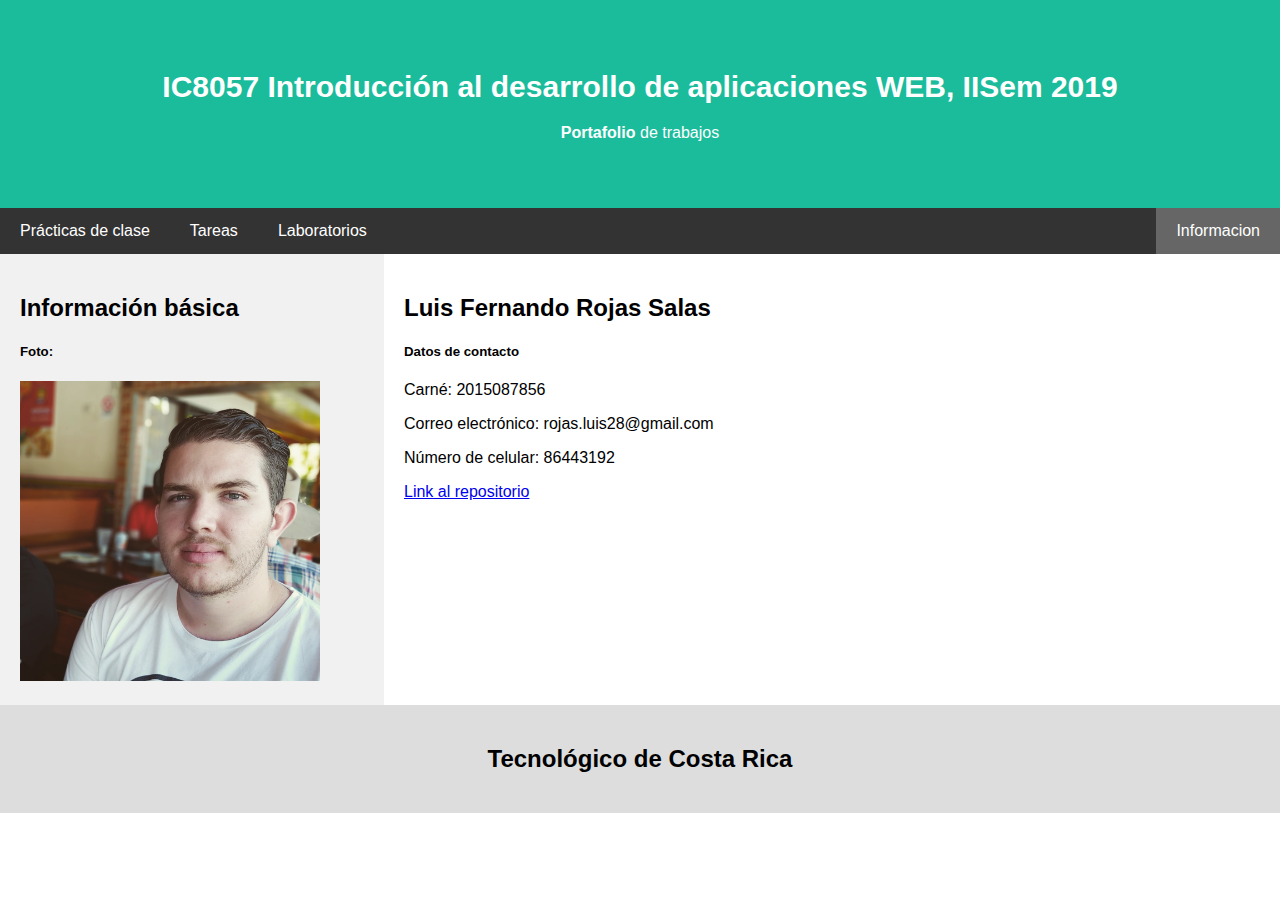
<file: index.html>
<!DOCTYPE html>
<html>

<head>
    <title>Website Electiva</title>
    <meta charset="UTF-8">
    <meta name="viewport" content="width=device-width, initial-scale=1">
    <link rel="stylesheet" type="text/css" href="css/main.css" media="all">
</head>

<body>
    <div class="header">
        <h1>IC8057 Introducción al desarrollo de aplicaciones WEB, IISem 2019</h1>
        <p><b>Portafolio</b> de trabajos</p>
    </div>
    <div class="navbar">
        <a href="index.html" class="active right">Informacion</a>
        <a href="practica_de_clase.html">Prácticas de clase</a>
        <a href="tareas.html">Tareas</a>
        <a href="laboratorios.html">Laboratorios</a>
    </div>
    <div class="row">
        <div class="side">
            <h2>Información básica</h2>
            <h5>Foto:</h5>
            <img src="img/foto.jpg" alt="photo" height="300" width="300">
        </div>
        <div class="main">
            <h2>Luis Fernando Rojas Salas</h2>
            <h5>Datos de contacto</h5>
            <p>Carné: 2015087856</p>
            <p>Correo electrónico: rojas.luis28@gmail.com</p>
            <p>Número de celular: 86443192</p>
            <a href="https://github.com/fernando-rojas12/fernando-rojas12.github.io">Link al repositorio </a>
        </div>
    </div>
    <div class="footer">
        <h2>Tecnológico de Costa Rica</h2>
    </div>
</body>

</html>
</file>
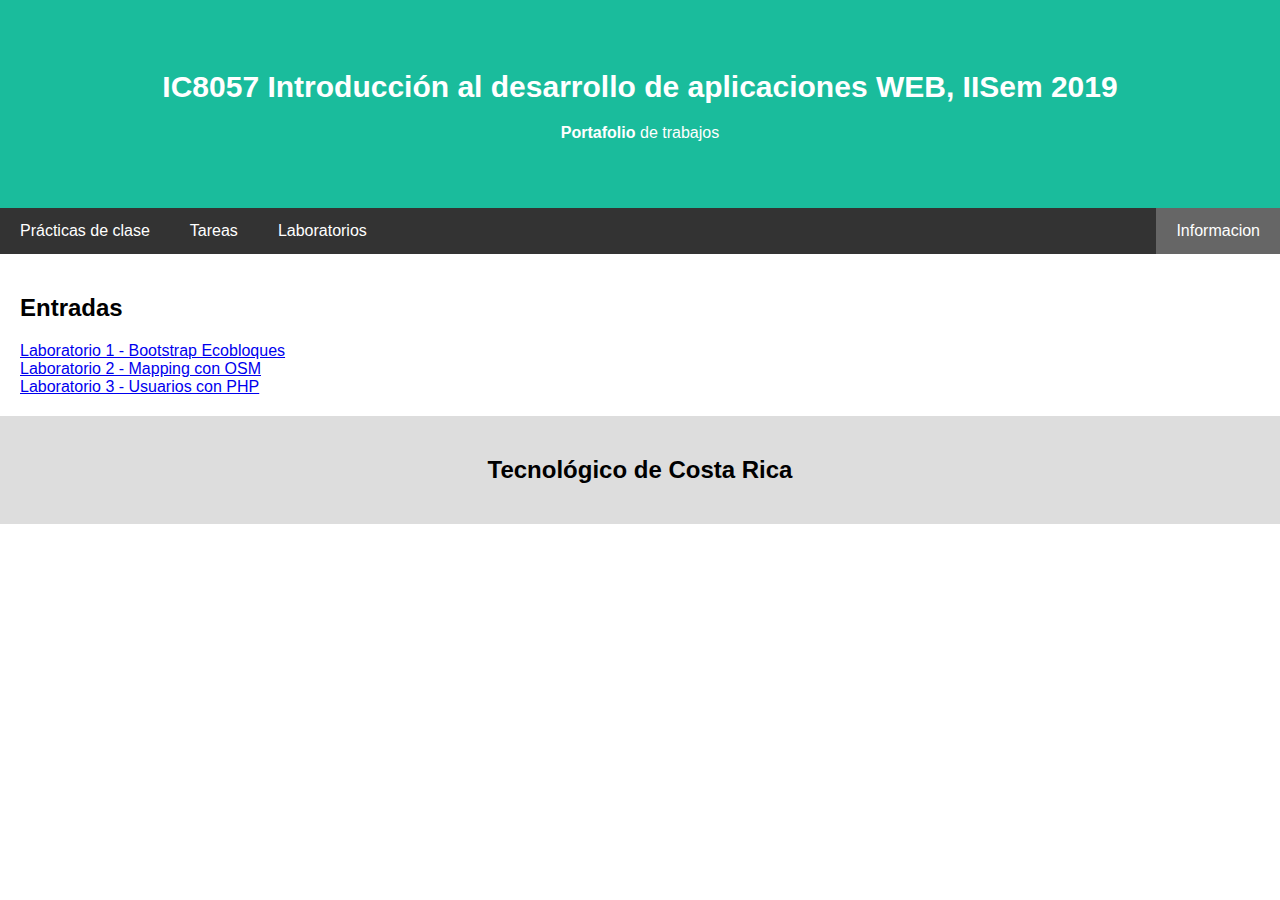
<file: laboratorios.html>
<!DOCTYPE html>
<html>

<head>
    <title>Website Electiva</title>
    <meta charset="UTF-8">
    <meta name="viewport" content="width=device-width, initial-scale=1">
    <link rel="stylesheet" type="text/css" href="css/main.css" media="all">
</head>

<body>
    <div class="header">
        <h1>IC8057 Introducción al desarrollo de aplicaciones WEB, IISem 2019</h1>
        <p><b>Portafolio</b> de trabajos</p>
    </div>
    <div class="navbar">
        <a href="index.html" class="active right">Informacion</a>
        <a href="practica_de_clase.html">Prácticas de clase</a>
        <a href="tareas.html">Tareas</a>
        <a href="laboratorios.html">Laboratorios</a>
    </div>
    <div class="row">
        <div class="main">
            <h2>Entradas</h2>
            <a href="Semana7/Lab1/index.html">Laboratorio 1 - Bootstrap Ecobloques</a>
            <br>
            <a href="https://drive.google.com/file/d/1pD763OoPudvFf7WOYJ9IQlYWYbO9kTRL/view?usp=sharing">Laboratorio 2 - Mapping con OSM </a>
            <br>
            <a href="Semana12/Lab3/login.html">Laboratorio 3 - Usuarios con PHP </a>
            <br>
        </div>
    </div>
    <div class="footer">
        <h2>Tecnológico de Costa Rica</h2>
    </div>
</body>

</html>
</file>
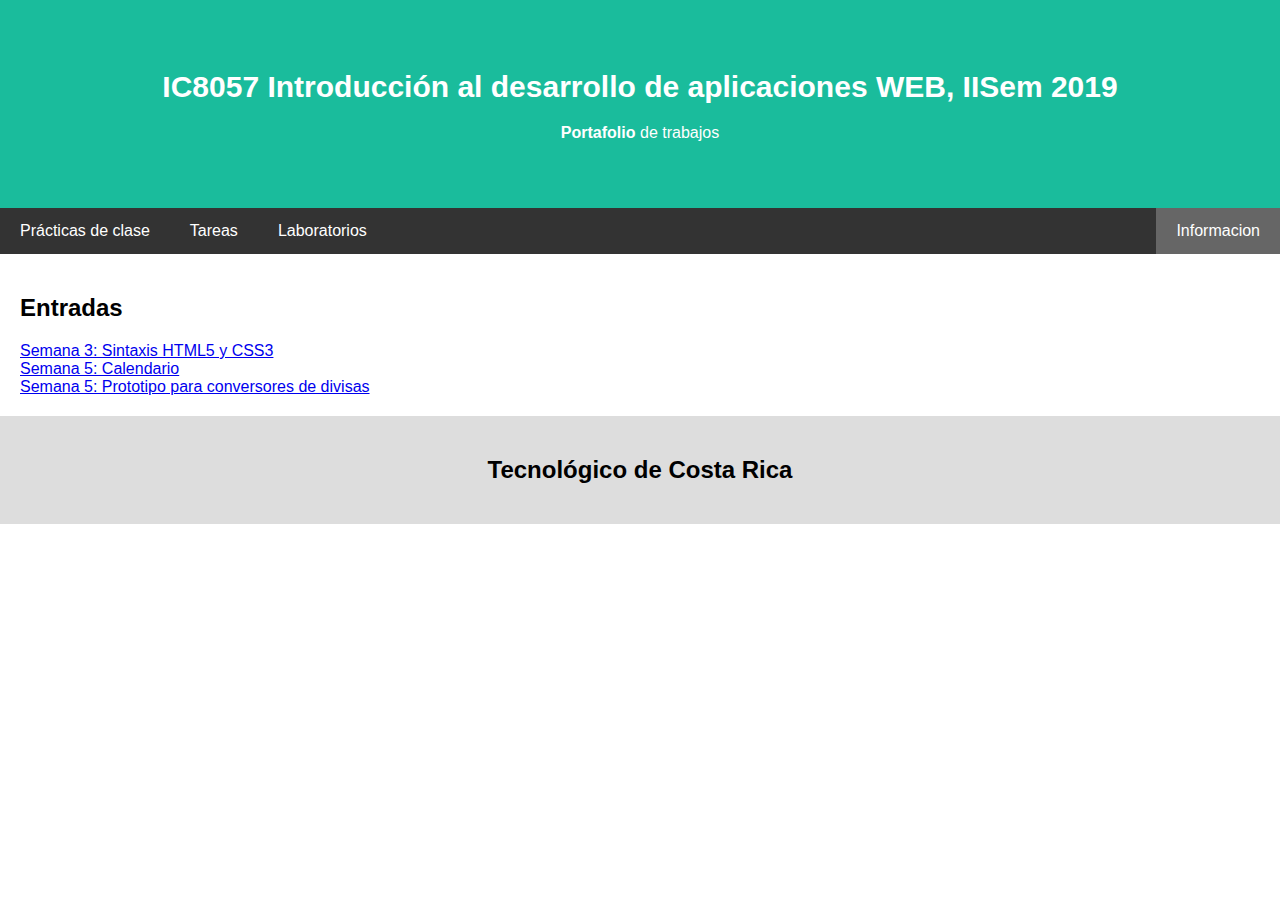
<file: practica_de_clase.html>
<!DOCTYPE html>
<html>

<head>
    <title>Website Electiva</title>
    <meta charset="UTF-8">
    <meta name="viewport" content="width=device-width, initial-scale=1">
    <link rel="stylesheet" type="text/css" href="css/main.css" media="all">
</head>

<body>
    <div class="header">
        <h1>IC8057 Introducción al desarrollo de aplicaciones WEB, IISem 2019</h1>
        <p><b>Portafolio</b> de trabajos</p>
    </div>
    <div class="navbar">
        <a href="index.html" class="active right">Informacion</a>
        <a href="practica_de_clase.html">Prácticas de clase</a>
        <a href="tareas.html">Tareas</a>
        <a href="laboratorios.html">Laboratorios</a>
    </div>
    <div class="row">
        <div class="main">
            <h2>Entradas</h2>
            <a href="Semana3/entrada1.html">Semana 3: Sintaxis HTML5 y CSS3</a>
            <br>
            <a href="Semana5/Calendario/calendario.html">Semana 5: Calendario</a>
            <br>
            <a href="Semana5/ConversorDivisas/conversorDivisas.html">Semana 5: Prototipo para conversores de divisas</a>
        </div>
    </div>
    <div class="footer">
        <h2>Tecnológico de Costa Rica</h2>
    </div>
</body>

</html>
</file>
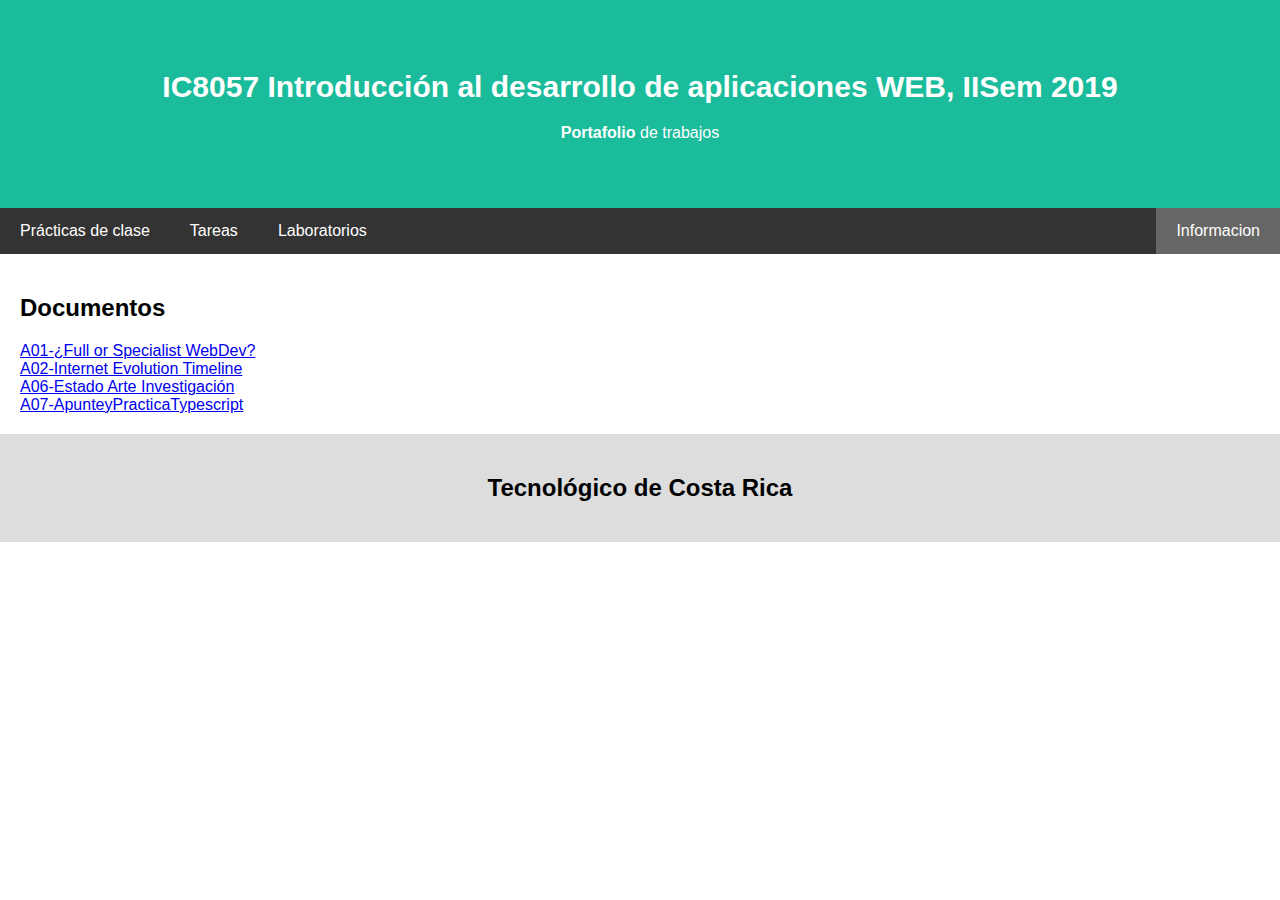
<file: tareas.html>
<!DOCTYPE html>
<html>

<head>
    <title>Website Electiva</title>
    <meta charset="UTF-8">
    <meta name="viewport" content="width=device-width, initial-scale=1">
    <link rel="stylesheet" type="text/css" href="css/main.css" media="all">
</head>

<body>
    <div class="header">
        <h1>IC8057 Introducción al desarrollo de aplicaciones WEB, IISem 2019</h1>
        <p><b>Portafolio</b> de trabajos</p>
    </div>
    <div class="navbar">
        <a href="index.html" class="active right">Informacion</a>
        <a href="practica_de_clase.html">Prácticas de clase</a>
        <a href="tareas.html">Tareas</a>
        <a href="laboratorios.html">Laboratorios</a>
    </div>
    <div class="row">
        <div class="main">
            <h2>Documentos</h2>
            <a href="https://bit.ly/2KFPg7m">A01-¿Full or Specialist WebDev?</a>
            <br>
            <a href="https://bit.ly/2H6fTkT">A02-Internet Evolution Timeline</a>
            <br>
            <a href="Semana12/EstadoArte_django.pdf">A06-Estado Arte Investigación</a>
            <br>
            <a href="https://bit.ly/2MMMbn0">A07-ApunteyPracticaTypescript</a>
        </div>
    </div>
    <div class="footer">
        <h2>Tecnológico de Costa Rica</h2>
    </div>
</body>

</html>
</file>
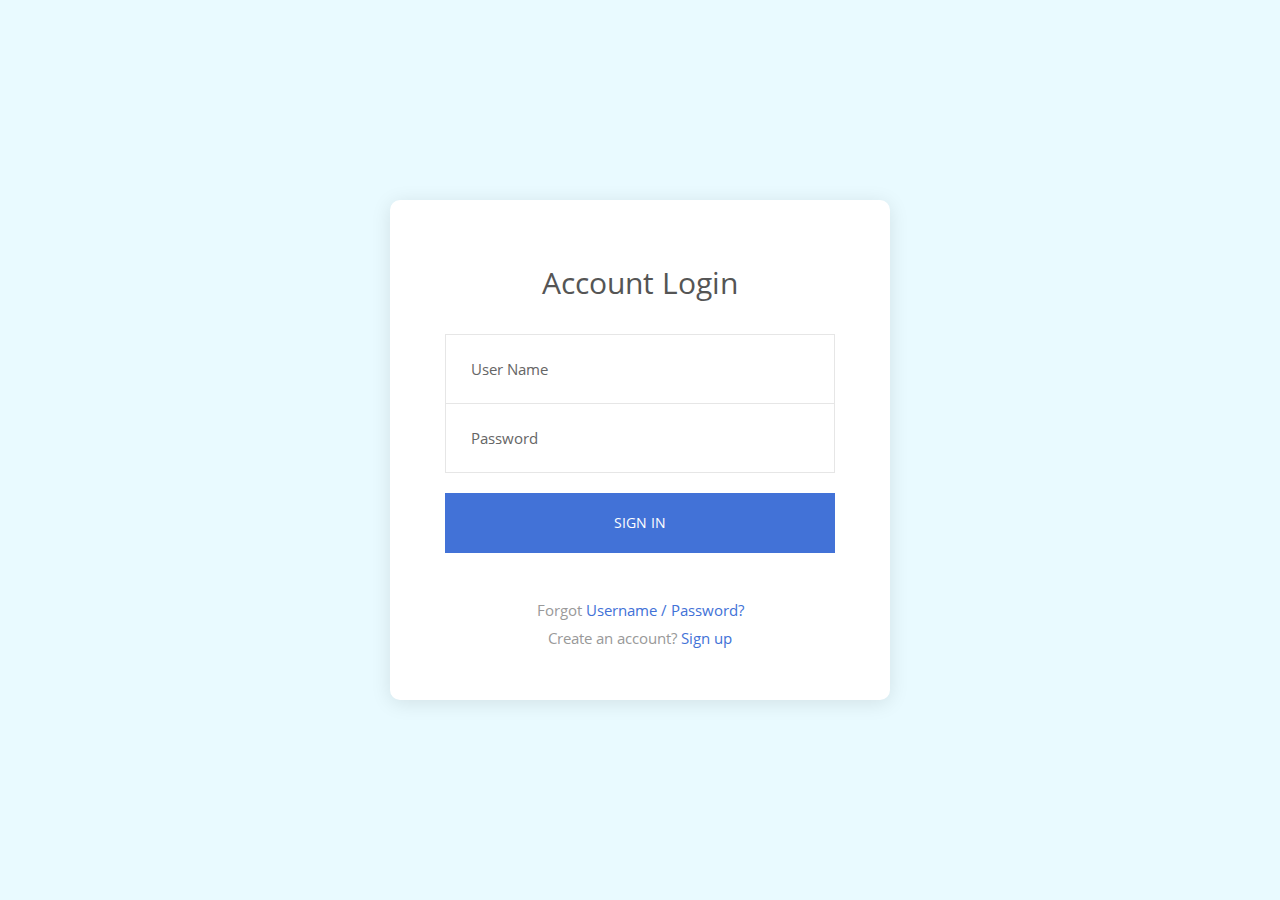
<file: Semana12/Lab3/login.html>
<!DOCTYPE html>
<html lang="en">
<head>
	<title>Login V19</title>
	<meta charset="UTF-8">
	<meta name="viewport" content="width=device-width, initial-scale=1">
<!--===============================================================================================-->
	<link rel="icon" type="image/png" href="images/icons/favicon.ico"/>
<!--===============================================================================================-->
	<link rel="stylesheet" type="text/css" href="vendor/bootstrap/css/bootstrap.min.css">
<!--===============================================================================================-->
	<link rel="stylesheet" type="text/css" href="fonts/font-awesome-4.7.0/css/font-awesome.min.css">
<!--===============================================================================================-->
	<link rel="stylesheet" type="text/css" href="fonts/Linearicons-Free-v1.0.0/icon-font.min.css">
<!--===============================================================================================-->
	<link rel="stylesheet" type="text/css" href="vendor/animate/animate.css">
<!--===============================================================================================-->
	<link rel="stylesheet" type="text/css" href="vendor/css-hamburgers/hamburgers.min.css">
<!--===============================================================================================-->
	<link rel="stylesheet" type="text/css" href="vendor/animsition/css/animsition.min.css">
<!--===============================================================================================-->
	<link rel="stylesheet" type="text/css" href="vendor/select2/select2.min.css">
<!--===============================================================================================-->
	<link rel="stylesheet" type="text/css" href="vendor/daterangepicker/daterangepicker.css">
<!--===============================================================================================-->
	<link rel="stylesheet" type="text/css" href="css/util.css">
	<link rel="stylesheet" type="text/css" href="css/main.css">
<!--===============================================================================================-->
</head>
<body>

	<div class="limiter">
		<div class="container-login100">
			<div class="wrap-login100 p-l-55 p-r-55 p-t-65 p-b-50">
				<form class="login100-form validate-form" method="post" action="login.php">
					<span class="login100-form-title p-b-33">
						Account Login
					</span>

					<div class="wrap-input100 validate-input" data-validate = "Valid email is required: ex@abc.xyz">
						<input class="input100" type="text" name="pageUserName" placeholder="User Name">
						<span class="focus-input100-1"></span>
						<span class="focus-input100-2"></span>
					</div>

					<div class="wrap-input100 rs1 validate-input" data-validate="Password is required">
						<input class="input100" type="password" name="password" placeholder="Password">
						<span class="focus-input100-1"></span>
						<span class="focus-input100-2"></span>
					</div>

					<div class="container-login100-form-btn m-t-20">
						<button class="login100-form-btn">
							Sign in
						</button>
					</div>

					<div class="text-center p-t-45 p-b-4">
						<span class="txt1">
							Forgot
						</span>

						<a href="#" class="txt2 hov1">
							Username / Password?
						</a>
					</div>

					<div class="text-center">
						<span class="txt1">
							Create an account?
						</span>

						<a href="register.html" class="txt2 hov1">
							Sign up
						</a>
					</div>
				</form>
			</div>
		</div>
	</div>



<!--===============================================================================================-->
	<script src="vendor/jquery/jquery-3.2.1.min.js"></script>
<!--===============================================================================================-->
	<script src="vendor/animsition/js/animsition.min.js"></script>
<!--===============================================================================================-->
	<script src="vendor/bootstrap/js/popper.js"></script>
	<script src="vendor/bootstrap/js/bootstrap.min.js"></script>
<!--===============================================================================================-->
	<script src="vendor/select2/select2.min.js"></script>
<!--===============================================================================================-->
	<script src="vendor/daterangepicker/moment.min.js"></script>
	<script src="vendor/daterangepicker/daterangepicker.js"></script>
<!--===============================================================================================-->
	<script src="vendor/countdowntime/countdowntime.js"></script>
<!--===============================================================================================-->
	<script src="js/main.js"></script>

</body>
</html>
</file>
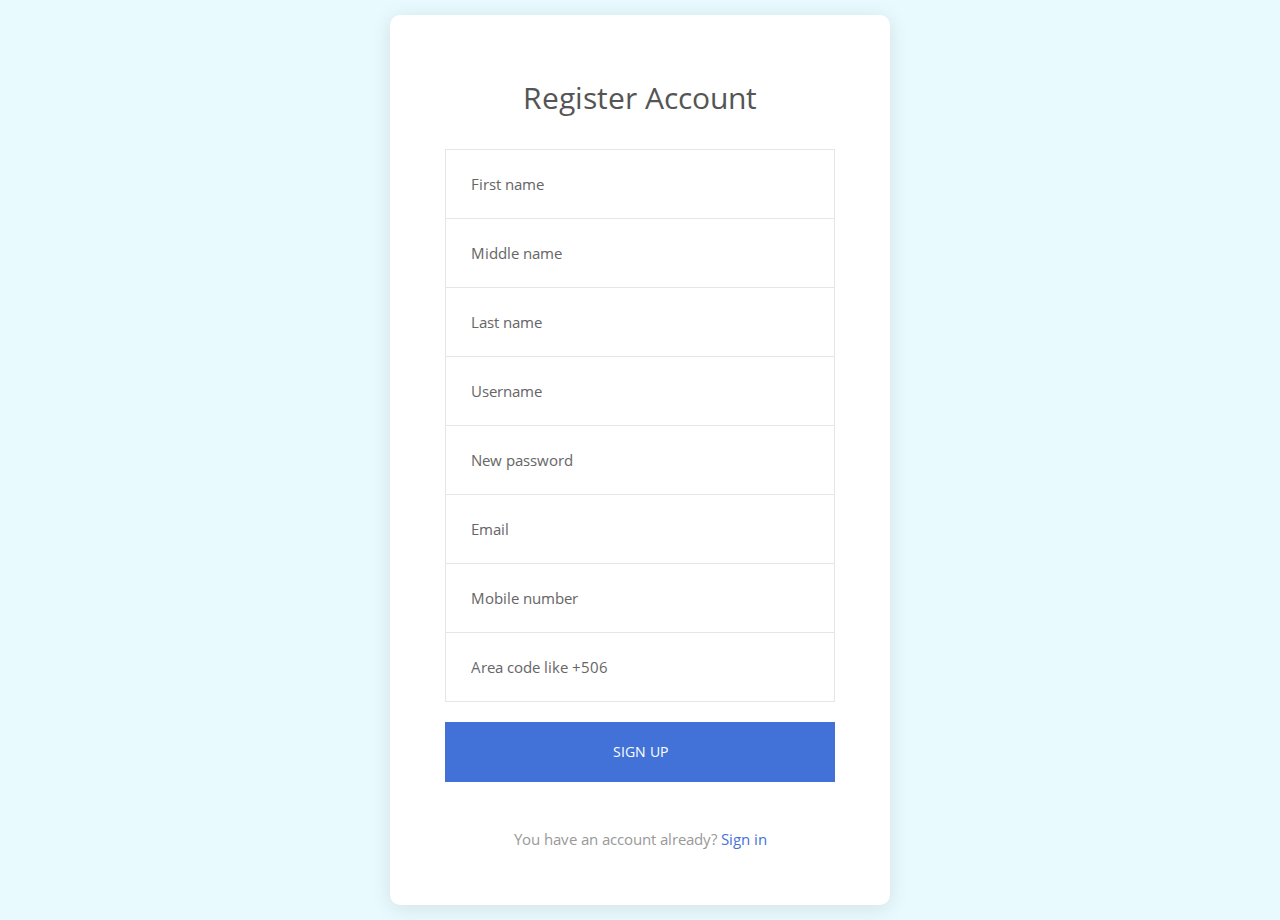
<file: Semana12/Lab3/register.html>
<!DOCTYPE html>
<html lang="en">
<head>
	<title>Login V19</title>
	<meta charset="UTF-8">
	<meta name="viewport" content="width=device-width, initial-scale=1">
<!--===============================================================================================-->
	<link rel="icon" type="image/png" href="images/icons/favicon.ico"/>
<!--===============================================================================================-->
	<link rel="stylesheet" type="text/css" href="vendor/bootstrap/css/bootstrap.min.css">
<!--===============================================================================================-->
	<link rel="stylesheet" type="text/css" href="fonts/font-awesome-4.7.0/css/font-awesome.min.css">
<!--===============================================================================================-->
	<link rel="stylesheet" type="text/css" href="fonts/Linearicons-Free-v1.0.0/icon-font.min.css">
<!--===============================================================================================-->
	<link rel="stylesheet" type="text/css" href="vendor/animate/animate.css">
<!--===============================================================================================-->
	<link rel="stylesheet" type="text/css" href="vendor/css-hamburgers/hamburgers.min.css">
<!--===============================================================================================-->
	<link rel="stylesheet" type="text/css" href="vendor/animsition/css/animsition.min.css">
<!--===============================================================================================-->
	<link rel="stylesheet" type="text/css" href="vendor/select2/select2.min.css">
<!--===============================================================================================-->
	<link rel="stylesheet" type="text/css" href="vendor/daterangepicker/daterangepicker.css">
<!--===============================================================================================-->
	<link rel="stylesheet" type="text/css" href="css/util.css">
	<link rel="stylesheet" type="text/css" href="css/main.css">
<!--===============================================================================================-->
</head>
<body>

	<div class="limiter">
		<div class="container-login100">
			<div class="wrap-login100 p-l-55 p-r-55 p-t-65 p-b-50">
				<form class="login100-form validate-form" method="post" action="register.php">
					<span class="login100-form-title p-b-33">
						Register Account
					</span>

					<div class="wrap-input100 validate-input" data-validate = "First name is required">
						<input class="input100" type="text" name="userName" placeholder="First name">
						<span class="focus-input100-1"></span>
						<span class="focus-input100-2"></span>
					</div>

					<div class="wrap-input100 rs1 validate-input" data-validate="Middle name is required">
						<input class="input100" type="text" name="lastName1" placeholder="Middle name">
						<span class="focus-input100-1"></span>
						<span class="focus-input100-2"></span>
					</div>

					<div class="wrap-input100 rs1 validate-input" data-validate="Last name is required">
						<input class="input100" type="text" name="lastName2" placeholder="Last name">
						<span class="focus-input100-1"></span>
						<span class="focus-input100-2"></span>
					</div>

					<div class="wrap-input100 rs1 validate-input" data-validate="Username is required">
						<input class="input100" type="text" name="pageUserName" placeholder="Username">
						<span class="focus-input100-1"></span>
						<span class="focus-input100-2"></span>
					</div>

					<div class="wrap-input100 rs1 validate-input" data-validate="Password is required">
						<input class="input100" type="password" name="password" placeholder="New password">
						<span class="focus-input100-1"></span>
						<span class="focus-input100-2"></span>
					</div>

					<div class="wrap-input100 rs1 validate-input">
						<input class="input100" type="email" name="email" placeholder="Email">
						<span class="focus-input100-1"></span>
						<span class="focus-input100-2"></span>
					</div>

					<div class="wrap-input100 rs1 validate-input">
						<input class="input100" type="text" name="phoneNumber" placeholder="Mobile number">
						<span class="focus-input100-1"></span>
						<span class="focus-input100-2"></span>
					</div>

					<div class="wrap-input100 rs1 validate-input">
						<input class="input100" type="text" name="areaCode" placeholder="Area code like +506">
						<span class="focus-input100-1"></span>
						<span class="focus-input100-2"></span>
					</div>

					<div class="container-login100-form-btn m-t-20">
						<button class="login100-form-btn">
							Sign Up
						</button>
					</div>


					<div class="text-center p-t-45 p-b-4">
						<span class="txt1">
							You have an account already?
						</span>

						<a href="login.html" class="txt2 hov1">
							Sign in
						</a>
					</div>
				</form>
			</div>
		</div>
	</div>



<!--===============================================================================================-->
	<script src="vendor/jquery/jquery-3.2.1.min.js"></script>
<!--===============================================================================================-->
	<script src="vendor/animsition/js/animsition.min.js"></script>
<!--===============================================================================================-->
	<script src="vendor/bootstrap/js/popper.js"></script>
	<script src="vendor/bootstrap/js/bootstrap.min.js"></script>
<!--===============================================================================================-->
	<script src="vendor/select2/select2.min.js"></script>
<!--===============================================================================================-->
	<script src="vendor/daterangepicker/moment.min.js"></script>
	<script src="vendor/daterangepicker/daterangepicker.js"></script>
<!--===============================================================================================-->
	<script src="vendor/countdowntime/countdowntime.js"></script>
<!--===============================================================================================-->
	<script src="js/main.js"></script>

</body>
</html>
</file>
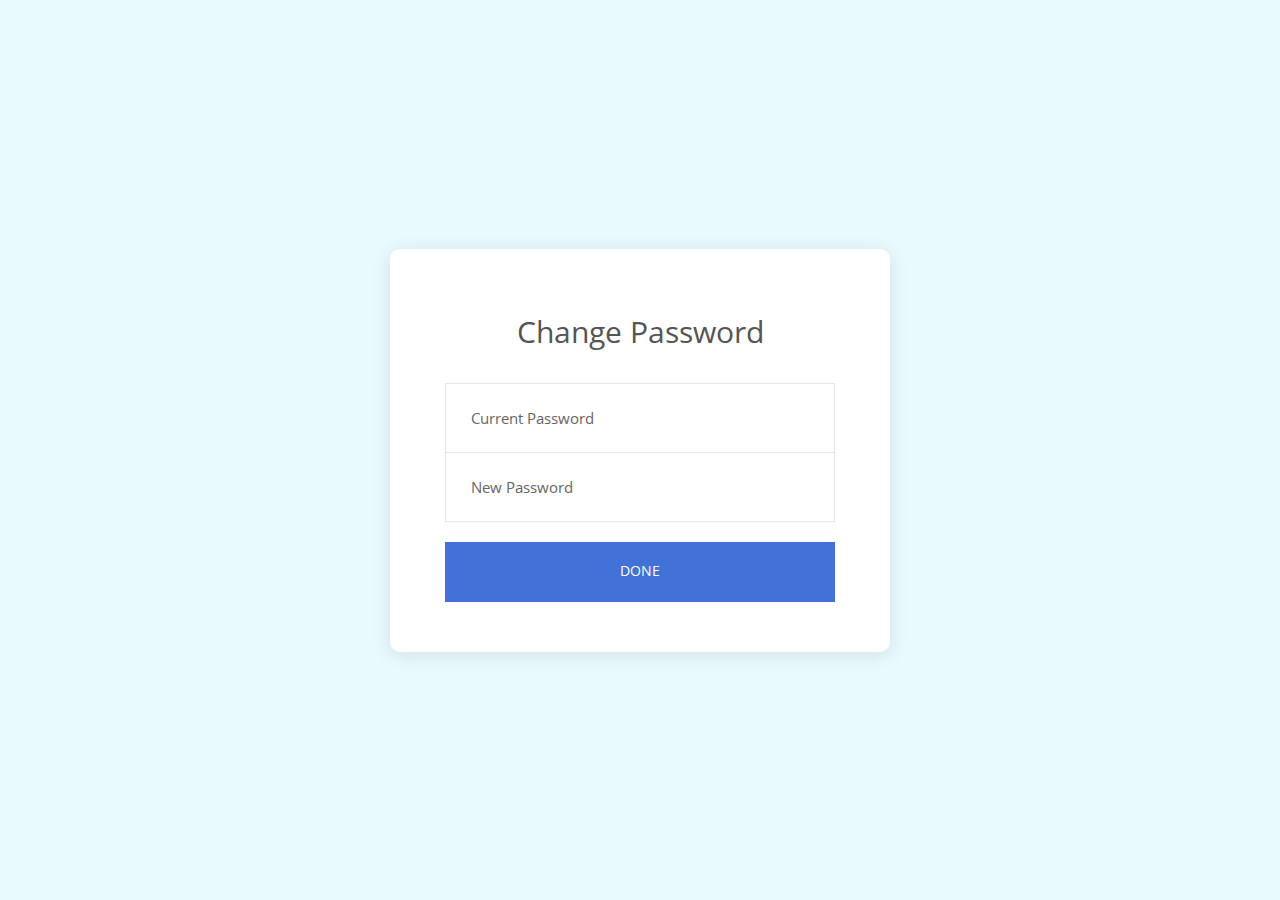
<file: Semana12/Lab3/updatePassword.html>
<!DOCTYPE html>
<html lang="en">
<head>
	<title>Login V19</title>
	<meta charset="UTF-8">
	<meta name="viewport" content="width=device-width, initial-scale=1">
<!--===============================================================================================-->
	<link rel="icon" type="image/png" href="images/icons/favicon.ico"/>
<!--===============================================================================================-->
	<link rel="stylesheet" type="text/css" href="vendor/bootstrap/css/bootstrap.min.css">
<!--===============================================================================================-->
	<link rel="stylesheet" type="text/css" href="fonts/font-awesome-4.7.0/css/font-awesome.min.css">
<!--===============================================================================================-->
	<link rel="stylesheet" type="text/css" href="fonts/Linearicons-Free-v1.0.0/icon-font.min.css">
<!--===============================================================================================-->
	<link rel="stylesheet" type="text/css" href="vendor/animate/animate.css">
<!--===============================================================================================-->
	<link rel="stylesheet" type="text/css" href="vendor/css-hamburgers/hamburgers.min.css">
<!--===============================================================================================-->
	<link rel="stylesheet" type="text/css" href="vendor/animsition/css/animsition.min.css">
<!--===============================================================================================-->
	<link rel="stylesheet" type="text/css" href="vendor/select2/select2.min.css">
<!--===============================================================================================-->
	<link rel="stylesheet" type="text/css" href="vendor/daterangepicker/daterangepicker.css">
<!--===============================================================================================-->
	<link rel="stylesheet" type="text/css" href="css/util.css">
	<link rel="stylesheet" type="text/css" href="css/main.css">
<!--===============================================================================================-->
</head>
<body>

	<div class="limiter">
		<div class="container-login100">
			<div class="wrap-login100 p-l-55 p-r-55 p-t-65 p-b-50">
				<form class="login100-form validate-form" method="post" action="updatePassword.php">
					<span class="login100-form-title p-b-33">
						Change Password
					</span>

					<div class="wrap-input100 validate-input" data-validate = "Valid email is required: ex@abc.xyz">
						<input class="input100" type="password" name="currentPassword" placeholder="Current Password">
						<span class="focus-input100-1"></span>
						<span class="focus-input100-2"></span>
					</div>

					<div class="wrap-input100 rs1 validate-input" data-validate="Password is required">
						<input class="input100" type="password" name="newPassword" placeholder="New Password">
						<span class="focus-input100-1"></span>
						<span class="focus-input100-2"></span>
					</div>

					<div class="container-login100-form-btn m-t-20">
						<button class="login100-form-btn">
							Done
						</button>
					</div>
				</form>
			</div>
		</div>
	</div>



<!--===============================================================================================-->
	<script src="vendor/jquery/jquery-3.2.1.min.js"></script>
<!--===============================================================================================-->
	<script src="vendor/animsition/js/animsition.min.js"></script>
<!--===============================================================================================-->
	<script src="vendor/bootstrap/js/popper.js"></script>
	<script src="vendor/bootstrap/js/bootstrap.min.js"></script>
<!--===============================================================================================-->
	<script src="vendor/select2/select2.min.js"></script>
<!--===============================================================================================-->
	<script src="vendor/daterangepicker/moment.min.js"></script>
	<script src="vendor/daterangepicker/daterangepicker.js"></script>
<!--===============================================================================================-->
	<script src="vendor/countdowntime/countdowntime.js"></script>
<!--===============================================================================================-->
	<script src="js/main.js"></script>

</body>
</html>
</file>
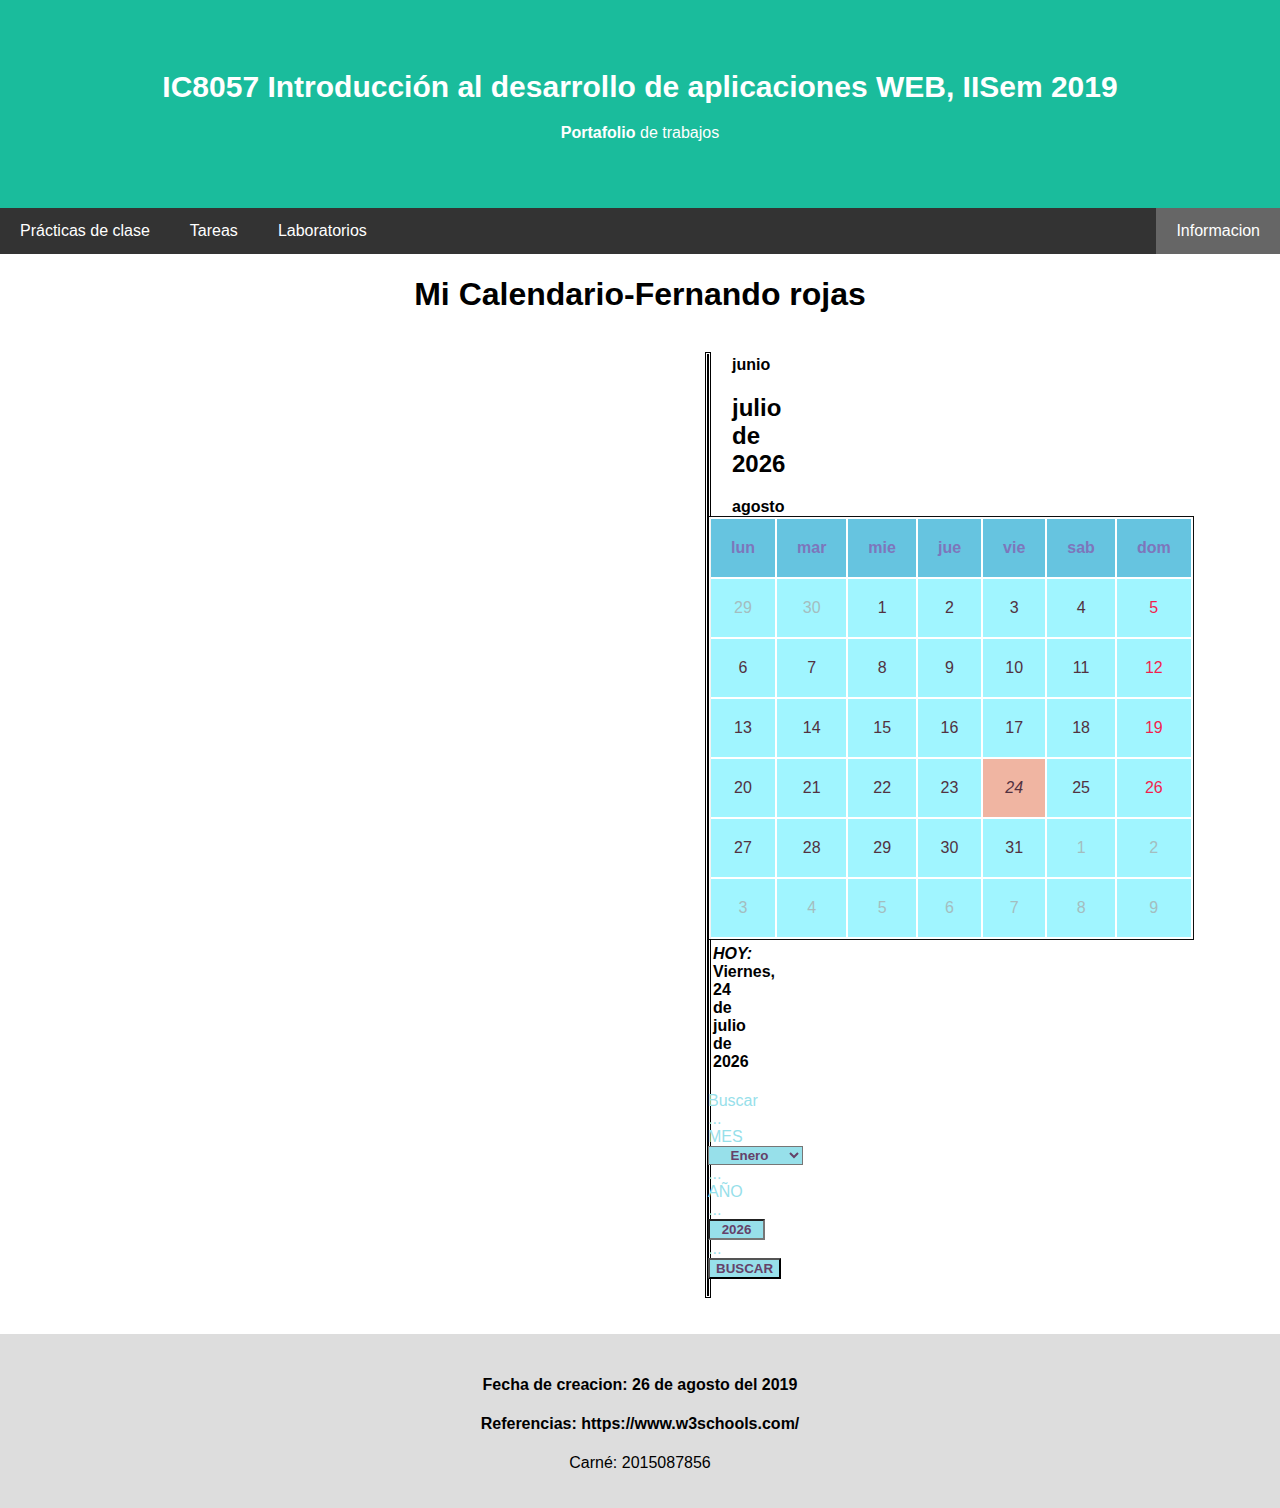
<file: Semana5/Calendario/calendario.html>
<!DOCTYPE html>
<html>

<head>
    <title>Calendario</title>
    <meta charset="UTF-8">
    <meta name="viewport" content="width=device-width, initial-scale=1">
    <link rel="stylesheet" type="text/css" href="calendario.css" media="all">
    <link rel="stylesheet" type="text/css" href="../../css/main.css" media="all">
    <script type="text/javascript" src="calendario.js"></script>
</head>

<body>
    <div class="header">
        <h1>IC8057 Introducción al desarrollo de aplicaciones WEB, IISem 2019</h1>
        <p><b>Portafolio</b> de trabajos</p>
    </div>
    <div class="navbar">
        <a href="../../index.html" class="active right">Informacion</a>
        <a href="../../practica_de_clase.html">Prácticas de clase</a>
        <a href="../../tareas.html">Tareas</a>
        <a href="../../laboratorios.html">Laboratorios</a>
    </div>
    <h1 id="titulo">Mi Calendario-Fernando rojas</h1>
    <br>
    <div id="areaTotal">
        <div id="calendario">
            <div class="box" id="anterior" onclick="mesantes()"></div>
            <h2 class="box" id="titulos"></h2>
            <div class="box" id="posterior" onclick="mesdespues()"></div>
        </div>
        <table align="center" id="diasc">
            <tr id="fila0">
                <th></th>
                <th></th>
                <th></th>
                <th></th>
                <th></th>
                <th></th>
                <th></th>
            </tr>
            <tr id="fila1">
                <td></td>
                <td></td>
                <td></td>
                <td></td>
                <td></td>
                <td></td>
                <td></td>
            </tr>
            <tr id="fila2">
                <td></td>
                <td></td>
                <td></td>
                <td></td>
                <td></td>
                <td></td>
                <td></td>
            </tr>
            <tr id="fila3">
                <td></td>
                <td></td>
                <td></td>
                <td></td>
                <td></td>
                <td></td>
                <td></td>
            </tr>
            <tr id="fila4">
                <td></td>
                <td></td>
                <td></td>
                <td></td>
                <td></td>
                <td></td>
                <td></td>
            </tr>
            <tr id="fila5">
                <td></td>
                <td></td>
                <td></td>
                <td></td>
                <td></td>
                <td></td>
                <td></td>
            </tr>
            <tr id="fila6">
                <td></td>
                <td></td>
                <td></td>
                <td></td>
                <td></td>
                <td></td>
                <td></td>
            </tr>
        </table>
        <div id="fechaactual"><i onclick="actualizar()">HOY: </i></div>
        <div id="buscafecha">
            <form id="buscarForm" action="#" name="buscar">
                <p>Buscar ... MES
                    <select id="buscames" name="buscames">
                        <option value="0">Enero</option>
                        <option value="1">Febrero</option>
                        <option value="2">Marzo</option>
                        <option value="3">Abril</option>
                        <option value="4">Mayo</option>
                        <option value="5">Junio</option>
                        <option value="6">Julio</option>
                        <option value="7">Agosto</option>
                        <option value="8">Septiembre</option>
                        <option value="9">Octubre</option>
                        <option value="10">Noviembre</option>
                        <option value="11">Diciembre</option>
                    </select>
                    ... AÑO ...
                    <input id="buscaanno" type="text" name="buscaanno" maxlength="4" size="4" />
                    ...
                    <input id="buscarInput" type="button" value="BUSCAR" onclick="mifecha()" />
                </p>
            </form>
        </div>
    </div>
    <br>
    <br>
    <div class="footer">
        <h4>Fecha de creacion: 26 de agosto del 2019</h4>
        <h4>Referencias: https://www.w3schools.com/</h4>
        <p>Carné: 2015087856</p>
    </div>
</body>

</html>
</file>
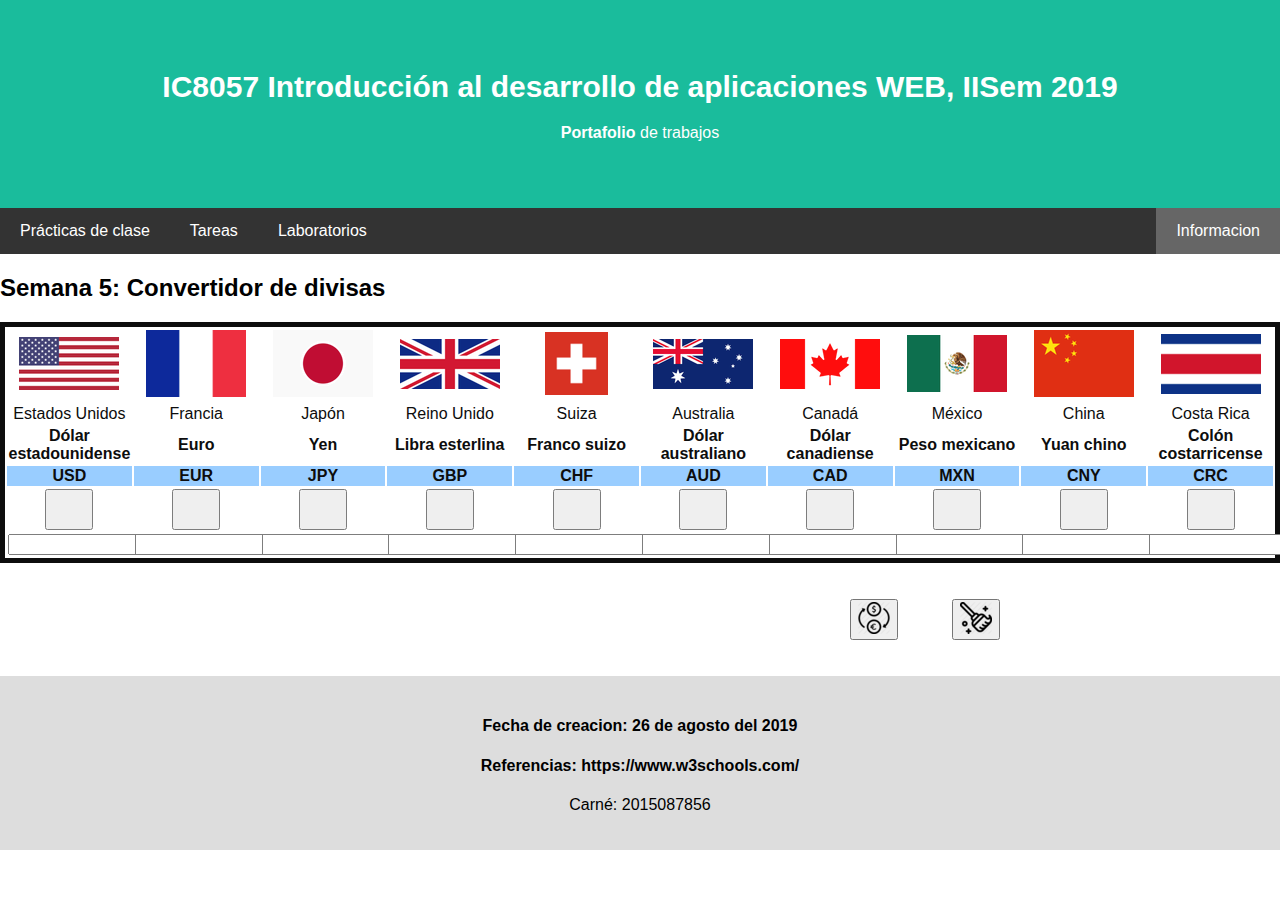
<file: Semana5/ConversorDivisas/conversorDivisas.html>
<!DOCTYPE html>
<html>

<head>
    <title>Convertidor de divisas</title>
    <meta charset="UTF-8">
    <meta name="viewport" content="width=device-width, initial-scale=1">
    <link rel="stylesheet" type="text/css" href="conversorDivisas.css" media="all">
    <link rel="stylesheet" type="text/css" href="../../css/main.css" media="all">
    <script type="text/javascript" src="conversorDivisas.js"></script>
</head>

<body>
    <div class="header">
        <h1>IC8057 Introducción al desarrollo de aplicaciones WEB, IISem 2019</h1>
        <p><b>Portafolio</b> de trabajos</p>
    </div>
    <div class="navbar">
        <a href="../../index.html" class="active right">Informacion</a>
        <a href="../../practica_de_clase.html">Prácticas de clase</a>
        <a href="../../tareas.html">Tareas</a>
        <a href="../../laboratorios.html">Laboratorios</a>
    </div>
    <h2>Semana 5: Convertidor de divisas</h2>
    <div id="convertidorDivisas">
        <table id="informacionPaises">
            <tr>
                <th><img src="img/Estados_Unidos.png"></th>
                <th><img src="img/Francia.png"></th>
                <th><img src="img/Japon.png"></th>
                <th><img src="img/Reino_Unido.png"></th>
                <th><img src="img/Suiza.png"></th>
                <th><img src="img/Australia.png"></th>
                <th><img src="img/Canada.png"></th>
                <th><img src="img/Mexico.png"></th>
                <th><img src="img/China.png"></th>
                <th><img src="img/Costa_Rica.png"></th>
            </tr>
            <tr>
                <td>Estados Unidos</td>
                <td>Francia</td>
                <td>Japón</td>
                <td>Reino Unido</td>
                <td>Suiza</td>
                <td>Australia</td>
                <td>Canadá</td>
                <td>México</td>
                <td>China</td>
                <td>Costa Rica</td>
            </tr>
            <tr id="monedas">
                <td>Dólar estadounidense</td>
                <td>Euro</td>
                <td>Yen</td>
                <td>Libra esterlina</td>
                <td>Franco suizo</td>
                <td>Dólar australiano</td>
                <td>Dólar canadiense</td>
                <td>Peso mexicano</td>
                <td>Yuan chino</td>
                <td>Colón costarricense</td>
            </tr>
            <tr id="abreviaturas">
                <td>USD</td>
                <td>EUR</td>
                <td>JPY</td>
                <td>GBP</td>
                <td>CHF</td>
                <td>AUD</td>
                <td>CAD</td>
                <td>MXN</td>
                <td>CNY</td>
                <td>CRC</td>
            </tr>
            <tr>
                <td><button onclick="mostrar_estrella('imagen')"><img id="imagen" src="img/Star.png"></button></td>
                <td><button onclick="mostrar_estrella('imagen1')"><img id="imagen1" src="img/Star.png"></button></td>
                <td><button onclick="mostrar_estrella('imagen2')"><img id="imagen2" src="img/Star.png"></button></td>
                <td><button onclick="mostrar_estrella('imagen3')"><img id="imagen3" src="img/Star.png"></button></td>
                <td><button onclick="mostrar_estrella('imagen4')"><img id="imagen4" src="img/Star.png"></button></td>
                <td><button onclick="mostrar_estrella('imagen5')"><img id="imagen5" src="img/Star.png"></button></td>
                <td><button onclick="mostrar_estrella('imagen6')"><img id="imagen6" src="img/Star.png"></button></td>
                <td><button onclick="mostrar_estrella('imagen7')"><img id="imagen7" src="img/Star.png"></button></td>
                <td><button onclick="mostrar_estrella('imagen8')"><img id="imagen8" src="img/Star.png"></button></td>
                <td><button onclick="mostrar_estrella('imagen9')"><img id="imagen9" src="img/Star.png"></button></td>
            </tr>
            <tr id="cantidades">
                <td><input type="number" id="cantidad" min="0"></td>
                <td><input type="number" id="cantidad1" min="0"></td>
                <td><input type="number" id="cantidad2" min="0"></td>
                <td><input type="number" id="cantidad3" min="0"></td>
                <td><input type="number" id="cantidad4" min="0"></td>
                <td><input type="number" id="cantidad5" min="0"></td>
                <td><input type="number" id="cantidad6" min="0"></td>
                <td><input type="number" id="cantidad7" min="0"></td>
                <td><input type="number" id="cantidad8" min="0"></td>
                <td><input type="number" id="cantidad9" min="0"></td>
            </tr>
        </table>
        <br>
        <br>
        <button style="margin-left: 850px" onclick="convertidor_divisas()"><img id="convertir_divisas" src="img/cambio_divisas.png"></button>
        <button style="margin-left: 50px" onclick="limpiar_estrellas()"><img id="limpiar" src="img/limpiar_campos.png"></button>
        <br>
        <br>
        <br>
        <div class="footer">
            <h4>Fecha de creacion: 26 de agosto del 2019</h4>
            <h4>Referencias: https://www.w3schools.com/</h4>
            <p>Carné: 2015087856</p>
        </div>
    </div>
</body>

</html>
</file>
<file: css/main.css>
* {
    box-sizing: border-box;
}

body {
    font-family: Arial, Helvetica, sans-serif;
    margin: 0;
}

.header {
    padding: 50px;
    text-align: center;
    background: #1abc9c;
    color: white;
}

.header h1 {
    font-size: 30px;
}

.navbar {
    overflow: hidden;
    background-color: #333;
    position: sticky;
    position: -webkit-sticky;
    top: 0;
}

.navbar a {
    float: left;
    display: block;
    color: white;
    text-align: center;
    padding: 14px 20px;
    text-decoration: none;
}

.navbar a.right {
    float: right;
}

.navbar a:hover {
    background-color: #ddd;
    color: black;
}

.navbar a.active {
    background-color: #666;
    color: white;
}

.row {
    display: -ms-flexbox;
    /* IE10 */
    display: flex;
    -ms-flex-wrap: wrap;
    /* IE10 */
    flex-wrap: wrap;
}

.side {
    -ms-flex: 30%;
    /* IE10 */
    flex: 30%;
    background-color: #f1f1f1;
    padding: 20px;
}

.main {
    -ms-flex: 70%;
    /* IE10 */
    flex: 70%;
    background-color: white;
    padding: 20px;
}

.main1 {
    -ms-flex: 35%;
    /* IE10 */
    flex: 35%;
    background-color: white;
    padding: 20px;
}

.main2 {
    -ms-flex: 35%;
    /* IE10 */
    flex: 35%;
    background-color: #f1f1f1;
    padding: 20px;
}

.main3 {
    -ms-flex: 30%;
    /* IE10 */
    flex: 30%;
    background-color: white;
    padding: 20px;
}

.footer {
    padding: 20px;
    text-align: center;
    background: #ddd;
}
</file>
<file: Semana12/Lab3/vendor/daterangepicker/daterangepicker.css>
.daterangepicker {
  position: absolute;
  color: inherit;
  background-color: #fff;
  border-radius: 4px;
  width: 278px;
  padding: 4px;
  margin-top: 1px;
  top: 100px;
  left: 20px;
  /* Calendars */ }
  .daterangepicker:before, .daterangepicker:after {
    position: absolute;
    display: inline-block;
    border-bottom-color: rgba(0, 0, 0, 0.2);
    content: ''; }
  .daterangepicker:before {
    top: -7px;
    border-right: 7px solid transparent;
    border-left: 7px solid transparent;
    border-bottom: 7px solid #ccc; }
  .daterangepicker:after {
    top: -6px;
    border-right: 6px solid transparent;
    border-bottom: 6px solid #fff;
    border-left: 6px solid transparent; }
  .daterangepicker.opensleft:before {
    right: 9px; }
  .daterangepicker.opensleft:after {
    right: 10px; }
  .daterangepicker.openscenter:before {
    left: 0;
    right: 0;
    width: 0;
    margin-left: auto;
    margin-right: auto; }
  .daterangepicker.openscenter:after {
    left: 0;
    right: 0;
    width: 0;
    margin-left: auto;
    margin-right: auto; }
  .daterangepicker.opensright:before {
    left: 9px; }
  .daterangepicker.opensright:after {
    left: 10px; }
  .daterangepicker.dropup {
    margin-top: -5px; }
    .daterangepicker.dropup:before {
      top: initial;
      bottom: -7px;
      border-bottom: initial;
      border-top: 7px solid #ccc; }
    .daterangepicker.dropup:after {
      top: initial;
      bottom: -6px;
      border-bottom: initial;
      border-top: 6px solid #fff; }
  .daterangepicker.dropdown-menu {
    max-width: none;
    z-index: 3001; }
  .daterangepicker.single .ranges, .daterangepicker.single .calendar {
    float: none; }
  .daterangepicker.show-calendar .calendar {
    display: block; }
  .daterangepicker .calendar {
    display: none;
    max-width: 270px;
    margin: 4px; }
    .daterangepicker .calendar.single .calendar-table {
      border: none; }
    .daterangepicker .calendar th, .daterangepicker .calendar td {
      white-space: nowrap;
      text-align: center;
      min-width: 32px; }
  .daterangepicker .calendar-table {
    border: 1px solid #fff;
    padding: 4px;
    border-radius: 4px;
    background-color: #fff; }
  .daterangepicker table {
    width: 100%;
    margin: 0; }
  .daterangepicker td, .daterangepicker th {
    text-align: center;
    width: 20px;
    height: 20px;
    border-radius: 4px;
    border: 1px solid transparent;
    white-space: nowrap;
    cursor: pointer; }
    .daterangepicker td.available:hover, .daterangepicker th.available:hover {
      background-color: #eee;
      border-color: transparent;
      color: inherit; }
    .daterangepicker td.week, .daterangepicker th.week {
      font-size: 80%;
      color: #ccc; }
  .daterangepicker td.off, .daterangepicker td.off.in-range, .daterangepicker td.off.start-date, .daterangepicker td.off.end-date {
    background-color: #fff;
    border-color: transparent;
    color: #999; }
  .daterangepicker td.in-range {
    background-color: #ebf4f8;
    border-color: transparent;
    color: #000;
    border-radius: 0; }
  .daterangepicker td.start-date {
    border-radius: 4px 0 0 4px; }
  .daterangepicker td.end-date {
    border-radius: 0 4px 4px 0; }
  .daterangepicker td.start-date.end-date {
    border-radius: 4px; }
  .daterangepicker td.active, .daterangepicker td.active:hover {
    background-color: #357ebd;
    border-color: transparent;
    color: #fff; }
  .daterangepicker th.month {
    width: auto; }
  .daterangepicker td.disabled, .daterangepicker option.disabled {
    color: #999;
    cursor: not-allowed;
    text-decoration: line-through; }
  .daterangepicker select.monthselect, .daterangepicker select.yearselect {
    font-size: 12px;
    padding: 1px;
    height: auto;
    margin: 0;
    cursor: default; }
  .daterangepicker select.monthselect {
    margin-right: 2%;
    width: 56%; }
  .daterangepicker select.yearselect {
    width: 40%; }
  .daterangepicker select.hourselect, .daterangepicker select.minuteselect, .daterangepicker select.secondselect, .daterangepicker select.ampmselect {
    width: 50px;
    margin-bottom: 0; }
  .daterangepicker .input-mini {
    border: 1px solid #ccc;
    border-radius: 4px;
    color: #555;
    height: 30px;
    line-height: 30px;
    display: block;
    vertical-align: middle;
    margin: 0 0 5px 0;
    padding: 0 6px 0 28px;
    width: 100%; }
    .daterangepicker .input-mini.active {
      border: 1px solid #08c;
      border-radius: 4px; }
  .daterangepicker .daterangepicker_input {
    position: relative; }
    .daterangepicker .daterangepicker_input i {
      position: absolute;
      left: 8px;
      top: 8px; }
  .daterangepicker.rtl .input-mini {
    padding-right: 28px;
    padding-left: 6px; }
  .daterangepicker.rtl .daterangepicker_input i {
    left: auto;
    right: 8px; }
  .daterangepicker .calendar-time {
    text-align: center;
    margin: 5px auto;
    line-height: 30px;
    position: relative;
    padding-left: 28px; }
    .daterangepicker .calendar-time select.disabled {
      color: #ccc;
      cursor: not-allowed; }

.ranges {
  font-size: 11px;
  float: none;
  margin: 4px;
  text-align: left; }
  .ranges ul {
    list-style: none;
    margin: 0 auto;
    padding: 0;
    width: 100%; }
  .ranges li {
    font-size: 13px;
    background-color: #f5f5f5;
    border: 1px solid #f5f5f5;
    border-radius: 4px;
    color: #08c;
    padding: 3px 12px;
    margin-bottom: 8px;
    cursor: pointer; }
    .ranges li:hover {
      background-color: #08c;
      border: 1px solid #08c;
      color: #fff; }
    .ranges li.active {
      background-color: #08c;
      border: 1px solid #08c;
      color: #fff; }

/*  Larger Screen Styling */
@media (min-width: 564px) {
  .daterangepicker {
    width: auto; }
    .daterangepicker .ranges ul {
      width: 160px; }
    .daterangepicker.single .ranges ul {
      width: 100%; }
    .daterangepicker.single .calendar.left {
      clear: none; }
    .daterangepicker.single.ltr .ranges, .daterangepicker.single.ltr .calendar {
      float: left; }
    .daterangepicker.single.rtl .ranges, .daterangepicker.single.rtl .calendar {
      float: right; }
    .daterangepicker.ltr {
      direction: ltr;
      text-align: left; }
      .daterangepicker.ltr .calendar.left {
        clear: left;
        margin-right: 0; }
        .daterangepicker.ltr .calendar.left .calendar-table {
          border-right: none;
          border-top-right-radius: 0;
          border-bottom-right-radius: 0; }
      .daterangepicker.ltr .calendar.right {
        margin-left: 0; }
        .daterangepicker.ltr .calendar.right .calendar-table {
          border-left: none;
          border-top-left-radius: 0;
          border-bottom-left-radius: 0; }
      .daterangepicker.ltr .left .daterangepicker_input {
        padding-right: 12px; }
      .daterangepicker.ltr .calendar.left .calendar-table {
        padding-right: 12px; }
      .daterangepicker.ltr .ranges, .daterangepicker.ltr .calendar {
        float: left; }
    .daterangepicker.rtl {
      direction: rtl;
      text-align: right; }
      .daterangepicker.rtl .calendar.left {
        clear: right;
        margin-left: 0; }
        .daterangepicker.rtl .calendar.left .calendar-table {
          border-left: none;
          border-top-left-radius: 0;
          border-bottom-left-radius: 0; }
      .daterangepicker.rtl .calendar.right {
        margin-right: 0; }
        .daterangepicker.rtl .calendar.right .calendar-table {
          border-right: none;
          border-top-right-radius: 0;
          border-bottom-right-radius: 0; }
      .daterangepicker.rtl .left .daterangepicker_input {
        padding-left: 12px; }
      .daterangepicker.rtl .calendar.left .calendar-table {
        padding-left: 12px; }
      .daterangepicker.rtl .ranges, .daterangepicker.rtl .calendar {
        text-align: right;
        float: right; } }
@media (min-width: 730px) {
  .daterangepicker .ranges {
    width: auto; }
  .daterangepicker.ltr .ranges {
    float: left; }
  .daterangepicker.rtl .ranges {
    float: right; }
  .daterangepicker .calendar.left {
    clear: none !important; } }
</file>
<file: Semana12/Lab3/css/util.css>
/*[ FONT SIZE ]
///////////////////////////////////////////////////////////
*/
.fs-1 {font-size: 1px;}
.fs-2 {font-size: 2px;}
.fs-3 {font-size: 3px;}
.fs-4 {font-size: 4px;}
.fs-5 {font-size: 5px;}
.fs-6 {font-size: 6px;}
.fs-7 {font-size: 7px;}
.fs-8 {font-size: 8px;}
.fs-9 {font-size: 9px;}
.fs-10 {font-size: 10px;}
.fs-11 {font-size: 11px;}
.fs-12 {font-size: 12px;}
.fs-13 {font-size: 13px;}
.fs-14 {font-size: 14px;}
.fs-15 {font-size: 15px;}
.fs-16 {font-size: 16px;}
.fs-17 {font-size: 17px;}
.fs-18 {font-size: 18px;}
.fs-19 {font-size: 19px;}
.fs-20 {font-size: 20px;}
.fs-21 {font-size: 21px;}
.fs-22 {font-size: 22px;}
.fs-23 {font-size: 23px;}
.fs-24 {font-size: 24px;}
.fs-25 {font-size: 25px;}
.fs-26 {font-size: 26px;}
.fs-27 {font-size: 27px;}
.fs-28 {font-size: 28px;}
.fs-29 {font-size: 29px;}
.fs-30 {font-size: 30px;}
.fs-31 {font-size: 31px;}
.fs-32 {font-size: 32px;}
.fs-33 {font-size: 33px;}
.fs-34 {font-size: 34px;}
.fs-35 {font-size: 35px;}
.fs-36 {font-size: 36px;}
.fs-37 {font-size: 37px;}
.fs-38 {font-size: 38px;}
.fs-39 {font-size: 39px;}
.fs-40 {font-size: 40px;}
.fs-41 {font-size: 41px;}
.fs-42 {font-size: 42px;}
.fs-43 {font-size: 43px;}
.fs-44 {font-size: 44px;}
.fs-45 {font-size: 45px;}
.fs-46 {font-size: 46px;}
.fs-47 {font-size: 47px;}
.fs-48 {font-size: 48px;}
.fs-49 {font-size: 49px;}
.fs-50 {font-size: 50px;}
.fs-51 {font-size: 51px;}
.fs-52 {font-size: 52px;}
.fs-53 {font-size: 53px;}
.fs-54 {font-size: 54px;}
.fs-55 {font-size: 55px;}
.fs-56 {font-size: 56px;}
.fs-57 {font-size: 57px;}
.fs-58 {font-size: 58px;}
.fs-59 {font-size: 59px;}
.fs-60 {font-size: 60px;}
.fs-61 {font-size: 61px;}
.fs-62 {font-size: 62px;}
.fs-63 {font-size: 63px;}
.fs-64 {font-size: 64px;}
.fs-65 {font-size: 65px;}
.fs-66 {font-size: 66px;}
.fs-67 {font-size: 67px;}
.fs-68 {font-size: 68px;}
.fs-69 {font-size: 69px;}
.fs-70 {font-size: 70px;}
.fs-71 {font-size: 71px;}
.fs-72 {font-size: 72px;}
.fs-73 {font-size: 73px;}
.fs-74 {font-size: 74px;}
.fs-75 {font-size: 75px;}
.fs-76 {font-size: 76px;}
.fs-77 {font-size: 77px;}
.fs-78 {font-size: 78px;}
.fs-79 {font-size: 79px;}
.fs-80 {font-size: 80px;}
.fs-81 {font-size: 81px;}
.fs-82 {font-size: 82px;}
.fs-83 {font-size: 83px;}
.fs-84 {font-size: 84px;}
.fs-85 {font-size: 85px;}
.fs-86 {font-size: 86px;}
.fs-87 {font-size: 87px;}
.fs-88 {font-size: 88px;}
.fs-89 {font-size: 89px;}
.fs-90 {font-size: 90px;}
.fs-91 {font-size: 91px;}
.fs-92 {font-size: 92px;}
.fs-93 {font-size: 93px;}
.fs-94 {font-size: 94px;}
.fs-95 {font-size: 95px;}
.fs-96 {font-size: 96px;}
.fs-97 {font-size: 97px;}
.fs-98 {font-size: 98px;}
.fs-99 {font-size: 99px;}
.fs-100 {font-size: 100px;}
.fs-101 {font-size: 101px;}
.fs-102 {font-size: 102px;}
.fs-103 {font-size: 103px;}
.fs-104 {font-size: 104px;}
.fs-105 {font-size: 105px;}
.fs-106 {font-size: 106px;}
.fs-107 {font-size: 107px;}
.fs-108 {font-size: 108px;}
.fs-109 {font-size: 109px;}
.fs-110 {font-size: 110px;}
.fs-111 {font-size: 111px;}
.fs-112 {font-size: 112px;}
.fs-113 {font-size: 113px;}
.fs-114 {font-size: 114px;}
.fs-115 {font-size: 115px;}
.fs-116 {font-size: 116px;}
.fs-117 {font-size: 117px;}
.fs-118 {font-size: 118px;}
.fs-119 {font-size: 119px;}
.fs-120 {font-size: 120px;}
.fs-121 {font-size: 121px;}
.fs-122 {font-size: 122px;}
.fs-123 {font-size: 123px;}
.fs-124 {font-size: 124px;}
.fs-125 {font-size: 125px;}
.fs-126 {font-size: 126px;}
.fs-127 {font-size: 127px;}
.fs-128 {font-size: 128px;}
.fs-129 {font-size: 129px;}
.fs-130 {font-size: 130px;}
.fs-131 {font-size: 131px;}
.fs-132 {font-size: 132px;}
.fs-133 {font-size: 133px;}
.fs-134 {font-size: 134px;}
.fs-135 {font-size: 135px;}
.fs-136 {font-size: 136px;}
.fs-137 {font-size: 137px;}
.fs-138 {font-size: 138px;}
.fs-139 {font-size: 139px;}
.fs-140 {font-size: 140px;}
.fs-141 {font-size: 141px;}
.fs-142 {font-size: 142px;}
.fs-143 {font-size: 143px;}
.fs-144 {font-size: 144px;}
.fs-145 {font-size: 145px;}
.fs-146 {font-size: 146px;}
.fs-147 {font-size: 147px;}
.fs-148 {font-size: 148px;}
.fs-149 {font-size: 149px;}
.fs-150 {font-size: 150px;}
.fs-151 {font-size: 151px;}
.fs-152 {font-size: 152px;}
.fs-153 {font-size: 153px;}
.fs-154 {font-size: 154px;}
.fs-155 {font-size: 155px;}
.fs-156 {font-size: 156px;}
.fs-157 {font-size: 157px;}
.fs-158 {font-size: 158px;}
.fs-159 {font-size: 159px;}
.fs-160 {font-size: 160px;}
.fs-161 {font-size: 161px;}
.fs-162 {font-size: 162px;}
.fs-163 {font-size: 163px;}
.fs-164 {font-size: 164px;}
.fs-165 {font-size: 165px;}
.fs-166 {font-size: 166px;}
.fs-167 {font-size: 167px;}
.fs-168 {font-size: 168px;}
.fs-169 {font-size: 169px;}
.fs-170 {font-size: 170px;}
.fs-171 {font-size: 171px;}
.fs-172 {font-size: 172px;}
.fs-173 {font-size: 173px;}
.fs-174 {font-size: 174px;}
.fs-175 {font-size: 175px;}
.fs-176 {font-size: 176px;}
.fs-177 {font-size: 177px;}
.fs-178 {font-size: 178px;}
.fs-179 {font-size: 179px;}
.fs-180 {font-size: 180px;}
.fs-181 {font-size: 181px;}
.fs-182 {font-size: 182px;}
.fs-183 {font-size: 183px;}
.fs-184 {font-size: 184px;}
.fs-185 {font-size: 185px;}
.fs-186 {font-size: 186px;}
.fs-187 {font-size: 187px;}
.fs-188 {font-size: 188px;}
.fs-189 {font-size: 189px;}
.fs-190 {font-size: 190px;}
.fs-191 {font-size: 191px;}
.fs-192 {font-size: 192px;}
.fs-193 {font-size: 193px;}
.fs-194 {font-size: 194px;}
.fs-195 {font-size: 195px;}
.fs-196 {font-size: 196px;}
.fs-197 {font-size: 197px;}
.fs-198 {font-size: 198px;}
.fs-199 {font-size: 199px;}
.fs-200 {font-size: 200px;}

/*[ PADDING ]
///////////////////////////////////////////////////////////
*/
.p-t-0 {padding-top: 0px;}
.p-t-1 {padding-top: 1px;}
.p-t-2 {padding-top: 2px;}
.p-t-3 {padding-top: 3px;}
.p-t-4 {padding-top: 4px;}
.p-t-5 {padding-top: 5px;}
.p-t-6 {padding-top: 6px;}
.p-t-7 {padding-top: 7px;}
.p-t-8 {padding-top: 8px;}
.p-t-9 {padding-top: 9px;}
.p-t-10 {padding-top: 10px;}
.p-t-11 {padding-top: 11px;}
.p-t-12 {padding-top: 12px;}
.p-t-13 {padding-top: 13px;}
.p-t-14 {padding-top: 14px;}
.p-t-15 {padding-top: 15px;}
.p-t-16 {padding-top: 16px;}
.p-t-17 {padding-top: 17px;}
.p-t-18 {padding-top: 18px;}
.p-t-19 {padding-top: 19px;}
.p-t-20 {padding-top: 20px;}
.p-t-21 {padding-top: 21px;}
.p-t-22 {padding-top: 22px;}
.p-t-23 {padding-top: 23px;}
.p-t-24 {padding-top: 24px;}
.p-t-25 {padding-top: 25px;}
.p-t-26 {padding-top: 26px;}
.p-t-27 {padding-top: 27px;}
.p-t-28 {padding-top: 28px;}
.p-t-29 {padding-top: 29px;}
.p-t-30 {padding-top: 30px;}
.p-t-31 {padding-top: 31px;}
.p-t-32 {padding-top: 32px;}
.p-t-33 {padding-top: 33px;}
.p-t-34 {padding-top: 34px;}
.p-t-35 {padding-top: 35px;}
.p-t-36 {padding-top: 36px;}
.p-t-37 {padding-top: 37px;}
.p-t-38 {padding-top: 38px;}
.p-t-39 {padding-top: 39px;}
.p-t-40 {padding-top: 40px;}
.p-t-41 {padding-top: 41px;}
.p-t-42 {padding-top: 42px;}
.p-t-43 {padding-top: 43px;}
.p-t-44 {padding-top: 44px;}
.p-t-45 {padding-top: 45px;}
.p-t-46 {padding-top: 46px;}
.p-t-47 {padding-top: 47px;}
.p-t-48 {padding-top: 48px;}
.p-t-49 {padding-top: 49px;}
.p-t-50 {padding-top: 50px;}
.p-t-51 {padding-top: 51px;}
.p-t-52 {padding-top: 52px;}
.p-t-53 {padding-top: 53px;}
.p-t-54 {padding-top: 54px;}
.p-t-55 {padding-top: 55px;}
.p-t-56 {padding-top: 56px;}
.p-t-57 {padding-top: 57px;}
.p-t-58 {padding-top: 58px;}
.p-t-59 {padding-top: 59px;}
.p-t-60 {padding-top: 60px;}
.p-t-61 {padding-top: 61px;}
.p-t-62 {padding-top: 62px;}
.p-t-63 {padding-top: 63px;}
.p-t-64 {padding-top: 64px;}
.p-t-65 {padding-top: 65px;}
.p-t-66 {padding-top: 66px;}
.p-t-67 {padding-top: 67px;}
.p-t-68 {padding-top: 68px;}
.p-t-69 {padding-top: 69px;}
.p-t-70 {padding-top: 70px;}
.p-t-71 {padding-top: 71px;}
.p-t-72 {padding-top: 72px;}
.p-t-73 {padding-top: 73px;}
.p-t-74 {padding-top: 74px;}
.p-t-75 {padding-top: 75px;}
.p-t-76 {padding-top: 76px;}
.p-t-77 {padding-top: 77px;}
.p-t-78 {padding-top: 78px;}
.p-t-79 {padding-top: 79px;}
.p-t-80 {padding-top: 80px;}
.p-t-81 {padding-top: 81px;}
.p-t-82 {padding-top: 82px;}
.p-t-83 {padding-top: 83px;}
.p-t-84 {padding-top: 84px;}
.p-t-85 {padding-top: 85px;}
.p-t-86 {padding-top: 86px;}
.p-t-87 {padding-top: 87px;}
.p-t-88 {padding-top: 88px;}
.p-t-89 {padding-top: 89px;}
.p-t-90 {padding-top: 90px;}
.p-t-91 {padding-top: 91px;}
.p-t-92 {padding-top: 92px;}
.p-t-93 {padding-top: 93px;}
.p-t-94 {padding-top: 94px;}
.p-t-95 {padding-top: 95px;}
.p-t-96 {padding-top: 96px;}
.p-t-97 {padding-top: 97px;}
.p-t-98 {padding-top: 98px;}
.p-t-99 {padding-top: 99px;}
.p-t-100 {padding-top: 100px;}
.p-t-101 {padding-top: 101px;}
.p-t-102 {padding-top: 102px;}
.p-t-103 {padding-top: 103px;}
.p-t-104 {padding-top: 104px;}
.p-t-105 {padding-top: 105px;}
.p-t-106 {padding-top: 106px;}
.p-t-107 {padding-top: 107px;}
.p-t-108 {padding-top: 108px;}
.p-t-109 {padding-top: 109px;}
.p-t-110 {padding-top: 110px;}
.p-t-111 {padding-top: 111px;}
.p-t-112 {padding-top: 112px;}
.p-t-113 {padding-top: 113px;}
.p-t-114 {padding-top: 114px;}
.p-t-115 {padding-top: 115px;}
.p-t-116 {padding-top: 116px;}
.p-t-117 {padding-top: 117px;}
.p-t-118 {padding-top: 118px;}
.p-t-119 {padding-top: 119px;}
.p-t-120 {padding-top: 120px;}
.p-t-121 {padding-top: 121px;}
.p-t-122 {padding-top: 122px;}
.p-t-123 {padding-top: 123px;}
.p-t-124 {padding-top: 124px;}
.p-t-125 {padding-top: 125px;}
.p-t-126 {padding-top: 126px;}
.p-t-127 {padding-top: 127px;}
.p-t-128 {padding-top: 128px;}
.p-t-129 {padding-top: 129px;}
.p-t-130 {padding-top: 130px;}
.p-t-131 {padding-top: 131px;}
.p-t-132 {padding-top: 132px;}
.p-t-133 {padding-top: 133px;}
.p-t-134 {padding-top: 134px;}
.p-t-135 {padding-top: 135px;}
.p-t-136 {padding-top: 136px;}
.p-t-137 {padding-top: 137px;}
.p-t-138 {padding-top: 138px;}
.p-t-139 {padding-top: 139px;}
.p-t-140 {padding-top: 140px;}
.p-t-141 {padding-top: 141px;}
.p-t-142 {padding-top: 142px;}
.p-t-143 {padding-top: 143px;}
.p-t-144 {padding-top: 144px;}
.p-t-145 {padding-top: 145px;}
.p-t-146 {padding-top: 146px;}
.p-t-147 {padding-top: 147px;}
.p-t-148 {padding-top: 148px;}
.p-t-149 {padding-top: 149px;}
.p-t-150 {padding-top: 150px;}
.p-t-151 {padding-top: 151px;}
.p-t-152 {padding-top: 152px;}
.p-t-153 {padding-top: 153px;}
.p-t-154 {padding-top: 154px;}
.p-t-155 {padding-top: 155px;}
.p-t-156 {padding-top: 156px;}
.p-t-157 {padding-top: 157px;}
.p-t-158 {padding-top: 158px;}
.p-t-159 {padding-top: 159px;}
.p-t-160 {padding-top: 160px;}
.p-t-161 {padding-top: 161px;}
.p-t-162 {padding-top: 162px;}
.p-t-163 {padding-top: 163px;}
.p-t-164 {padding-top: 164px;}
.p-t-165 {padding-top: 165px;}
.p-t-166 {padding-top: 166px;}
.p-t-167 {padding-top: 167px;}
.p-t-168 {padding-top: 168px;}
.p-t-169 {padding-top: 169px;}
.p-t-170 {padding-top: 170px;}
.p-t-171 {padding-top: 171px;}
.p-t-172 {padding-top: 172px;}
.p-t-173 {padding-top: 173px;}
.p-t-174 {padding-top: 174px;}
.p-t-175 {padding-top: 175px;}
.p-t-176 {padding-top: 176px;}
.p-t-177 {padding-top: 177px;}
.p-t-178 {padding-top: 178px;}
.p-t-179 {padding-top: 179px;}
.p-t-180 {padding-top: 180px;}
.p-t-181 {padding-top: 181px;}
.p-t-182 {padding-top: 182px;}
.p-t-183 {padding-top: 183px;}
.p-t-184 {padding-top: 184px;}
.p-t-185 {padding-top: 185px;}
.p-t-186 {padding-top: 186px;}
.p-t-187 {padding-top: 187px;}
.p-t-188 {padding-top: 188px;}
.p-t-189 {padding-top: 189px;}
.p-t-190 {padding-top: 190px;}
.p-t-191 {padding-top: 191px;}
.p-t-192 {padding-top: 192px;}
.p-t-193 {padding-top: 193px;}
.p-t-194 {padding-top: 194px;}
.p-t-195 {padding-top: 195px;}
.p-t-196 {padding-top: 196px;}
.p-t-197 {padding-top: 197px;}
.p-t-198 {padding-top: 198px;}
.p-t-199 {padding-top: 199px;}
.p-t-200 {padding-top: 200px;}
.p-t-201 {padding-top: 201px;}
.p-t-202 {padding-top: 202px;}
.p-t-203 {padding-top: 203px;}
.p-t-204 {padding-top: 204px;}
.p-t-205 {padding-top: 205px;}
.p-t-206 {padding-top: 206px;}
.p-t-207 {padding-top: 207px;}
.p-t-208 {padding-top: 208px;}
.p-t-209 {padding-top: 209px;}
.p-t-210 {padding-top: 210px;}
.p-t-211 {padding-top: 211px;}
.p-t-212 {padding-top: 212px;}
.p-t-213 {padding-top: 213px;}
.p-t-214 {padding-top: 214px;}
.p-t-215 {padding-top: 215px;}
.p-t-216 {padding-top: 216px;}
.p-t-217 {padding-top: 217px;}
.p-t-218 {padding-top: 218px;}
.p-t-219 {padding-top: 219px;}
.p-t-220 {padding-top: 220px;}
.p-t-221 {padding-top: 221px;}
.p-t-222 {padding-top: 222px;}
.p-t-223 {padding-top: 223px;}
.p-t-224 {padding-top: 224px;}
.p-t-225 {padding-top: 225px;}
.p-t-226 {padding-top: 226px;}
.p-t-227 {padding-top: 227px;}
.p-t-228 {padding-top: 228px;}
.p-t-229 {padding-top: 229px;}
.p-t-230 {padding-top: 230px;}
.p-t-231 {padding-top: 231px;}
.p-t-232 {padding-top: 232px;}
.p-t-233 {padding-top: 233px;}
.p-t-234 {padding-top: 234px;}
.p-t-235 {padding-top: 235px;}
.p-t-236 {padding-top: 236px;}
.p-t-237 {padding-top: 237px;}
.p-t-238 {padding-top: 238px;}
.p-t-239 {padding-top: 239px;}
.p-t-240 {padding-top: 240px;}
.p-t-241 {padding-top: 241px;}
.p-t-242 {padding-top: 242px;}
.p-t-243 {padding-top: 243px;}
.p-t-244 {padding-top: 244px;}
.p-t-245 {padding-top: 245px;}
.p-t-246 {padding-top: 246px;}
.p-t-247 {padding-top: 247px;}
.p-t-248 {padding-top: 248px;}
.p-t-249 {padding-top: 249px;}
.p-t-250 {padding-top: 250px;}
.p-b-0 {padding-bottom: 0px;}
.p-b-1 {padding-bottom: 1px;}
.p-b-2 {padding-bottom: 2px;}
.p-b-3 {padding-bottom: 3px;}
.p-b-4 {padding-bottom: 4px;}
.p-b-5 {padding-bottom: 5px;}
.p-b-6 {padding-bottom: 6px;}
.p-b-7 {padding-bottom: 7px;}
.p-b-8 {padding-bottom: 8px;}
.p-b-9 {padding-bottom: 9px;}
.p-b-10 {padding-bottom: 10px;}
.p-b-11 {padding-bottom: 11px;}
.p-b-12 {padding-bottom: 12px;}
.p-b-13 {padding-bottom: 13px;}
.p-b-14 {padding-bottom: 14px;}
.p-b-15 {padding-bottom: 15px;}
.p-b-16 {padding-bottom: 16px;}
.p-b-17 {padding-bottom: 17px;}
.p-b-18 {padding-bottom: 18px;}
.p-b-19 {padding-bottom: 19px;}
.p-b-20 {padding-bottom: 20px;}
.p-b-21 {padding-bottom: 21px;}
.p-b-22 {padding-bottom: 22px;}
.p-b-23 {padding-bottom: 23px;}
.p-b-24 {padding-bottom: 24px;}
.p-b-25 {padding-bottom: 25px;}
.p-b-26 {padding-bottom: 26px;}
.p-b-27 {padding-bottom: 27px;}
.p-b-28 {padding-bottom: 28px;}
.p-b-29 {padding-bottom: 29px;}
.p-b-30 {padding-bottom: 30px;}
.p-b-31 {padding-bottom: 31px;}
.p-b-32 {padding-bottom: 32px;}
.p-b-33 {padding-bottom: 33px;}
.p-b-34 {padding-bottom: 34px;}
.p-b-35 {padding-bottom: 35px;}
.p-b-36 {padding-bottom: 36px;}
.p-b-37 {padding-bottom: 37px;}
.p-b-38 {padding-bottom: 38px;}
.p-b-39 {padding-bottom: 39px;}
.p-b-40 {padding-bottom: 40px;}
.p-b-41 {padding-bottom: 41px;}
.p-b-42 {padding-bottom: 42px;}
.p-b-43 {padding-bottom: 43px;}
.p-b-44 {padding-bottom: 44px;}
.p-b-45 {padding-bottom: 45px;}
.p-b-46 {padding-bottom: 46px;}
.p-b-47 {padding-bottom: 47px;}
.p-b-48 {padding-bottom: 48px;}
.p-b-49 {padding-bottom: 49px;}
.p-b-50 {padding-bottom: 50px;}
.p-b-51 {padding-bottom: 51px;}
.p-b-52 {padding-bottom: 52px;}
.p-b-53 {padding-bottom: 53px;}
.p-b-54 {padding-bottom: 54px;}
.p-b-55 {padding-bottom: 55px;}
.p-b-56 {padding-bottom: 56px;}
.p-b-57 {padding-bottom: 57px;}
.p-b-58 {padding-bottom: 58px;}
.p-b-59 {padding-bottom: 59px;}
.p-b-60 {padding-bottom: 60px;}
.p-b-61 {padding-bottom: 61px;}
.p-b-62 {padding-bottom: 62px;}
.p-b-63 {padding-bottom: 63px;}
.p-b-64 {padding-bottom: 64px;}
.p-b-65 {padding-bottom: 65px;}
.p-b-66 {padding-bottom: 66px;}
.p-b-67 {padding-bottom: 67px;}
.p-b-68 {padding-bottom: 68px;}
.p-b-69 {padding-bottom: 69px;}
.p-b-70 {padding-bottom: 70px;}
.p-b-71 {padding-bottom: 71px;}
.p-b-72 {padding-bottom: 72px;}
.p-b-73 {padding-bottom: 73px;}
.p-b-74 {padding-bottom: 74px;}
.p-b-75 {padding-bottom: 75px;}
.p-b-76 {padding-bottom: 76px;}
.p-b-77 {padding-bottom: 77px;}
.p-b-78 {padding-bottom: 78px;}
.p-b-79 {padding-bottom: 79px;}
.p-b-80 {padding-bottom: 80px;}
.p-b-81 {padding-bottom: 81px;}
.p-b-82 {padding-bottom: 82px;}
.p-b-83 {padding-bottom: 83px;}
.p-b-84 {padding-bottom: 84px;}
.p-b-85 {padding-bottom: 85px;}
.p-b-86 {padding-bottom: 86px;}
.p-b-87 {padding-bottom: 87px;}
.p-b-88 {padding-bottom: 88px;}
.p-b-89 {padding-bottom: 89px;}
.p-b-90 {padding-bottom: 90px;}
.p-b-91 {padding-bottom: 91px;}
.p-b-92 {padding-bottom: 92px;}
.p-b-93 {padding-bottom: 93px;}
.p-b-94 {padding-bottom: 94px;}
.p-b-95 {padding-bottom: 95px;}
.p-b-96 {padding-bottom: 96px;}
.p-b-97 {padding-bottom: 97px;}
.p-b-98 {padding-bottom: 98px;}
.p-b-99 {padding-bottom: 99px;}
.p-b-100 {padding-bottom: 100px;}
.p-b-101 {padding-bottom: 101px;}
.p-b-102 {padding-bottom: 102px;}
.p-b-103 {padding-bottom: 103px;}
.p-b-104 {padding-bottom: 104px;}
.p-b-105 {padding-bottom: 105px;}
.p-b-106 {padding-bottom: 106px;}
.p-b-107 {padding-bottom: 107px;}
.p-b-108 {padding-bottom: 108px;}
.p-b-109 {padding-bottom: 109px;}
.p-b-110 {padding-bottom: 110px;}
.p-b-111 {padding-bottom: 111px;}
.p-b-112 {padding-bottom: 112px;}
.p-b-113 {padding-bottom: 113px;}
.p-b-114 {padding-bottom: 114px;}
.p-b-115 {padding-bottom: 115px;}
.p-b-116 {padding-bottom: 116px;}
.p-b-117 {padding-bottom: 117px;}
.p-b-118 {padding-bottom: 118px;}
.p-b-119 {padding-bottom: 119px;}
.p-b-120 {padding-bottom: 120px;}
.p-b-121 {padding-bottom: 121px;}
.p-b-122 {padding-bottom: 122px;}
.p-b-123 {padding-bottom: 123px;}
.p-b-124 {padding-bottom: 124px;}
.p-b-125 {padding-bottom: 125px;}
.p-b-126 {padding-bottom: 126px;}
.p-b-127 {padding-bottom: 127px;}
.p-b-128 {padding-bottom: 128px;}
.p-b-129 {padding-bottom: 129px;}
.p-b-130 {padding-bottom: 130px;}
.p-b-131 {padding-bottom: 131px;}
.p-b-132 {padding-bottom: 132px;}
.p-b-133 {padding-bottom: 133px;}
.p-b-134 {padding-bottom: 134px;}
.p-b-135 {padding-bottom: 135px;}
.p-b-136 {padding-bottom: 136px;}
.p-b-137 {padding-bottom: 137px;}
.p-b-138 {padding-bottom: 138px;}
.p-b-139 {padding-bottom: 139px;}
.p-b-140 {padding-bottom: 140px;}
.p-b-141 {padding-bottom: 141px;}
.p-b-142 {padding-bottom: 142px;}
.p-b-143 {padding-bottom: 143px;}
.p-b-144 {padding-bottom: 144px;}
.p-b-145 {padding-bottom: 145px;}
.p-b-146 {padding-bottom: 146px;}
.p-b-147 {padding-bottom: 147px;}
.p-b-148 {padding-bottom: 148px;}
.p-b-149 {padding-bottom: 149px;}
.p-b-150 {padding-bottom: 150px;}
.p-b-151 {padding-bottom: 151px;}
.p-b-152 {padding-bottom: 152px;}
.p-b-153 {padding-bottom: 153px;}
.p-b-154 {padding-bottom: 154px;}
.p-b-155 {padding-bottom: 155px;}
.p-b-156 {padding-bottom: 156px;}
.p-b-157 {padding-bottom: 157px;}
.p-b-158 {padding-bottom: 158px;}
.p-b-159 {padding-bottom: 159px;}
.p-b-160 {padding-bottom: 160px;}
.p-b-161 {padding-bottom: 161px;}
.p-b-162 {padding-bottom: 162px;}
.p-b-163 {padding-bottom: 163px;}
.p-b-164 {padding-bottom: 164px;}
.p-b-165 {padding-bottom: 165px;}
.p-b-166 {padding-bottom: 166px;}
.p-b-167 {padding-bottom: 167px;}
.p-b-168 {padding-bottom: 168px;}
.p-b-169 {padding-bottom: 169px;}
.p-b-170 {padding-bottom: 170px;}
.p-b-171 {padding-bottom: 171px;}
.p-b-172 {padding-bottom: 172px;}
.p-b-173 {padding-bottom: 173px;}
.p-b-174 {padding-bottom: 174px;}
.p-b-175 {padding-bottom: 175px;}
.p-b-176 {padding-bottom: 176px;}
.p-b-177 {padding-bottom: 177px;}
.p-b-178 {padding-bottom: 178px;}
.p-b-179 {padding-bottom: 179px;}
.p-b-180 {padding-bottom: 180px;}
.p-b-181 {padding-bottom: 181px;}
.p-b-182 {padding-bottom: 182px;}
.p-b-183 {padding-bottom: 183px;}
.p-b-184 {padding-bottom: 184px;}
.p-b-185 {padding-bottom: 185px;}
.p-b-186 {padding-bottom: 186px;}
.p-b-187 {padding-bottom: 187px;}
.p-b-188 {padding-bottom: 188px;}
.p-b-189 {padding-bottom: 189px;}
.p-b-190 {padding-bottom: 190px;}
.p-b-191 {padding-bottom: 191px;}
.p-b-192 {padding-bottom: 192px;}
.p-b-193 {padding-bottom: 193px;}
.p-b-194 {padding-bottom: 194px;}
.p-b-195 {padding-bottom: 195px;}
.p-b-196 {padding-bottom: 196px;}
.p-b-197 {padding-bottom: 197px;}
.p-b-198 {padding-bottom: 198px;}
.p-b-199 {padding-bottom: 199px;}
.p-b-200 {padding-bottom: 200px;}
.p-b-201 {padding-bottom: 201px;}
.p-b-202 {padding-bottom: 202px;}
.p-b-203 {padding-bottom: 203px;}
.p-b-204 {padding-bottom: 204px;}
.p-b-205 {padding-bottom: 205px;}
.p-b-206 {padding-bottom: 206px;}
.p-b-207 {padding-bottom: 207px;}
.p-b-208 {padding-bottom: 208px;}
.p-b-209 {padding-bottom: 209px;}
.p-b-210 {padding-bottom: 210px;}
.p-b-211 {padding-bottom: 211px;}
.p-b-212 {padding-bottom: 212px;}
.p-b-213 {padding-bottom: 213px;}
.p-b-214 {padding-bottom: 214px;}
.p-b-215 {padding-bottom: 215px;}
.p-b-216 {padding-bottom: 216px;}
.p-b-217 {padding-bottom: 217px;}
.p-b-218 {padding-bottom: 218px;}
.p-b-219 {padding-bottom: 219px;}
.p-b-220 {padding-bottom: 220px;}
.p-b-221 {padding-bottom: 221px;}
.p-b-222 {padding-bottom: 222px;}
.p-b-223 {padding-bottom: 223px;}
.p-b-224 {padding-bottom: 224px;}
.p-b-225 {padding-bottom: 225px;}
.p-b-226 {padding-bottom: 226px;}
.p-b-227 {padding-bottom: 227px;}
.p-b-228 {padding-bottom: 228px;}
.p-b-229 {padding-bottom: 229px;}
.p-b-230 {padding-bottom: 230px;}
.p-b-231 {padding-bottom: 231px;}
.p-b-232 {padding-bottom: 232px;}
.p-b-233 {padding-bottom: 233px;}
.p-b-234 {padding-bottom: 234px;}
.p-b-235 {padding-bottom: 235px;}
.p-b-236 {padding-bottom: 236px;}
.p-b-237 {padding-bottom: 237px;}
.p-b-238 {padding-bottom: 238px;}
.p-b-239 {padding-bottom: 239px;}
.p-b-240 {padding-bottom: 240px;}
.p-b-241 {padding-bottom: 241px;}
.p-b-242 {padding-bottom: 242px;}
.p-b-243 {padding-bottom: 243px;}
.p-b-244 {padding-bottom: 244px;}
.p-b-245 {padding-bottom: 245px;}
.p-b-246 {padding-bottom: 246px;}
.p-b-247 {padding-bottom: 247px;}
.p-b-248 {padding-bottom: 248px;}
.p-b-249 {padding-bottom: 249px;}
.p-b-250 {padding-bottom: 250px;}
.p-l-0 {padding-left: 0px;}
.p-l-1 {padding-left: 1px;}
.p-l-2 {padding-left: 2px;}
.p-l-3 {padding-left: 3px;}
.p-l-4 {padding-left: 4px;}
.p-l-5 {padding-left: 5px;}
.p-l-6 {padding-left: 6px;}
.p-l-7 {padding-left: 7px;}
.p-l-8 {padding-left: 8px;}
.p-l-9 {padding-left: 9px;}
.p-l-10 {padding-left: 10px;}
.p-l-11 {padding-left: 11px;}
.p-l-12 {padding-left: 12px;}
.p-l-13 {padding-left: 13px;}
.p-l-14 {padding-left: 14px;}
.p-l-15 {padding-left: 15px;}
.p-l-16 {padding-left: 16px;}
.p-l-17 {padding-left: 17px;}
.p-l-18 {padding-left: 18px;}
.p-l-19 {padding-left: 19px;}
.p-l-20 {padding-left: 20px;}
.p-l-21 {padding-left: 21px;}
.p-l-22 {padding-left: 22px;}
.p-l-23 {padding-left: 23px;}
.p-l-24 {padding-left: 24px;}
.p-l-25 {padding-left: 25px;}
.p-l-26 {padding-left: 26px;}
.p-l-27 {padding-left: 27px;}
.p-l-28 {padding-left: 28px;}
.p-l-29 {padding-left: 29px;}
.p-l-30 {padding-left: 30px;}
.p-l-31 {padding-left: 31px;}
.p-l-32 {padding-left: 32px;}
.p-l-33 {padding-left: 33px;}
.p-l-34 {padding-left: 34px;}
.p-l-35 {padding-left: 35px;}
.p-l-36 {padding-left: 36px;}
.p-l-37 {padding-left: 37px;}
.p-l-38 {padding-left: 38px;}
.p-l-39 {padding-left: 39px;}
.p-l-40 {padding-left: 40px;}
.p-l-41 {padding-left: 41px;}
.p-l-42 {padding-left: 42px;}
.p-l-43 {padding-left: 43px;}
.p-l-44 {padding-left: 44px;}
.p-l-45 {padding-left: 45px;}
.p-l-46 {padding-left: 46px;}
.p-l-47 {padding-left: 47px;}
.p-l-48 {padding-left: 48px;}
.p-l-49 {padding-left: 49px;}
.p-l-50 {padding-left: 50px;}
.p-l-51 {padding-left: 51px;}
.p-l-52 {padding-left: 52px;}
.p-l-53 {padding-left: 53px;}
.p-l-54 {padding-left: 54px;}
.p-l-55 {padding-left: 55px;}
.p-l-56 {padding-left: 56px;}
.p-l-57 {padding-left: 57px;}
.p-l-58 {padding-left: 58px;}
.p-l-59 {padding-left: 59px;}
.p-l-60 {padding-left: 60px;}
.p-l-61 {padding-left: 61px;}
.p-l-62 {padding-left: 62px;}
.p-l-63 {padding-left: 63px;}
.p-l-64 {padding-left: 64px;}
.p-l-65 {padding-left: 65px;}
.p-l-66 {padding-left: 66px;}
.p-l-67 {padding-left: 67px;}
.p-l-68 {padding-left: 68px;}
.p-l-69 {padding-left: 69px;}
.p-l-70 {padding-left: 70px;}
.p-l-71 {padding-left: 71px;}
.p-l-72 {padding-left: 72px;}
.p-l-73 {padding-left: 73px;}
.p-l-74 {padding-left: 74px;}
.p-l-75 {padding-left: 75px;}
.p-l-76 {padding-left: 76px;}
.p-l-77 {padding-left: 77px;}
.p-l-78 {padding-left: 78px;}
.p-l-79 {padding-left: 79px;}
.p-l-80 {padding-left: 80px;}
.p-l-81 {padding-left: 81px;}
.p-l-82 {padding-left: 82px;}
.p-l-83 {padding-left: 83px;}
.p-l-84 {padding-left: 84px;}
.p-l-85 {padding-left: 85px;}
.p-l-86 {padding-left: 86px;}
.p-l-87 {padding-left: 87px;}
.p-l-88 {padding-left: 88px;}
.p-l-89 {padding-left: 89px;}
.p-l-90 {padding-left: 90px;}
.p-l-91 {padding-left: 91px;}
.p-l-92 {padding-left: 92px;}
.p-l-93 {padding-left: 93px;}
.p-l-94 {padding-left: 94px;}
.p-l-95 {padding-left: 95px;}
.p-l-96 {padding-left: 96px;}
.p-l-97 {padding-left: 97px;}
.p-l-98 {padding-left: 98px;}
.p-l-99 {padding-left: 99px;}
.p-l-100 {padding-left: 100px;}
.p-l-101 {padding-left: 101px;}
.p-l-102 {padding-left: 102px;}
.p-l-103 {padding-left: 103px;}
.p-l-104 {padding-left: 104px;}
.p-l-105 {padding-left: 105px;}
.p-l-106 {padding-left: 106px;}
.p-l-107 {padding-left: 107px;}
.p-l-108 {padding-left: 108px;}
.p-l-109 {padding-left: 109px;}
.p-l-110 {padding-left: 110px;}
.p-l-111 {padding-left: 111px;}
.p-l-112 {padding-left: 112px;}
.p-l-113 {padding-left: 113px;}
.p-l-114 {padding-left: 114px;}
.p-l-115 {padding-left: 115px;}
.p-l-116 {padding-left: 116px;}
.p-l-117 {padding-left: 117px;}
.p-l-118 {padding-left: 118px;}
.p-l-119 {padding-left: 119px;}
.p-l-120 {padding-left: 120px;}
.p-l-121 {padding-left: 121px;}
.p-l-122 {padding-left: 122px;}
.p-l-123 {padding-left: 123px;}
.p-l-124 {padding-left: 124px;}
.p-l-125 {padding-left: 125px;}
.p-l-126 {padding-left: 126px;}
.p-l-127 {padding-left: 127px;}
.p-l-128 {padding-left: 128px;}
.p-l-129 {padding-left: 129px;}
.p-l-130 {padding-left: 130px;}
.p-l-131 {padding-left: 131px;}
.p-l-132 {padding-left: 132px;}
.p-l-133 {padding-left: 133px;}
.p-l-134 {padding-left: 134px;}
.p-l-135 {padding-left: 135px;}
.p-l-136 {padding-left: 136px;}
.p-l-137 {padding-left: 137px;}
.p-l-138 {padding-left: 138px;}
.p-l-139 {padding-left: 139px;}
.p-l-140 {padding-left: 140px;}
.p-l-141 {padding-left: 141px;}
.p-l-142 {padding-left: 142px;}
.p-l-143 {padding-left: 143px;}
.p-l-144 {padding-left: 144px;}
.p-l-145 {padding-left: 145px;}
.p-l-146 {padding-left: 146px;}
.p-l-147 {padding-left: 147px;}
.p-l-148 {padding-left: 148px;}
.p-l-149 {padding-left: 149px;}
.p-l-150 {padding-left: 150px;}
.p-l-151 {padding-left: 151px;}
.p-l-152 {padding-left: 152px;}
.p-l-153 {padding-left: 153px;}
.p-l-154 {padding-left: 154px;}
.p-l-155 {padding-left: 155px;}
.p-l-156 {padding-left: 156px;}
.p-l-157 {padding-left: 157px;}
.p-l-158 {padding-left: 158px;}
.p-l-159 {padding-left: 159px;}
.p-l-160 {padding-left: 160px;}
.p-l-161 {padding-left: 161px;}
.p-l-162 {padding-left: 162px;}
.p-l-163 {padding-left: 163px;}
.p-l-164 {padding-left: 164px;}
.p-l-165 {padding-left: 165px;}
.p-l-166 {padding-left: 166px;}
.p-l-167 {padding-left: 167px;}
.p-l-168 {padding-left: 168px;}
.p-l-169 {padding-left: 169px;}
.p-l-170 {padding-left: 170px;}
.p-l-171 {padding-left: 171px;}
.p-l-172 {padding-left: 172px;}
.p-l-173 {padding-left: 173px;}
.p-l-174 {padding-left: 174px;}
.p-l-175 {padding-left: 175px;}
.p-l-176 {padding-left: 176px;}
.p-l-177 {padding-left: 177px;}
.p-l-178 {padding-left: 178px;}
.p-l-179 {padding-left: 179px;}
.p-l-180 {padding-left: 180px;}
.p-l-181 {padding-left: 181px;}
.p-l-182 {padding-left: 182px;}
.p-l-183 {padding-left: 183px;}
.p-l-184 {padding-left: 184px;}
.p-l-185 {padding-left: 185px;}
.p-l-186 {padding-left: 186px;}
.p-l-187 {padding-left: 187px;}
.p-l-188 {padding-left: 188px;}
.p-l-189 {padding-left: 189px;}
.p-l-190 {padding-left: 190px;}
.p-l-191 {padding-left: 191px;}
.p-l-192 {padding-left: 192px;}
.p-l-193 {padding-left: 193px;}
.p-l-194 {padding-left: 194px;}
.p-l-195 {padding-left: 195px;}
.p-l-196 {padding-left: 196px;}
.p-l-197 {padding-left: 197px;}
.p-l-198 {padding-left: 198px;}
.p-l-199 {padding-left: 199px;}
.p-l-200 {padding-left: 200px;}
.p-l-201 {padding-left: 201px;}
.p-l-202 {padding-left: 202px;}
.p-l-203 {padding-left: 203px;}
.p-l-204 {padding-left: 204px;}
.p-l-205 {padding-left: 205px;}
.p-l-206 {padding-left: 206px;}
.p-l-207 {padding-left: 207px;}
.p-l-208 {padding-left: 208px;}
.p-l-209 {padding-left: 209px;}
.p-l-210 {padding-left: 210px;}
.p-l-211 {padding-left: 211px;}
.p-l-212 {padding-left: 212px;}
.p-l-213 {padding-left: 213px;}
.p-l-214 {padding-left: 214px;}
.p-l-215 {padding-left: 215px;}
.p-l-216 {padding-left: 216px;}
.p-l-217 {padding-left: 217px;}
.p-l-218 {padding-left: 218px;}
.p-l-219 {padding-left: 219px;}
.p-l-220 {padding-left: 220px;}
.p-l-221 {padding-left: 221px;}
.p-l-222 {padding-left: 222px;}
.p-l-223 {padding-left: 223px;}
.p-l-224 {padding-left: 224px;}
.p-l-225 {padding-left: 225px;}
.p-l-226 {padding-left: 226px;}
.p-l-227 {padding-left: 227px;}
.p-l-228 {padding-left: 228px;}
.p-l-229 {padding-left: 229px;}
.p-l-230 {padding-left: 230px;}
.p-l-231 {padding-left: 231px;}
.p-l-232 {padding-left: 232px;}
.p-l-233 {padding-left: 233px;}
.p-l-234 {padding-left: 234px;}
.p-l-235 {padding-left: 235px;}
.p-l-236 {padding-left: 236px;}
.p-l-237 {padding-left: 237px;}
.p-l-238 {padding-left: 238px;}
.p-l-239 {padding-left: 239px;}
.p-l-240 {padding-left: 240px;}
.p-l-241 {padding-left: 241px;}
.p-l-242 {padding-left: 242px;}
.p-l-243 {padding-left: 243px;}
.p-l-244 {padding-left: 244px;}
.p-l-245 {padding-left: 245px;}
.p-l-246 {padding-left: 246px;}
.p-l-247 {padding-left: 247px;}
.p-l-248 {padding-left: 248px;}
.p-l-249 {padding-left: 249px;}
.p-l-250 {padding-left: 250px;}
.p-r-0 {padding-right: 0px;}
.p-r-1 {padding-right: 1px;}
.p-r-2 {padding-right: 2px;}
.p-r-3 {padding-right: 3px;}
.p-r-4 {padding-right: 4px;}
.p-r-5 {padding-right: 5px;}
.p-r-6 {padding-right: 6px;}
.p-r-7 {padding-right: 7px;}
.p-r-8 {padding-right: 8px;}
.p-r-9 {padding-right: 9px;}
.p-r-10 {padding-right: 10px;}
.p-r-11 {padding-right: 11px;}
.p-r-12 {padding-right: 12px;}
.p-r-13 {padding-right: 13px;}
.p-r-14 {padding-right: 14px;}
.p-r-15 {padding-right: 15px;}
.p-r-16 {padding-right: 16px;}
.p-r-17 {padding-right: 17px;}
.p-r-18 {padding-right: 18px;}
.p-r-19 {padding-right: 19px;}
.p-r-20 {padding-right: 20px;}
.p-r-21 {padding-right: 21px;}
.p-r-22 {padding-right: 22px;}
.p-r-23 {padding-right: 23px;}
.p-r-24 {padding-right: 24px;}
.p-r-25 {padding-right: 25px;}
.p-r-26 {padding-right: 26px;}
.p-r-27 {padding-right: 27px;}
.p-r-28 {padding-right: 28px;}
.p-r-29 {padding-right: 29px;}
.p-r-30 {padding-right: 30px;}
.p-r-31 {padding-right: 31px;}
.p-r-32 {padding-right: 32px;}
.p-r-33 {padding-right: 33px;}
.p-r-34 {padding-right: 34px;}
.p-r-35 {padding-right: 35px;}
.p-r-36 {padding-right: 36px;}
.p-r-37 {padding-right: 37px;}
.p-r-38 {padding-right: 38px;}
.p-r-39 {padding-right: 39px;}
.p-r-40 {padding-right: 40px;}
.p-r-41 {padding-right: 41px;}
.p-r-42 {padding-right: 42px;}
.p-r-43 {padding-right: 43px;}
.p-r-44 {padding-right: 44px;}
.p-r-45 {padding-right: 45px;}
.p-r-46 {padding-right: 46px;}
.p-r-47 {padding-right: 47px;}
.p-r-48 {padding-right: 48px;}
.p-r-49 {padding-right: 49px;}
.p-r-50 {padding-right: 50px;}
.p-r-51 {padding-right: 51px;}
.p-r-52 {padding-right: 52px;}
.p-r-53 {padding-right: 53px;}
.p-r-54 {padding-right: 54px;}
.p-r-55 {padding-right: 55px;}
.p-r-56 {padding-right: 56px;}
.p-r-57 {padding-right: 57px;}
.p-r-58 {padding-right: 58px;}
.p-r-59 {padding-right: 59px;}
.p-r-60 {padding-right: 60px;}
.p-r-61 {padding-right: 61px;}
.p-r-62 {padding-right: 62px;}
.p-r-63 {padding-right: 63px;}
.p-r-64 {padding-right: 64px;}
.p-r-65 {padding-right: 65px;}
.p-r-66 {padding-right: 66px;}
.p-r-67 {padding-right: 67px;}
.p-r-68 {padding-right: 68px;}
.p-r-69 {padding-right: 69px;}
.p-r-70 {padding-right: 70px;}
.p-r-71 {padding-right: 71px;}
.p-r-72 {padding-right: 72px;}
.p-r-73 {padding-right: 73px;}
.p-r-74 {padding-right: 74px;}
.p-r-75 {padding-right: 75px;}
.p-r-76 {padding-right: 76px;}
.p-r-77 {padding-right: 77px;}
.p-r-78 {padding-right: 78px;}
.p-r-79 {padding-right: 79px;}
.p-r-80 {padding-right: 80px;}
.p-r-81 {padding-right: 81px;}
.p-r-82 {padding-right: 82px;}
.p-r-83 {padding-right: 83px;}
.p-r-84 {padding-right: 84px;}
.p-r-85 {padding-right: 85px;}
.p-r-86 {padding-right: 86px;}
.p-r-87 {padding-right: 87px;}
.p-r-88 {padding-right: 88px;}
.p-r-89 {padding-right: 89px;}
.p-r-90 {padding-right: 90px;}
.p-r-91 {padding-right: 91px;}
.p-r-92 {padding-right: 92px;}
.p-r-93 {padding-right: 93px;}
.p-r-94 {padding-right: 94px;}
.p-r-95 {padding-right: 95px;}
.p-r-96 {padding-right: 96px;}
.p-r-97 {padding-right: 97px;}
.p-r-98 {padding-right: 98px;}
.p-r-99 {padding-right: 99px;}
.p-r-100 {padding-right: 100px;}
.p-r-101 {padding-right: 101px;}
.p-r-102 {padding-right: 102px;}
.p-r-103 {padding-right: 103px;}
.p-r-104 {padding-right: 104px;}
.p-r-105 {padding-right: 105px;}
.p-r-106 {padding-right: 106px;}
.p-r-107 {padding-right: 107px;}
.p-r-108 {padding-right: 108px;}
.p-r-109 {padding-right: 109px;}
.p-r-110 {padding-right: 110px;}
.p-r-111 {padding-right: 111px;}
.p-r-112 {padding-right: 112px;}
.p-r-113 {padding-right: 113px;}
.p-r-114 {padding-right: 114px;}
.p-r-115 {padding-right: 115px;}
.p-r-116 {padding-right: 116px;}
.p-r-117 {padding-right: 117px;}
.p-r-118 {padding-right: 118px;}
.p-r-119 {padding-right: 119px;}
.p-r-120 {padding-right: 120px;}
.p-r-121 {padding-right: 121px;}
.p-r-122 {padding-right: 122px;}
.p-r-123 {padding-right: 123px;}
.p-r-124 {padding-right: 124px;}
.p-r-125 {padding-right: 125px;}
.p-r-126 {padding-right: 126px;}
.p-r-127 {padding-right: 127px;}
.p-r-128 {padding-right: 128px;}
.p-r-129 {padding-right: 129px;}
.p-r-130 {padding-right: 130px;}
.p-r-131 {padding-right: 131px;}
.p-r-132 {padding-right: 132px;}
.p-r-133 {padding-right: 133px;}
.p-r-134 {padding-right: 134px;}
.p-r-135 {padding-right: 135px;}
.p-r-136 {padding-right: 136px;}
.p-r-137 {padding-right: 137px;}
.p-r-138 {padding-right: 138px;}
.p-r-139 {padding-right: 139px;}
.p-r-140 {padding-right: 140px;}
.p-r-141 {padding-right: 141px;}
.p-r-142 {padding-right: 142px;}
.p-r-143 {padding-right: 143px;}
.p-r-144 {padding-right: 144px;}
.p-r-145 {padding-right: 145px;}
.p-r-146 {padding-right: 146px;}
.p-r-147 {padding-right: 147px;}
.p-r-148 {padding-right: 148px;}
.p-r-149 {padding-right: 149px;}
.p-r-150 {padding-right: 150px;}
.p-r-151 {padding-right: 151px;}
.p-r-152 {padding-right: 152px;}
.p-r-153 {padding-right: 153px;}
.p-r-154 {padding-right: 154px;}
.p-r-155 {padding-right: 155px;}
.p-r-156 {padding-right: 156px;}
.p-r-157 {padding-right: 157px;}
.p-r-158 {padding-right: 158px;}
.p-r-159 {padding-right: 159px;}
.p-r-160 {padding-right: 160px;}
.p-r-161 {padding-right: 161px;}
.p-r-162 {padding-right: 162px;}
.p-r-163 {padding-right: 163px;}
.p-r-164 {padding-right: 164px;}
.p-r-165 {padding-right: 165px;}
.p-r-166 {padding-right: 166px;}
.p-r-167 {padding-right: 167px;}
.p-r-168 {padding-right: 168px;}
.p-r-169 {padding-right: 169px;}
.p-r-170 {padding-right: 170px;}
.p-r-171 {padding-right: 171px;}
.p-r-172 {padding-right: 172px;}
.p-r-173 {padding-right: 173px;}
.p-r-174 {padding-right: 174px;}
.p-r-175 {padding-right: 175px;}
.p-r-176 {padding-right: 176px;}
.p-r-177 {padding-right: 177px;}
.p-r-178 {padding-right: 178px;}
.p-r-179 {padding-right: 179px;}
.p-r-180 {padding-right: 180px;}
.p-r-181 {padding-right: 181px;}
.p-r-182 {padding-right: 182px;}
.p-r-183 {padding-right: 183px;}
.p-r-184 {padding-right: 184px;}
.p-r-185 {padding-right: 185px;}
.p-r-186 {padding-right: 186px;}
.p-r-187 {padding-right: 187px;}
.p-r-188 {padding-right: 188px;}
.p-r-189 {padding-right: 189px;}
.p-r-190 {padding-right: 190px;}
.p-r-191 {padding-right: 191px;}
.p-r-192 {padding-right: 192px;}
.p-r-193 {padding-right: 193px;}
.p-r-194 {padding-right: 194px;}
.p-r-195 {padding-right: 195px;}
.p-r-196 {padding-right: 196px;}
.p-r-197 {padding-right: 197px;}
.p-r-198 {padding-right: 198px;}
.p-r-199 {padding-right: 199px;}
.p-r-200 {padding-right: 200px;}
.p-r-201 {padding-right: 201px;}
.p-r-202 {padding-right: 202px;}
.p-r-203 {padding-right: 203px;}
.p-r-204 {padding-right: 204px;}
.p-r-205 {padding-right: 205px;}
.p-r-206 {padding-right: 206px;}
.p-r-207 {padding-right: 207px;}
.p-r-208 {padding-right: 208px;}
.p-r-209 {padding-right: 209px;}
.p-r-210 {padding-right: 210px;}
.p-r-211 {padding-right: 211px;}
.p-r-212 {padding-right: 212px;}
.p-r-213 {padding-right: 213px;}
.p-r-214 {padding-right: 214px;}
.p-r-215 {padding-right: 215px;}
.p-r-216 {padding-right: 216px;}
.p-r-217 {padding-right: 217px;}
.p-r-218 {padding-right: 218px;}
.p-r-219 {padding-right: 219px;}
.p-r-220 {padding-right: 220px;}
.p-r-221 {padding-right: 221px;}
.p-r-222 {padding-right: 222px;}
.p-r-223 {padding-right: 223px;}
.p-r-224 {padding-right: 224px;}
.p-r-225 {padding-right: 225px;}
.p-r-226 {padding-right: 226px;}
.p-r-227 {padding-right: 227px;}
.p-r-228 {padding-right: 228px;}
.p-r-229 {padding-right: 229px;}
.p-r-230 {padding-right: 230px;}
.p-r-231 {padding-right: 231px;}
.p-r-232 {padding-right: 232px;}
.p-r-233 {padding-right: 233px;}
.p-r-234 {padding-right: 234px;}
.p-r-235 {padding-right: 235px;}
.p-r-236 {padding-right: 236px;}
.p-r-237 {padding-right: 237px;}
.p-r-238 {padding-right: 238px;}
.p-r-239 {padding-right: 239px;}
.p-r-240 {padding-right: 240px;}
.p-r-241 {padding-right: 241px;}
.p-r-242 {padding-right: 242px;}
.p-r-243 {padding-right: 243px;}
.p-r-244 {padding-right: 244px;}
.p-r-245 {padding-right: 245px;}
.p-r-246 {padding-right: 246px;}
.p-r-247 {padding-right: 247px;}
.p-r-248 {padding-right: 248px;}
.p-r-249 {padding-right: 249px;}
.p-r-250 {padding-right: 250px;}

/*[ MARGIN ]
///////////////////////////////////////////////////////////
*/
.m-t-0 {margin-top: 0px;}
.m-t-1 {margin-top: 1px;}
.m-t-2 {margin-top: 2px;}
.m-t-3 {margin-top: 3px;}
.m-t-4 {margin-top: 4px;}
.m-t-5 {margin-top: 5px;}
.m-t-6 {margin-top: 6px;}
.m-t-7 {margin-top: 7px;}
.m-t-8 {margin-top: 8px;}
.m-t-9 {margin-top: 9px;}
.m-t-10 {margin-top: 10px;}
.m-t-11 {margin-top: 11px;}
.m-t-12 {margin-top: 12px;}
.m-t-13 {margin-top: 13px;}
.m-t-14 {margin-top: 14px;}
.m-t-15 {margin-top: 15px;}
.m-t-16 {margin-top: 16px;}
.m-t-17 {margin-top: 17px;}
.m-t-18 {margin-top: 18px;}
.m-t-19 {margin-top: 19px;}
.m-t-20 {margin-top: 20px;}
.m-t-21 {margin-top: 21px;}
.m-t-22 {margin-top: 22px;}
.m-t-23 {margin-top: 23px;}
.m-t-24 {margin-top: 24px;}
.m-t-25 {margin-top: 25px;}
.m-t-26 {margin-top: 26px;}
.m-t-27 {margin-top: 27px;}
.m-t-28 {margin-top: 28px;}
.m-t-29 {margin-top: 29px;}
.m-t-30 {margin-top: 30px;}
.m-t-31 {margin-top: 31px;}
.m-t-32 {margin-top: 32px;}
.m-t-33 {margin-top: 33px;}
.m-t-34 {margin-top: 34px;}
.m-t-35 {margin-top: 35px;}
.m-t-36 {margin-top: 36px;}
.m-t-37 {margin-top: 37px;}
.m-t-38 {margin-top: 38px;}
.m-t-39 {margin-top: 39px;}
.m-t-40 {margin-top: 40px;}
.m-t-41 {margin-top: 41px;}
.m-t-42 {margin-top: 42px;}
.m-t-43 {margin-top: 43px;}
.m-t-44 {margin-top: 44px;}
.m-t-45 {margin-top: 45px;}
.m-t-46 {margin-top: 46px;}
.m-t-47 {margin-top: 47px;}
.m-t-48 {margin-top: 48px;}
.m-t-49 {margin-top: 49px;}
.m-t-50 {margin-top: 50px;}
.m-t-51 {margin-top: 51px;}
.m-t-52 {margin-top: 52px;}
.m-t-53 {margin-top: 53px;}
.m-t-54 {margin-top: 54px;}
.m-t-55 {margin-top: 55px;}
.m-t-56 {margin-top: 56px;}
.m-t-57 {margin-top: 57px;}
.m-t-58 {margin-top: 58px;}
.m-t-59 {margin-top: 59px;}
.m-t-60 {margin-top: 60px;}
.m-t-61 {margin-top: 61px;}
.m-t-62 {margin-top: 62px;}
.m-t-63 {margin-top: 63px;}
.m-t-64 {margin-top: 64px;}
.m-t-65 {margin-top: 65px;}
.m-t-66 {margin-top: 66px;}
.m-t-67 {margin-top: 67px;}
.m-t-68 {margin-top: 68px;}
.m-t-69 {margin-top: 69px;}
.m-t-70 {margin-top: 70px;}
.m-t-71 {margin-top: 71px;}
.m-t-72 {margin-top: 72px;}
.m-t-73 {margin-top: 73px;}
.m-t-74 {margin-top: 74px;}
.m-t-75 {margin-top: 75px;}
.m-t-76 {margin-top: 76px;}
.m-t-77 {margin-top: 77px;}
.m-t-78 {margin-top: 78px;}
.m-t-79 {margin-top: 79px;}
.m-t-80 {margin-top: 80px;}
.m-t-81 {margin-top: 81px;}
.m-t-82 {margin-top: 82px;}
.m-t-83 {margin-top: 83px;}
.m-t-84 {margin-top: 84px;}
.m-t-85 {margin-top: 85px;}
.m-t-86 {margin-top: 86px;}
.m-t-87 {margin-top: 87px;}
.m-t-88 {margin-top: 88px;}
.m-t-89 {margin-top: 89px;}
.m-t-90 {margin-top: 90px;}
.m-t-91 {margin-top: 91px;}
.m-t-92 {margin-top: 92px;}
.m-t-93 {margin-top: 93px;}
.m-t-94 {margin-top: 94px;}
.m-t-95 {margin-top: 95px;}
.m-t-96 {margin-top: 96px;}
.m-t-97 {margin-top: 97px;}
.m-t-98 {margin-top: 98px;}
.m-t-99 {margin-top: 99px;}
.m-t-100 {margin-top: 100px;}
.m-t-101 {margin-top: 101px;}
.m-t-102 {margin-top: 102px;}
.m-t-103 {margin-top: 103px;}
.m-t-104 {margin-top: 104px;}
.m-t-105 {margin-top: 105px;}
.m-t-106 {margin-top: 106px;}
.m-t-107 {margin-top: 107px;}
.m-t-108 {margin-top: 108px;}
.m-t-109 {margin-top: 109px;}
.m-t-110 {margin-top: 110px;}
.m-t-111 {margin-top: 111px;}
.m-t-112 {margin-top: 112px;}
.m-t-113 {margin-top: 113px;}
.m-t-114 {margin-top: 114px;}
.m-t-115 {margin-top: 115px;}
.m-t-116 {margin-top: 116px;}
.m-t-117 {margin-top: 117px;}
.m-t-118 {margin-top: 118px;}
.m-t-119 {margin-top: 119px;}
.m-t-120 {margin-top: 120px;}
.m-t-121 {margin-top: 121px;}
.m-t-122 {margin-top: 122px;}
.m-t-123 {margin-top: 123px;}
.m-t-124 {margin-top: 124px;}
.m-t-125 {margin-top: 125px;}
.m-t-126 {margin-top: 126px;}
.m-t-127 {margin-top: 127px;}
.m-t-128 {margin-top: 128px;}
.m-t-129 {margin-top: 129px;}
.m-t-130 {margin-top: 130px;}
.m-t-131 {margin-top: 131px;}
.m-t-132 {margin-top: 132px;}
.m-t-133 {margin-top: 133px;}
.m-t-134 {margin-top: 134px;}
.m-t-135 {margin-top: 135px;}
.m-t-136 {margin-top: 136px;}
.m-t-137 {margin-top: 137px;}
.m-t-138 {margin-top: 138px;}
.m-t-139 {margin-top: 139px;}
.m-t-140 {margin-top: 140px;}
.m-t-141 {margin-top: 141px;}
.m-t-142 {margin-top: 142px;}
.m-t-143 {margin-top: 143px;}
.m-t-144 {margin-top: 144px;}
.m-t-145 {margin-top: 145px;}
.m-t-146 {margin-top: 146px;}
.m-t-147 {margin-top: 147px;}
.m-t-148 {margin-top: 148px;}
.m-t-149 {margin-top: 149px;}
.m-t-150 {margin-top: 150px;}
.m-t-151 {margin-top: 151px;}
.m-t-152 {margin-top: 152px;}
.m-t-153 {margin-top: 153px;}
.m-t-154 {margin-top: 154px;}
.m-t-155 {margin-top: 155px;}
.m-t-156 {margin-top: 156px;}
.m-t-157 {margin-top: 157px;}
.m-t-158 {margin-top: 158px;}
.m-t-159 {margin-top: 159px;}
.m-t-160 {margin-top: 160px;}
.m-t-161 {margin-top: 161px;}
.m-t-162 {margin-top: 162px;}
.m-t-163 {margin-top: 163px;}
.m-t-164 {margin-top: 164px;}
.m-t-165 {margin-top: 165px;}
.m-t-166 {margin-top: 166px;}
.m-t-167 {margin-top: 167px;}
.m-t-168 {margin-top: 168px;}
.m-t-169 {margin-top: 169px;}
.m-t-170 {margin-top: 170px;}
.m-t-171 {margin-top: 171px;}
.m-t-172 {margin-top: 172px;}
.m-t-173 {margin-top: 173px;}
.m-t-174 {margin-top: 174px;}
.m-t-175 {margin-top: 175px;}
.m-t-176 {margin-top: 176px;}
.m-t-177 {margin-top: 177px;}
.m-t-178 {margin-top: 178px;}
.m-t-179 {margin-top: 179px;}
.m-t-180 {margin-top: 180px;}
.m-t-181 {margin-top: 181px;}
.m-t-182 {margin-top: 182px;}
.m-t-183 {margin-top: 183px;}
.m-t-184 {margin-top: 184px;}
.m-t-185 {margin-top: 185px;}
.m-t-186 {margin-top: 186px;}
.m-t-187 {margin-top: 187px;}
.m-t-188 {margin-top: 188px;}
.m-t-189 {margin-top: 189px;}
.m-t-190 {margin-top: 190px;}
.m-t-191 {margin-top: 191px;}
.m-t-192 {margin-top: 192px;}
.m-t-193 {margin-top: 193px;}
.m-t-194 {margin-top: 194px;}
.m-t-195 {margin-top: 195px;}
.m-t-196 {margin-top: 196px;}
.m-t-197 {margin-top: 197px;}
.m-t-198 {margin-top: 198px;}
.m-t-199 {margin-top: 199px;}
.m-t-200 {margin-top: 200px;}
.m-t-201 {margin-top: 201px;}
.m-t-202 {margin-top: 202px;}
.m-t-203 {margin-top: 203px;}
.m-t-204 {margin-top: 204px;}
.m-t-205 {margin-top: 205px;}
.m-t-206 {margin-top: 206px;}
.m-t-207 {margin-top: 207px;}
.m-t-208 {margin-top: 208px;}
.m-t-209 {margin-top: 209px;}
.m-t-210 {margin-top: 210px;}
.m-t-211 {margin-top: 211px;}
.m-t-212 {margin-top: 212px;}
.m-t-213 {margin-top: 213px;}
.m-t-214 {margin-top: 214px;}
.m-t-215 {margin-top: 215px;}
.m-t-216 {margin-top: 216px;}
.m-t-217 {margin-top: 217px;}
.m-t-218 {margin-top: 218px;}
.m-t-219 {margin-top: 219px;}
.m-t-220 {margin-top: 220px;}
.m-t-221 {margin-top: 221px;}
.m-t-222 {margin-top: 222px;}
.m-t-223 {margin-top: 223px;}
.m-t-224 {margin-top: 224px;}
.m-t-225 {margin-top: 225px;}
.m-t-226 {margin-top: 226px;}
.m-t-227 {margin-top: 227px;}
.m-t-228 {margin-top: 228px;}
.m-t-229 {margin-top: 229px;}
.m-t-230 {margin-top: 230px;}
.m-t-231 {margin-top: 231px;}
.m-t-232 {margin-top: 232px;}
.m-t-233 {margin-top: 233px;}
.m-t-234 {margin-top: 234px;}
.m-t-235 {margin-top: 235px;}
.m-t-236 {margin-top: 236px;}
.m-t-237 {margin-top: 237px;}
.m-t-238 {margin-top: 238px;}
.m-t-239 {margin-top: 239px;}
.m-t-240 {margin-top: 240px;}
.m-t-241 {margin-top: 241px;}
.m-t-242 {margin-top: 242px;}
.m-t-243 {margin-top: 243px;}
.m-t-244 {margin-top: 244px;}
.m-t-245 {margin-top: 245px;}
.m-t-246 {margin-top: 246px;}
.m-t-247 {margin-top: 247px;}
.m-t-248 {margin-top: 248px;}
.m-t-249 {margin-top: 249px;}
.m-t-250 {margin-top: 250px;}
.m-b-0 {margin-bottom: 0px;}
.m-b-1 {margin-bottom: 1px;}
.m-b-2 {margin-bottom: 2px;}
.m-b-3 {margin-bottom: 3px;}
.m-b-4 {margin-bottom: 4px;}
.m-b-5 {margin-bottom: 5px;}
.m-b-6 {margin-bottom: 6px;}
.m-b-7 {margin-bottom: 7px;}
.m-b-8 {margin-bottom: 8px;}
.m-b-9 {margin-bottom: 9px;}
.m-b-10 {margin-bottom: 10px;}
.m-b-11 {margin-bottom: 11px;}
.m-b-12 {margin-bottom: 12px;}
.m-b-13 {margin-bottom: 13px;}
.m-b-14 {margin-bottom: 14px;}
.m-b-15 {margin-bottom: 15px;}
.m-b-16 {margin-bottom: 16px;}
.m-b-17 {margin-bottom: 17px;}
.m-b-18 {margin-bottom: 18px;}
.m-b-19 {margin-bottom: 19px;}
.m-b-20 {margin-bottom: 20px;}
.m-b-21 {margin-bottom: 21px;}
.m-b-22 {margin-bottom: 22px;}
.m-b-23 {margin-bottom: 23px;}
.m-b-24 {margin-bottom: 24px;}
.m-b-25 {margin-bottom: 25px;}
.m-b-26 {margin-bottom: 26px;}
.m-b-27 {margin-bottom: 27px;}
.m-b-28 {margin-bottom: 28px;}
.m-b-29 {margin-bottom: 29px;}
.m-b-30 {margin-bottom: 30px;}
.m-b-31 {margin-bottom: 31px;}
.m-b-32 {margin-bottom: 32px;}
.m-b-33 {margin-bottom: 33px;}
.m-b-34 {margin-bottom: 34px;}
.m-b-35 {margin-bottom: 35px;}
.m-b-36 {margin-bottom: 36px;}
.m-b-37 {margin-bottom: 37px;}
.m-b-38 {margin-bottom: 38px;}
.m-b-39 {margin-bottom: 39px;}
.m-b-40 {margin-bottom: 40px;}
.m-b-41 {margin-bottom: 41px;}
.m-b-42 {margin-bottom: 42px;}
.m-b-43 {margin-bottom: 43px;}
.m-b-44 {margin-bottom: 44px;}
.m-b-45 {margin-bottom: 45px;}
.m-b-46 {margin-bottom: 46px;}
.m-b-47 {margin-bottom: 47px;}
.m-b-48 {margin-bottom: 48px;}
.m-b-49 {margin-bottom: 49px;}
.m-b-50 {margin-bottom: 50px;}
.m-b-51 {margin-bottom: 51px;}
.m-b-52 {margin-bottom: 52px;}
.m-b-53 {margin-bottom: 53px;}
.m-b-54 {margin-bottom: 54px;}
.m-b-55 {margin-bottom: 55px;}
.m-b-56 {margin-bottom: 56px;}
.m-b-57 {margin-bottom: 57px;}
.m-b-58 {margin-bottom: 58px;}
.m-b-59 {margin-bottom: 59px;}
.m-b-60 {margin-bottom: 60px;}
.m-b-61 {margin-bottom: 61px;}
.m-b-62 {margin-bottom: 62px;}
.m-b-63 {margin-bottom: 63px;}
.m-b-64 {margin-bottom: 64px;}
.m-b-65 {margin-bottom: 65px;}
.m-b-66 {margin-bottom: 66px;}
.m-b-67 {margin-bottom: 67px;}
.m-b-68 {margin-bottom: 68px;}
.m-b-69 {margin-bottom: 69px;}
.m-b-70 {margin-bottom: 70px;}
.m-b-71 {margin-bottom: 71px;}
.m-b-72 {margin-bottom: 72px;}
.m-b-73 {margin-bottom: 73px;}
.m-b-74 {margin-bottom: 74px;}
.m-b-75 {margin-bottom: 75px;}
.m-b-76 {margin-bottom: 76px;}
.m-b-77 {margin-bottom: 77px;}
.m-b-78 {margin-bottom: 78px;}
.m-b-79 {margin-bottom: 79px;}
.m-b-80 {margin-bottom: 80px;}
.m-b-81 {margin-bottom: 81px;}
.m-b-82 {margin-bottom: 82px;}
.m-b-83 {margin-bottom: 83px;}
.m-b-84 {margin-bottom: 84px;}
.m-b-85 {margin-bottom: 85px;}
.m-b-86 {margin-bottom: 86px;}
.m-b-87 {margin-bottom: 87px;}
.m-b-88 {margin-bottom: 88px;}
.m-b-89 {margin-bottom: 89px;}
.m-b-90 {margin-bottom: 90px;}
.m-b-91 {margin-bottom: 91px;}
.m-b-92 {margin-bottom: 92px;}
.m-b-93 {margin-bottom: 93px;}
.m-b-94 {margin-bottom: 94px;}
.m-b-95 {margin-bottom: 95px;}
.m-b-96 {margin-bottom: 96px;}
.m-b-97 {margin-bottom: 97px;}
.m-b-98 {margin-bottom: 98px;}
.m-b-99 {margin-bottom: 99px;}
.m-b-100 {margin-bottom: 100px;}
.m-b-101 {margin-bottom: 101px;}
.m-b-102 {margin-bottom: 102px;}
.m-b-103 {margin-bottom: 103px;}
.m-b-104 {margin-bottom: 104px;}
.m-b-105 {margin-bottom: 105px;}
.m-b-106 {margin-bottom: 106px;}
.m-b-107 {margin-bottom: 107px;}
.m-b-108 {margin-bottom: 108px;}
.m-b-109 {margin-bottom: 109px;}
.m-b-110 {margin-bottom: 110px;}
.m-b-111 {margin-bottom: 111px;}
.m-b-112 {margin-bottom: 112px;}
.m-b-113 {margin-bottom: 113px;}
.m-b-114 {margin-bottom: 114px;}
.m-b-115 {margin-bottom: 115px;}
.m-b-116 {margin-bottom: 116px;}
.m-b-117 {margin-bottom: 117px;}
.m-b-118 {margin-bottom: 118px;}
.m-b-119 {margin-bottom: 119px;}
.m-b-120 {margin-bottom: 120px;}
.m-b-121 {margin-bottom: 121px;}
.m-b-122 {margin-bottom: 122px;}
.m-b-123 {margin-bottom: 123px;}
.m-b-124 {margin-bottom: 124px;}
.m-b-125 {margin-bottom: 125px;}
.m-b-126 {margin-bottom: 126px;}
.m-b-127 {margin-bottom: 127px;}
.m-b-128 {margin-bottom: 128px;}
.m-b-129 {margin-bottom: 129px;}
.m-b-130 {margin-bottom: 130px;}
.m-b-131 {margin-bottom: 131px;}
.m-b-132 {margin-bottom: 132px;}
.m-b-133 {margin-bottom: 133px;}
.m-b-134 {margin-bottom: 134px;}
.m-b-135 {margin-bottom: 135px;}
.m-b-136 {margin-bottom: 136px;}
.m-b-137 {margin-bottom: 137px;}
.m-b-138 {margin-bottom: 138px;}
.m-b-139 {margin-bottom: 139px;}
.m-b-140 {margin-bottom: 140px;}
.m-b-141 {margin-bottom: 141px;}
.m-b-142 {margin-bottom: 142px;}
.m-b-143 {margin-bottom: 143px;}
.m-b-144 {margin-bottom: 144px;}
.m-b-145 {margin-bottom: 145px;}
.m-b-146 {margin-bottom: 146px;}
.m-b-147 {margin-bottom: 147px;}
.m-b-148 {margin-bottom: 148px;}
.m-b-149 {margin-bottom: 149px;}
.m-b-150 {margin-bottom: 150px;}
.m-b-151 {margin-bottom: 151px;}
.m-b-152 {margin-bottom: 152px;}
.m-b-153 {margin-bottom: 153px;}
.m-b-154 {margin-bottom: 154px;}
.m-b-155 {margin-bottom: 155px;}
.m-b-156 {margin-bottom: 156px;}
.m-b-157 {margin-bottom: 157px;}
.m-b-158 {margin-bottom: 158px;}
.m-b-159 {margin-bottom: 159px;}
.m-b-160 {margin-bottom: 160px;}
.m-b-161 {margin-bottom: 161px;}
.m-b-162 {margin-bottom: 162px;}
.m-b-163 {margin-bottom: 163px;}
.m-b-164 {margin-bottom: 164px;}
.m-b-165 {margin-bottom: 165px;}
.m-b-166 {margin-bottom: 166px;}
.m-b-167 {margin-bottom: 167px;}
.m-b-168 {margin-bottom: 168px;}
.m-b-169 {margin-bottom: 169px;}
.m-b-170 {margin-bottom: 170px;}
.m-b-171 {margin-bottom: 171px;}
.m-b-172 {margin-bottom: 172px;}
.m-b-173 {margin-bottom: 173px;}
.m-b-174 {margin-bottom: 174px;}
.m-b-175 {margin-bottom: 175px;}
.m-b-176 {margin-bottom: 176px;}
.m-b-177 {margin-bottom: 177px;}
.m-b-178 {margin-bottom: 178px;}
.m-b-179 {margin-bottom: 179px;}
.m-b-180 {margin-bottom: 180px;}
.m-b-181 {margin-bottom: 181px;}
.m-b-182 {margin-bottom: 182px;}
.m-b-183 {margin-bottom: 183px;}
.m-b-184 {margin-bottom: 184px;}
.m-b-185 {margin-bottom: 185px;}
.m-b-186 {margin-bottom: 186px;}
.m-b-187 {margin-bottom: 187px;}
.m-b-188 {margin-bottom: 188px;}
.m-b-189 {margin-bottom: 189px;}
.m-b-190 {margin-bottom: 190px;}
.m-b-191 {margin-bottom: 191px;}
.m-b-192 {margin-bottom: 192px;}
.m-b-193 {margin-bottom: 193px;}
.m-b-194 {margin-bottom: 194px;}
.m-b-195 {margin-bottom: 195px;}
.m-b-196 {margin-bottom: 196px;}
.m-b-197 {margin-bottom: 197px;}
.m-b-198 {margin-bottom: 198px;}
.m-b-199 {margin-bottom: 199px;}
.m-b-200 {margin-bottom: 200px;}
.m-b-201 {margin-bottom: 201px;}
.m-b-202 {margin-bottom: 202px;}
.m-b-203 {margin-bottom: 203px;}
.m-b-204 {margin-bottom: 204px;}
.m-b-205 {margin-bottom: 205px;}
.m-b-206 {margin-bottom: 206px;}
.m-b-207 {margin-bottom: 207px;}
.m-b-208 {margin-bottom: 208px;}
.m-b-209 {margin-bottom: 209px;}
.m-b-210 {margin-bottom: 210px;}
.m-b-211 {margin-bottom: 211px;}
.m-b-212 {margin-bottom: 212px;}
.m-b-213 {margin-bottom: 213px;}
.m-b-214 {margin-bottom: 214px;}
.m-b-215 {margin-bottom: 215px;}
.m-b-216 {margin-bottom: 216px;}
.m-b-217 {margin-bottom: 217px;}
.m-b-218 {margin-bottom: 218px;}
.m-b-219 {margin-bottom: 219px;}
.m-b-220 {margin-bottom: 220px;}
.m-b-221 {margin-bottom: 221px;}
.m-b-222 {margin-bottom: 222px;}
.m-b-223 {margin-bottom: 223px;}
.m-b-224 {margin-bottom: 224px;}
.m-b-225 {margin-bottom: 225px;}
.m-b-226 {margin-bottom: 226px;}
.m-b-227 {margin-bottom: 227px;}
.m-b-228 {margin-bottom: 228px;}
.m-b-229 {margin-bottom: 229px;}
.m-b-230 {margin-bottom: 230px;}
.m-b-231 {margin-bottom: 231px;}
.m-b-232 {margin-bottom: 232px;}
.m-b-233 {margin-bottom: 233px;}
.m-b-234 {margin-bottom: 234px;}
.m-b-235 {margin-bottom: 235px;}
.m-b-236 {margin-bottom: 236px;}
.m-b-237 {margin-bottom: 237px;}
.m-b-238 {margin-bottom: 238px;}
.m-b-239 {margin-bottom: 239px;}
.m-b-240 {margin-bottom: 240px;}
.m-b-241 {margin-bottom: 241px;}
.m-b-242 {margin-bottom: 242px;}
.m-b-243 {margin-bottom: 243px;}
.m-b-244 {margin-bottom: 244px;}
.m-b-245 {margin-bottom: 245px;}
.m-b-246 {margin-bottom: 246px;}
.m-b-247 {margin-bottom: 247px;}
.m-b-248 {margin-bottom: 248px;}
.m-b-249 {margin-bottom: 249px;}
.m-b-250 {margin-bottom: 250px;}
.m-l-0 {margin-left: 0px;}
.m-l-1 {margin-left: 1px;}
.m-l-2 {margin-left: 2px;}
.m-l-3 {margin-left: 3px;}
.m-l-4 {margin-left: 4px;}
.m-l-5 {margin-left: 5px;}
.m-l-6 {margin-left: 6px;}
.m-l-7 {margin-left: 7px;}
.m-l-8 {margin-left: 8px;}
.m-l-9 {margin-left: 9px;}
.m-l-10 {margin-left: 10px;}
.m-l-11 {margin-left: 11px;}
.m-l-12 {margin-left: 12px;}
.m-l-13 {margin-left: 13px;}
.m-l-14 {margin-left: 14px;}
.m-l-15 {margin-left: 15px;}
.m-l-16 {margin-left: 16px;}
.m-l-17 {margin-left: 17px;}
.m-l-18 {margin-left: 18px;}
.m-l-19 {margin-left: 19px;}
.m-l-20 {margin-left: 20px;}
.m-l-21 {margin-left: 21px;}
.m-l-22 {margin-left: 22px;}
.m-l-23 {margin-left: 23px;}
.m-l-24 {margin-left: 24px;}
.m-l-25 {margin-left: 25px;}
.m-l-26 {margin-left: 26px;}
.m-l-27 {margin-left: 27px;}
.m-l-28 {margin-left: 28px;}
.m-l-29 {margin-left: 29px;}
.m-l-30 {margin-left: 30px;}
.m-l-31 {margin-left: 31px;}
.m-l-32 {margin-left: 32px;}
.m-l-33 {margin-left: 33px;}
.m-l-34 {margin-left: 34px;}
.m-l-35 {margin-left: 35px;}
.m-l-36 {margin-left: 36px;}
.m-l-37 {margin-left: 37px;}
.m-l-38 {margin-left: 38px;}
.m-l-39 {margin-left: 39px;}
.m-l-40 {margin-left: 40px;}
.m-l-41 {margin-left: 41px;}
.m-l-42 {margin-left: 42px;}
.m-l-43 {margin-left: 43px;}
.m-l-44 {margin-left: 44px;}
.m-l-45 {margin-left: 45px;}
.m-l-46 {margin-left: 46px;}
.m-l-47 {margin-left: 47px;}
.m-l-48 {margin-left: 48px;}
.m-l-49 {margin-left: 49px;}
.m-l-50 {margin-left: 50px;}
.m-l-51 {margin-left: 51px;}
.m-l-52 {margin-left: 52px;}
.m-l-53 {margin-left: 53px;}
.m-l-54 {margin-left: 54px;}
.m-l-55 {margin-left: 55px;}
.m-l-56 {margin-left: 56px;}
.m-l-57 {margin-left: 57px;}
.m-l-58 {margin-left: 58px;}
.m-l-59 {margin-left: 59px;}
.m-l-60 {margin-left: 60px;}
.m-l-61 {margin-left: 61px;}
.m-l-62 {margin-left: 62px;}
.m-l-63 {margin-left: 63px;}
.m-l-64 {margin-left: 64px;}
.m-l-65 {margin-left: 65px;}
.m-l-66 {margin-left: 66px;}
.m-l-67 {margin-left: 67px;}
.m-l-68 {margin-left: 68px;}
.m-l-69 {margin-left: 69px;}
.m-l-70 {margin-left: 70px;}
.m-l-71 {margin-left: 71px;}
.m-l-72 {margin-left: 72px;}
.m-l-73 {margin-left: 73px;}
.m-l-74 {margin-left: 74px;}
.m-l-75 {margin-left: 75px;}
.m-l-76 {margin-left: 76px;}
.m-l-77 {margin-left: 77px;}
.m-l-78 {margin-left: 78px;}
.m-l-79 {margin-left: 79px;}
.m-l-80 {margin-left: 80px;}
.m-l-81 {margin-left: 81px;}
.m-l-82 {margin-left: 82px;}
.m-l-83 {margin-left: 83px;}
.m-l-84 {margin-left: 84px;}
.m-l-85 {margin-left: 85px;}
.m-l-86 {margin-left: 86px;}
.m-l-87 {margin-left: 87px;}
.m-l-88 {margin-left: 88px;}
.m-l-89 {margin-left: 89px;}
.m-l-90 {margin-left: 90px;}
.m-l-91 {margin-left: 91px;}
.m-l-92 {margin-left: 92px;}
.m-l-93 {margin-left: 93px;}
.m-l-94 {margin-left: 94px;}
.m-l-95 {margin-left: 95px;}
.m-l-96 {margin-left: 96px;}
.m-l-97 {margin-left: 97px;}
.m-l-98 {margin-left: 98px;}
.m-l-99 {margin-left: 99px;}
.m-l-100 {margin-left: 100px;}
.m-l-101 {margin-left: 101px;}
.m-l-102 {margin-left: 102px;}
.m-l-103 {margin-left: 103px;}
.m-l-104 {margin-left: 104px;}
.m-l-105 {margin-left: 105px;}
.m-l-106 {margin-left: 106px;}
.m-l-107 {margin-left: 107px;}
.m-l-108 {margin-left: 108px;}
.m-l-109 {margin-left: 109px;}
.m-l-110 {margin-left: 110px;}
.m-l-111 {margin-left: 111px;}
.m-l-112 {margin-left: 112px;}
.m-l-113 {margin-left: 113px;}
.m-l-114 {margin-left: 114px;}
.m-l-115 {margin-left: 115px;}
.m-l-116 {margin-left: 116px;}
.m-l-117 {margin-left: 117px;}
.m-l-118 {margin-left: 118px;}
.m-l-119 {margin-left: 119px;}
.m-l-120 {margin-left: 120px;}
.m-l-121 {margin-left: 121px;}
.m-l-122 {margin-left: 122px;}
.m-l-123 {margin-left: 123px;}
.m-l-124 {margin-left: 124px;}
.m-l-125 {margin-left: 125px;}
.m-l-126 {margin-left: 126px;}
.m-l-127 {margin-left: 127px;}
.m-l-128 {margin-left: 128px;}
.m-l-129 {margin-left: 129px;}
.m-l-130 {margin-left: 130px;}
.m-l-131 {margin-left: 131px;}
.m-l-132 {margin-left: 132px;}
.m-l-133 {margin-left: 133px;}
.m-l-134 {margin-left: 134px;}
.m-l-135 {margin-left: 135px;}
.m-l-136 {margin-left: 136px;}
.m-l-137 {margin-left: 137px;}
.m-l-138 {margin-left: 138px;}
.m-l-139 {margin-left: 139px;}
.m-l-140 {margin-left: 140px;}
.m-l-141 {margin-left: 141px;}
.m-l-142 {margin-left: 142px;}
.m-l-143 {margin-left: 143px;}
.m-l-144 {margin-left: 144px;}
.m-l-145 {margin-left: 145px;}
.m-l-146 {margin-left: 146px;}
.m-l-147 {margin-left: 147px;}
.m-l-148 {margin-left: 148px;}
.m-l-149 {margin-left: 149px;}
.m-l-150 {margin-left: 150px;}
.m-l-151 {margin-left: 151px;}
.m-l-152 {margin-left: 152px;}
.m-l-153 {margin-left: 153px;}
.m-l-154 {margin-left: 154px;}
.m-l-155 {margin-left: 155px;}
.m-l-156 {margin-left: 156px;}
.m-l-157 {margin-left: 157px;}
.m-l-158 {margin-left: 158px;}
.m-l-159 {margin-left: 159px;}
.m-l-160 {margin-left: 160px;}
.m-l-161 {margin-left: 161px;}
.m-l-162 {margin-left: 162px;}
.m-l-163 {margin-left: 163px;}
.m-l-164 {margin-left: 164px;}
.m-l-165 {margin-left: 165px;}
.m-l-166 {margin-left: 166px;}
.m-l-167 {margin-left: 167px;}
.m-l-168 {margin-left: 168px;}
.m-l-169 {margin-left: 169px;}
.m-l-170 {margin-left: 170px;}
.m-l-171 {margin-left: 171px;}
.m-l-172 {margin-left: 172px;}
.m-l-173 {margin-left: 173px;}
.m-l-174 {margin-left: 174px;}
.m-l-175 {margin-left: 175px;}
.m-l-176 {margin-left: 176px;}
.m-l-177 {margin-left: 177px;}
.m-l-178 {margin-left: 178px;}
.m-l-179 {margin-left: 179px;}
.m-l-180 {margin-left: 180px;}
.m-l-181 {margin-left: 181px;}
.m-l-182 {margin-left: 182px;}
.m-l-183 {margin-left: 183px;}
.m-l-184 {margin-left: 184px;}
.m-l-185 {margin-left: 185px;}
.m-l-186 {margin-left: 186px;}
.m-l-187 {margin-left: 187px;}
.m-l-188 {margin-left: 188px;}
.m-l-189 {margin-left: 189px;}
.m-l-190 {margin-left: 190px;}
.m-l-191 {margin-left: 191px;}
.m-l-192 {margin-left: 192px;}
.m-l-193 {margin-left: 193px;}
.m-l-194 {margin-left: 194px;}
.m-l-195 {margin-left: 195px;}
.m-l-196 {margin-left: 196px;}
.m-l-197 {margin-left: 197px;}
.m-l-198 {margin-left: 198px;}
.m-l-199 {margin-left: 199px;}
.m-l-200 {margin-left: 200px;}
.m-l-201 {margin-left: 201px;}
.m-l-202 {margin-left: 202px;}
.m-l-203 {margin-left: 203px;}
.m-l-204 {margin-left: 204px;}
.m-l-205 {margin-left: 205px;}
.m-l-206 {margin-left: 206px;}
.m-l-207 {margin-left: 207px;}
.m-l-208 {margin-left: 208px;}
.m-l-209 {margin-left: 209px;}
.m-l-210 {margin-left: 210px;}
.m-l-211 {margin-left: 211px;}
.m-l-212 {margin-left: 212px;}
.m-l-213 {margin-left: 213px;}
.m-l-214 {margin-left: 214px;}
.m-l-215 {margin-left: 215px;}
.m-l-216 {margin-left: 216px;}
.m-l-217 {margin-left: 217px;}
.m-l-218 {margin-left: 218px;}
.m-l-219 {margin-left: 219px;}
.m-l-220 {margin-left: 220px;}
.m-l-221 {margin-left: 221px;}
.m-l-222 {margin-left: 222px;}
.m-l-223 {margin-left: 223px;}
.m-l-224 {margin-left: 224px;}
.m-l-225 {margin-left: 225px;}
.m-l-226 {margin-left: 226px;}
.m-l-227 {margin-left: 227px;}
.m-l-228 {margin-left: 228px;}
.m-l-229 {margin-left: 229px;}
.m-l-230 {margin-left: 230px;}
.m-l-231 {margin-left: 231px;}
.m-l-232 {margin-left: 232px;}
.m-l-233 {margin-left: 233px;}
.m-l-234 {margin-left: 234px;}
.m-l-235 {margin-left: 235px;}
.m-l-236 {margin-left: 236px;}
.m-l-237 {margin-left: 237px;}
.m-l-238 {margin-left: 238px;}
.m-l-239 {margin-left: 239px;}
.m-l-240 {margin-left: 240px;}
.m-l-241 {margin-left: 241px;}
.m-l-242 {margin-left: 242px;}
.m-l-243 {margin-left: 243px;}
.m-l-244 {margin-left: 244px;}
.m-l-245 {margin-left: 245px;}
.m-l-246 {margin-left: 246px;}
.m-l-247 {margin-left: 247px;}
.m-l-248 {margin-left: 248px;}
.m-l-249 {margin-left: 249px;}
.m-l-250 {margin-left: 250px;}
.m-r-0 {margin-right: 0px;}
.m-r-1 {margin-right: 1px;}
.m-r-2 {margin-right: 2px;}
.m-r-3 {margin-right: 3px;}
.m-r-4 {margin-right: 4px;}
.m-r-5 {margin-right: 5px;}
.m-r-6 {margin-right: 6px;}
.m-r-7 {margin-right: 7px;}
.m-r-8 {margin-right: 8px;}
.m-r-9 {margin-right: 9px;}
.m-r-10 {margin-right: 10px;}
.m-r-11 {margin-right: 11px;}
.m-r-12 {margin-right: 12px;}
.m-r-13 {margin-right: 13px;}
.m-r-14 {margin-right: 14px;}
.m-r-15 {margin-right: 15px;}
.m-r-16 {margin-right: 16px;}
.m-r-17 {margin-right: 17px;}
.m-r-18 {margin-right: 18px;}
.m-r-19 {margin-right: 19px;}
.m-r-20 {margin-right: 20px;}
.m-r-21 {margin-right: 21px;}
.m-r-22 {margin-right: 22px;}
.m-r-23 {margin-right: 23px;}
.m-r-24 {margin-right: 24px;}
.m-r-25 {margin-right: 25px;}
.m-r-26 {margin-right: 26px;}
.m-r-27 {margin-right: 27px;}
.m-r-28 {margin-right: 28px;}
.m-r-29 {margin-right: 29px;}
.m-r-30 {margin-right: 30px;}
.m-r-31 {margin-right: 31px;}
.m-r-32 {margin-right: 32px;}
.m-r-33 {margin-right: 33px;}
.m-r-34 {margin-right: 34px;}
.m-r-35 {margin-right: 35px;}
.m-r-36 {margin-right: 36px;}
.m-r-37 {margin-right: 37px;}
.m-r-38 {margin-right: 38px;}
.m-r-39 {margin-right: 39px;}
.m-r-40 {margin-right: 40px;}
.m-r-41 {margin-right: 41px;}
.m-r-42 {margin-right: 42px;}
.m-r-43 {margin-right: 43px;}
.m-r-44 {margin-right: 44px;}
.m-r-45 {margin-right: 45px;}
.m-r-46 {margin-right: 46px;}
.m-r-47 {margin-right: 47px;}
.m-r-48 {margin-right: 48px;}
.m-r-49 {margin-right: 49px;}
.m-r-50 {margin-right: 50px;}
.m-r-51 {margin-right: 51px;}
.m-r-52 {margin-right: 52px;}
.m-r-53 {margin-right: 53px;}
.m-r-54 {margin-right: 54px;}
.m-r-55 {margin-right: 55px;}
.m-r-56 {margin-right: 56px;}
.m-r-57 {margin-right: 57px;}
.m-r-58 {margin-right: 58px;}
.m-r-59 {margin-right: 59px;}
.m-r-60 {margin-right: 60px;}
.m-r-61 {margin-right: 61px;}
.m-r-62 {margin-right: 62px;}
.m-r-63 {margin-right: 63px;}
.m-r-64 {margin-right: 64px;}
.m-r-65 {margin-right: 65px;}
.m-r-66 {margin-right: 66px;}
.m-r-67 {margin-right: 67px;}
.m-r-68 {margin-right: 68px;}
.m-r-69 {margin-right: 69px;}
.m-r-70 {margin-right: 70px;}
.m-r-71 {margin-right: 71px;}
.m-r-72 {margin-right: 72px;}
.m-r-73 {margin-right: 73px;}
.m-r-74 {margin-right: 74px;}
.m-r-75 {margin-right: 75px;}
.m-r-76 {margin-right: 76px;}
.m-r-77 {margin-right: 77px;}
.m-r-78 {margin-right: 78px;}
.m-r-79 {margin-right: 79px;}
.m-r-80 {margin-right: 80px;}
.m-r-81 {margin-right: 81px;}
.m-r-82 {margin-right: 82px;}
.m-r-83 {margin-right: 83px;}
.m-r-84 {margin-right: 84px;}
.m-r-85 {margin-right: 85px;}
.m-r-86 {margin-right: 86px;}
.m-r-87 {margin-right: 87px;}
.m-r-88 {margin-right: 88px;}
.m-r-89 {margin-right: 89px;}
.m-r-90 {margin-right: 90px;}
.m-r-91 {margin-right: 91px;}
.m-r-92 {margin-right: 92px;}
.m-r-93 {margin-right: 93px;}
.m-r-94 {margin-right: 94px;}
.m-r-95 {margin-right: 95px;}
.m-r-96 {margin-right: 96px;}
.m-r-97 {margin-right: 97px;}
.m-r-98 {margin-right: 98px;}
.m-r-99 {margin-right: 99px;}
.m-r-100 {margin-right: 100px;}
.m-r-101 {margin-right: 101px;}
.m-r-102 {margin-right: 102px;}
.m-r-103 {margin-right: 103px;}
.m-r-104 {margin-right: 104px;}
.m-r-105 {margin-right: 105px;}
.m-r-106 {margin-right: 106px;}
.m-r-107 {margin-right: 107px;}
.m-r-108 {margin-right: 108px;}
.m-r-109 {margin-right: 109px;}
.m-r-110 {margin-right: 110px;}
.m-r-111 {margin-right: 111px;}
.m-r-112 {margin-right: 112px;}
.m-r-113 {margin-right: 113px;}
.m-r-114 {margin-right: 114px;}
.m-r-115 {margin-right: 115px;}
.m-r-116 {margin-right: 116px;}
.m-r-117 {margin-right: 117px;}
.m-r-118 {margin-right: 118px;}
.m-r-119 {margin-right: 119px;}
.m-r-120 {margin-right: 120px;}
.m-r-121 {margin-right: 121px;}
.m-r-122 {margin-right: 122px;}
.m-r-123 {margin-right: 123px;}
.m-r-124 {margin-right: 124px;}
.m-r-125 {margin-right: 125px;}
.m-r-126 {margin-right: 126px;}
.m-r-127 {margin-right: 127px;}
.m-r-128 {margin-right: 128px;}
.m-r-129 {margin-right: 129px;}
.m-r-130 {margin-right: 130px;}
.m-r-131 {margin-right: 131px;}
.m-r-132 {margin-right: 132px;}
.m-r-133 {margin-right: 133px;}
.m-r-134 {margin-right: 134px;}
.m-r-135 {margin-right: 135px;}
.m-r-136 {margin-right: 136px;}
.m-r-137 {margin-right: 137px;}
.m-r-138 {margin-right: 138px;}
.m-r-139 {margin-right: 139px;}
.m-r-140 {margin-right: 140px;}
.m-r-141 {margin-right: 141px;}
.m-r-142 {margin-right: 142px;}
.m-r-143 {margin-right: 143px;}
.m-r-144 {margin-right: 144px;}
.m-r-145 {margin-right: 145px;}
.m-r-146 {margin-right: 146px;}
.m-r-147 {margin-right: 147px;}
.m-r-148 {margin-right: 148px;}
.m-r-149 {margin-right: 149px;}
.m-r-150 {margin-right: 150px;}
.m-r-151 {margin-right: 151px;}
.m-r-152 {margin-right: 152px;}
.m-r-153 {margin-right: 153px;}
.m-r-154 {margin-right: 154px;}
.m-r-155 {margin-right: 155px;}
.m-r-156 {margin-right: 156px;}
.m-r-157 {margin-right: 157px;}
.m-r-158 {margin-right: 158px;}
.m-r-159 {margin-right: 159px;}
.m-r-160 {margin-right: 160px;}
.m-r-161 {margin-right: 161px;}
.m-r-162 {margin-right: 162px;}
.m-r-163 {margin-right: 163px;}
.m-r-164 {margin-right: 164px;}
.m-r-165 {margin-right: 165px;}
.m-r-166 {margin-right: 166px;}
.m-r-167 {margin-right: 167px;}
.m-r-168 {margin-right: 168px;}
.m-r-169 {margin-right: 169px;}
.m-r-170 {margin-right: 170px;}
.m-r-171 {margin-right: 171px;}
.m-r-172 {margin-right: 172px;}
.m-r-173 {margin-right: 173px;}
.m-r-174 {margin-right: 174px;}
.m-r-175 {margin-right: 175px;}
.m-r-176 {margin-right: 176px;}
.m-r-177 {margin-right: 177px;}
.m-r-178 {margin-right: 178px;}
.m-r-179 {margin-right: 179px;}
.m-r-180 {margin-right: 180px;}
.m-r-181 {margin-right: 181px;}
.m-r-182 {margin-right: 182px;}
.m-r-183 {margin-right: 183px;}
.m-r-184 {margin-right: 184px;}
.m-r-185 {margin-right: 185px;}
.m-r-186 {margin-right: 186px;}
.m-r-187 {margin-right: 187px;}
.m-r-188 {margin-right: 188px;}
.m-r-189 {margin-right: 189px;}
.m-r-190 {margin-right: 190px;}
.m-r-191 {margin-right: 191px;}
.m-r-192 {margin-right: 192px;}
.m-r-193 {margin-right: 193px;}
.m-r-194 {margin-right: 194px;}
.m-r-195 {margin-right: 195px;}
.m-r-196 {margin-right: 196px;}
.m-r-197 {margin-right: 197px;}
.m-r-198 {margin-right: 198px;}
.m-r-199 {margin-right: 199px;}
.m-r-200 {margin-right: 200px;}
.m-r-201 {margin-right: 201px;}
.m-r-202 {margin-right: 202px;}
.m-r-203 {margin-right: 203px;}
.m-r-204 {margin-right: 204px;}
.m-r-205 {margin-right: 205px;}
.m-r-206 {margin-right: 206px;}
.m-r-207 {margin-right: 207px;}
.m-r-208 {margin-right: 208px;}
.m-r-209 {margin-right: 209px;}
.m-r-210 {margin-right: 210px;}
.m-r-211 {margin-right: 211px;}
.m-r-212 {margin-right: 212px;}
.m-r-213 {margin-right: 213px;}
.m-r-214 {margin-right: 214px;}
.m-r-215 {margin-right: 215px;}
.m-r-216 {margin-right: 216px;}
.m-r-217 {margin-right: 217px;}
.m-r-218 {margin-right: 218px;}
.m-r-219 {margin-right: 219px;}
.m-r-220 {margin-right: 220px;}
.m-r-221 {margin-right: 221px;}
.m-r-222 {margin-right: 222px;}
.m-r-223 {margin-right: 223px;}
.m-r-224 {margin-right: 224px;}
.m-r-225 {margin-right: 225px;}
.m-r-226 {margin-right: 226px;}
.m-r-227 {margin-right: 227px;}
.m-r-228 {margin-right: 228px;}
.m-r-229 {margin-right: 229px;}
.m-r-230 {margin-right: 230px;}
.m-r-231 {margin-right: 231px;}
.m-r-232 {margin-right: 232px;}
.m-r-233 {margin-right: 233px;}
.m-r-234 {margin-right: 234px;}
.m-r-235 {margin-right: 235px;}
.m-r-236 {margin-right: 236px;}
.m-r-237 {margin-right: 237px;}
.m-r-238 {margin-right: 238px;}
.m-r-239 {margin-right: 239px;}
.m-r-240 {margin-right: 240px;}
.m-r-241 {margin-right: 241px;}
.m-r-242 {margin-right: 242px;}
.m-r-243 {margin-right: 243px;}
.m-r-244 {margin-right: 244px;}
.m-r-245 {margin-right: 245px;}
.m-r-246 {margin-right: 246px;}
.m-r-247 {margin-right: 247px;}
.m-r-248 {margin-right: 248px;}
.m-r-249 {margin-right: 249px;}
.m-r-250 {margin-right: 250px;}
.m-l-r-auto {margin-left: auto;	margin-right: auto;}
.m-l-auto {margin-left: auto;}
.m-r-auto {margin-right: auto;}



/*[ TEXT ]
///////////////////////////////////////////////////////////
*/
/* ------------------------------------ */
.text-white {color: white;}
.text-black {color: black;}

.text-hov-white:hover {color: white;}

/* ------------------------------------ */
.text-up {text-transform: uppercase;}

/* ------------------------------------ */
.text-center {text-align: center;}
.text-left {text-align: left;}
.text-right {text-align: right;}
.text-middle {vertical-align: middle;}

/* ------------------------------------ */
.lh-1-0 {line-height: 1.0;}
.lh-1-1 {line-height: 1.1;}
.lh-1-2 {line-height: 1.2;}
.lh-1-3 {line-height: 1.3;}
.lh-1-4 {line-height: 1.4;}
.lh-1-5 {line-height: 1.5;}
.lh-1-6 {line-height: 1.6;}
.lh-1-7 {line-height: 1.7;}
.lh-1-8 {line-height: 1.8;}
.lh-1-9 {line-height: 1.9;}
.lh-2-0 {line-height: 2.0;}
.lh-2-1 {line-height: 2.1;}
.lh-2-2 {line-height: 2.2;}
.lh-2-3 {line-height: 2.3;}
.lh-2-4 {line-height: 2.4;}
.lh-2-5 {line-height: 2.5;}
.lh-2-6 {line-height: 2.6;}
.lh-2-7 {line-height: 2.7;}
.lh-2-8 {line-height: 2.8;}
.lh-2-9 {line-height: 2.9;}





/*[ SHAPE ]
///////////////////////////////////////////////////////////
*/

/*[ Display ]
-----------------------------------------------------------
*/
.dis-none {display: none;}
.dis-block {display: block;}
.dis-inline {display: inline;}
.dis-inline-block {display: inline-block;}
.dis-flex {
	display: -webkit-box;
	display: -webkit-flex;
	display: -moz-box;
	display: -ms-flexbox;
	display: flex;
}

/*[ Position ]
-----------------------------------------------------------
*/
.pos-relative {position: relative;}
.pos-absolute {position: absolute;}
.pos-fixed {position: fixed;}

/*[ float ]
-----------------------------------------------------------
*/
.float-l {float: left;}
.float-r {float: right;}


/*[ Width & Height ]
-----------------------------------------------------------
*/
.sizefull {
	width: 100%;
	height: 100%;
}
.w-full {width: 100%;}
.h-full {height: 100%;}
.max-w-full {max-width: 100%;}
.max-h-full {max-height: 100%;}
.min-w-full {min-width: 100%;}
.min-h-full {min-height: 100%;}

/*[ Top Bottom Left Right ]
-----------------------------------------------------------
*/
.top-0 {top: 0;}
.bottom-0 {bottom: 0;}
.left-0 {left: 0;}
.right-0 {right: 0;}

.top-auto {top: auto;}
.bottom-auto {bottom: auto;}
.left-auto {left: auto;}
.right-auto {right: auto;}


/*[ Opacity ]
-----------------------------------------------------------
*/
.op-0-0 {opacity: 0;}
.op-0-1 {opacity: 0.1;}
.op-0-2 {opacity: 0.2;}
.op-0-3 {opacity: 0.3;}
.op-0-4 {opacity: 0.4;}
.op-0-5 {opacity: 0.5;}
.op-0-6 {opacity: 0.6;}
.op-0-7 {opacity: 0.7;}
.op-0-8 {opacity: 0.8;}
.op-0-9 {opacity: 0.9;}
.op-1-0 {opacity: 1;}

/*[ Background ]
-----------------------------------------------------------
*/
.bgwhite {background-color: white;}
.bgblack {background-color: black;}



/*[ Wrap Picture ]
-----------------------------------------------------------
*/
.wrap-pic-w img {width: 100%;}
.wrap-pic-max-w img {max-width: 100%;}

/* ------------------------------------ */
.wrap-pic-h img {height: 100%;}
.wrap-pic-max-h img {max-height: 100%;}

/* ------------------------------------ */
.wrap-pic-cir {
	border-radius: 50%;
	overflow: hidden;
}
.wrap-pic-cir img {
	width: 100%;
}



/*[ Hover ]
-----------------------------------------------------------
*/
.hov-pointer:hover {cursor: pointer;}

/* ------------------------------------ */
.hov-img-zoom {
	display: block;
	overflow: hidden;
}
.hov-img-zoom img{
	width: 100%;
	-webkit-transition: all 0.6s;
    -o-transition: all 0.6s;
    -moz-transition: all 0.6s;
    transition: all 0.6s;
}
.hov-img-zoom:hover img {
	-webkit-transform: scale(1.1);
  	-moz-transform: scale(1.1);
  	-ms-transform: scale(1.1);
  	-o-transform: scale(1.1);
	transform: scale(1.1);
}



/*[  ]
-----------------------------------------------------------
*/
.bo-cir {border-radius: 50%;}

.of-hidden {overflow: hidden;}

.visible-false {visibility: hidden;}
.visible-true {visibility: visible;}




/*[ Transition ]
-----------------------------------------------------------
*/
.trans-0-1 {
	-webkit-transition: all 0.1s;
    -o-transition: all 0.1s;
    -moz-transition: all 0.1s;
    transition: all 0.1s;
}
.trans-0-2 {
	-webkit-transition: all 0.2s;
    -o-transition: all 0.2s;
    -moz-transition: all 0.2s;
    transition: all 0.2s;
}
.trans-0-3 {
	-webkit-transition: all 0.3s;
    -o-transition: all 0.3s;
    -moz-transition: all 0.3s;
    transition: all 0.3s;
}
.trans-0-4 {
	-webkit-transition: all 0.4s;
    -o-transition: all 0.4s;
    -moz-transition: all 0.4s;
    transition: all 0.4s;
}
.trans-0-5 {
	-webkit-transition: all 0.5s;
    -o-transition: all 0.5s;
    -moz-transition: all 0.5s;
    transition: all 0.5s;
}
.trans-0-6 {
	-webkit-transition: all 0.6s;
    -o-transition: all 0.6s;
    -moz-transition: all 0.6s;
    transition: all 0.6s;
}
.trans-0-9 {
	-webkit-transition: all 0.9s;
    -o-transition: all 0.9s;
    -moz-transition: all 0.9s;
    transition: all 0.9s;
}
.trans-1-0 {
	-webkit-transition: all 1s;
    -o-transition: all 1s;
    -moz-transition: all 1s;
    transition: all 1s;
}



/*[ Layout ]
///////////////////////////////////////////////////////////
*/

/*[ Flex ]
-----------------------------------------------------------
*/
/* ------------------------------------ */
.flex-w {
	display: -webkit-box;
	display: -webkit-flex;
	display: -moz-box;
	display: -ms-flexbox;
	display: flex;
	-webkit-flex-wrap: wrap;
	-moz-flex-wrap: wrap;
	-ms-flex-wrap: wrap;
	-o-flex-wrap: wrap;
	flex-wrap: wrap;
}

/* ------------------------------------ */
.flex-l {
	display: -webkit-box;
	display: -webkit-flex;
	display: -moz-box;
	display: -ms-flexbox;
	display: flex;
	justify-content: flex-start;
}

.flex-r {
	display: -webkit-box;
	display: -webkit-flex;
	display: -moz-box;
	display: -ms-flexbox;
	display: flex;
	justify-content: flex-end;
}

.flex-c {
	display: -webkit-box;
	display: -webkit-flex;
	display: -moz-box;
	display: -ms-flexbox;
	display: flex;
	justify-content: center;
}

.flex-sa {
	display: -webkit-box;
	display: -webkit-flex;
	display: -moz-box;
	display: -ms-flexbox;
	display: flex;
	justify-content: space-around;
}

.flex-sb {
	display: -webkit-box;
	display: -webkit-flex;
	display: -moz-box;
	display: -ms-flexbox;
	display: flex;
	justify-content: space-between;
}

/* ------------------------------------ */
.flex-t {
	display: -webkit-box;
	display: -webkit-flex;
	display: -moz-box;
	display: -ms-flexbox;
	display: flex;
	-ms-align-items: flex-start;
	align-items: flex-start;
}

.flex-b {
	display: -webkit-box;
	display: -webkit-flex;
	display: -moz-box;
	display: -ms-flexbox;
	display: flex;
	-ms-align-items: flex-end;
	align-items: flex-end;
}

.flex-m {
	display: -webkit-box;
	display: -webkit-flex;
	display: -moz-box;
	display: -ms-flexbox;
	display: flex;
	-ms-align-items: center;
	align-items: center;
}

.flex-str {
	display: -webkit-box;
	display: -webkit-flex;
	display: -moz-box;
	display: -ms-flexbox;
	display: flex;
	-ms-align-items: stretch;
	align-items: stretch;
}

/* ------------------------------------ */
.flex-row {
	display: -webkit-box;
	display: -webkit-flex;
	display: -moz-box;
	display: -ms-flexbox;
	display: flex;
	-webkit-flex-direction: row;
	-moz-flex-direction: row;
	-ms-flex-direction: row;
	-o-flex-direction: row;
	flex-direction: row;
}

.flex-row-rev {
	display: -webkit-box;
	display: -webkit-flex;
	display: -moz-box;
	display: -ms-flexbox;
	display: flex;
	-webkit-flex-direction: row-reverse;
	-moz-flex-direction: row-reverse;
	-ms-flex-direction: row-reverse;
	-o-flex-direction: row-reverse;
	flex-direction: row-reverse;
}

.flex-col {
	display: -webkit-box;
	display: -webkit-flex;
	display: -moz-box;
	display: -ms-flexbox;
	display: flex;
	-webkit-flex-direction: column;
	-moz-flex-direction: column;
	-ms-flex-direction: column;
	-o-flex-direction: column;
	flex-direction: column;
}

.flex-col-rev {
	display: -webkit-box;
	display: -webkit-flex;
	display: -moz-box;
	display: -ms-flexbox;
	display: flex;
	-webkit-flex-direction: column-reverse;
	-moz-flex-direction: column-reverse;
	-ms-flex-direction: column-reverse;
	-o-flex-direction: column-reverse;
	flex-direction: column-reverse;
}

/* ------------------------------------ */
.flex-c-m {
	display: -webkit-box;
	display: -webkit-flex;
	display: -moz-box;
	display: -ms-flexbox;
	display: flex;
	justify-content: center;
	-ms-align-items: center;
	align-items: center;
}

.flex-c-t {
	display: -webkit-box;
	display: -webkit-flex;
	display: -moz-box;
	display: -ms-flexbox;
	display: flex;
	justify-content: center;
	-ms-align-items: flex-start;
	align-items: flex-start;
}

.flex-c-b {
	display: -webkit-box;
	display: -webkit-flex;
	display: -moz-box;
	display: -ms-flexbox;
	display: flex;
	justify-content: center;
	-ms-align-items: flex-end;
	align-items: flex-end;
}

.flex-c-str {
	display: -webkit-box;
	display: -webkit-flex;
	display: -moz-box;
	display: -ms-flexbox;
	display: flex;
	justify-content: center;
	-ms-align-items: stretch;
	align-items: stretch;
}

.flex-l-m {
	display: -webkit-box;
	display: -webkit-flex;
	display: -moz-box;
	display: -ms-flexbox;
	display: flex;
	justify-content: flex-start;
	-ms-align-items: center;
	align-items: center;
}

.flex-r-m {
	display: -webkit-box;
	display: -webkit-flex;
	display: -moz-box;
	display: -ms-flexbox;
	display: flex;
	justify-content: flex-end;
	-ms-align-items: center;
	align-items: center;
}

.flex-sa-m {
	display: -webkit-box;
	display: -webkit-flex;
	display: -moz-box;
	display: -ms-flexbox;
	display: flex;
	justify-content: space-around;
	-ms-align-items: center;
	align-items: center;
}

.flex-sb-m {
	display: -webkit-box;
	display: -webkit-flex;
	display: -moz-box;
	display: -ms-flexbox;
	display: flex;
	justify-content: space-between;
	-ms-align-items: center;
	align-items: center;
}

/* ------------------------------------ */
.flex-col-l {
	display: -webkit-box;
	display: -webkit-flex;
	display: -moz-box;
	display: -ms-flexbox;
	display: flex;
	-webkit-flex-direction: column;
	-moz-flex-direction: column;
	-ms-flex-direction: column;
	-o-flex-direction: column;
	flex-direction: column;
	-ms-align-items: flex-start;
	align-items: flex-start;
}

.flex-col-r {
	display: -webkit-box;
	display: -webkit-flex;
	display: -moz-box;
	display: -ms-flexbox;
	display: flex;
	-webkit-flex-direction: column;
	-moz-flex-direction: column;
	-ms-flex-direction: column;
	-o-flex-direction: column;
	flex-direction: column;
	-ms-align-items: flex-end;
	align-items: flex-end;
}

.flex-col-c {
	display: -webkit-box;
	display: -webkit-flex;
	display: -moz-box;
	display: -ms-flexbox;
	display: flex;
	-webkit-flex-direction: column;
	-moz-flex-direction: column;
	-ms-flex-direction: column;
	-o-flex-direction: column;
	flex-direction: column;
	-ms-align-items: center;
	align-items: center;
}

.flex-col-l-m {
	display: -webkit-box;
	display: -webkit-flex;
	display: -moz-box;
	display: -ms-flexbox;
	display: flex;
	-webkit-flex-direction: column;
	-moz-flex-direction: column;
	-ms-flex-direction: column;
	-o-flex-direction: column;
	flex-direction: column;
	-ms-align-items: flex-start;
	align-items: flex-start;
	justify-content: center;
}

.flex-col-r-m {
	display: -webkit-box;
	display: -webkit-flex;
	display: -moz-box;
	display: -ms-flexbox;
	display: flex;
	-webkit-flex-direction: column;
	-moz-flex-direction: column;
	-ms-flex-direction: column;
	-o-flex-direction: column;
	flex-direction: column;
	-ms-align-items: flex-end;
	align-items: flex-end;
	justify-content: center;
}

.flex-col-c-m {
	display: -webkit-box;
	display: -webkit-flex;
	display: -moz-box;
	display: -ms-flexbox;
	display: flex;
	-webkit-flex-direction: column;
	-moz-flex-direction: column;
	-ms-flex-direction: column;
	-o-flex-direction: column;
	flex-direction: column;
	-ms-align-items: center;
	align-items: center;
	justify-content: center;
}

.flex-col-str {
	display: -webkit-box;
	display: -webkit-flex;
	display: -moz-box;
	display: -ms-flexbox;
	display: flex;
	-webkit-flex-direction: column;
	-moz-flex-direction: column;
	-ms-flex-direction: column;
	-o-flex-direction: column;
	flex-direction: column;
	-ms-align-items: stretch;
	align-items: stretch;
}

.flex-col-sb {
	display: -webkit-box;
	display: -webkit-flex;
	display: -moz-box;
	display: -ms-flexbox;
	display: flex;
	-webkit-flex-direction: column;
	-moz-flex-direction: column;
	-ms-flex-direction: column;
	-o-flex-direction: column;
	flex-direction: column;
	justify-content: space-between;
}

/* ------------------------------------ */
.flex-col-rev-l {
	display: -webkit-box;
	display: -webkit-flex;
	display: -moz-box;
	display: -ms-flexbox;
	display: flex;
	-webkit-flex-direction: column-reverse;
	-moz-flex-direction: column-reverse;
	-ms-flex-direction: column-reverse;
	-o-flex-direction: column-reverse;
	flex-direction: column-reverse;
	-ms-align-items: flex-start;
	align-items: flex-start;
}

.flex-col-rev-r {
	display: -webkit-box;
	display: -webkit-flex;
	display: -moz-box;
	display: -ms-flexbox;
	display: flex;
	-webkit-flex-direction: column-reverse;
	-moz-flex-direction: column-reverse;
	-ms-flex-direction: column-reverse;
	-o-flex-direction: column-reverse;
	flex-direction: column-reverse;
	-ms-align-items: flex-end;
	align-items: flex-end;
}

.flex-col-rev-c {
	display: -webkit-box;
	display: -webkit-flex;
	display: -moz-box;
	display: -ms-flexbox;
	display: flex;
	-webkit-flex-direction: column-reverse;
	-moz-flex-direction: column-reverse;
	-ms-flex-direction: column-reverse;
	-o-flex-direction: column-reverse;
	flex-direction: column-reverse;
	-ms-align-items: center;
	align-items: center;
}

.flex-col-rev-str {
	display: -webkit-box;
	display: -webkit-flex;
	display: -moz-box;
	display: -ms-flexbox;
	display: flex;
	-webkit-flex-direction: column-reverse;
	-moz-flex-direction: column-reverse;
	-ms-flex-direction: column-reverse;
	-o-flex-direction: column-reverse;
	flex-direction: column-reverse;
	-ms-align-items: stretch;
	align-items: stretch;
}


/*[ Absolute ]
-----------------------------------------------------------
*/
.ab-c-m {
	position: absolute;
	top: 50%;
	left: 50%;
	-webkit-transform: translate(-50%, -50%);
  	-moz-transform: translate(-50%, -50%);
  	-ms-transform: translate(-50%, -50%);
  	-o-transform: translate(-50%, -50%);
	transform: translate(-50%, -50%);
}

.ab-c-t {
	position: absolute;
	top: 0px;
	left: 50%;
	-webkit-transform: translateX(-50%);
  	-moz-transform: translateX(-50%);
  	-ms-transform: translateX(-50%);
  	-o-transform: translateX(-50%);
	transform: translateX(-50%);
}

.ab-c-b {
	position: absolute;
	bottom: 0px;
	left: 50%;
	-webkit-transform: translateX(-50%);
  	-moz-transform: translateX(-50%);
  	-ms-transform: translateX(-50%);
  	-o-transform: translateX(-50%);
	transform: translateX(-50%);
}

.ab-l-m {
	position: absolute;
	left: 0px;
	top: 50%;
	-webkit-transform: translateY(-50%);
  	-moz-transform: translateY(-50%);
  	-ms-transform: translateY(-50%);
  	-o-transform: translateY(-50%);
	transform: translateY(-50%);
}

.ab-r-m {
	position: absolute;
	right: 0px;
	top: 50%;
	-webkit-transform: translateY(-50%);
  	-moz-transform: translateY(-50%);
  	-ms-transform: translateY(-50%);
  	-o-transform: translateY(-50%);
	transform: translateY(-50%);
}

.ab-t-l {
	position: absolute;
	left: 0px;
	top: 0px;
}

.ab-t-r {
	position: absolute;
	right: 0px;
	top: 0px;
}

.ab-b-l {
	position: absolute;
	left: 0px;
	bottom: 0px;
}

.ab-b-r {
	position: absolute;
	right: 0px;
	bottom: 0px;
}
</file>
<file: Semana12/Lab3/css/main.css>
/*//////////////////////////////////////////////////////////////////
[ FONT ]*/

@font-face {
  font-family: OpenSans-Regular;
  src: url('../fonts/OpenSans/OpenSans-Regular.ttf'); 
}



/*//////////////////////////////////////////////////////////////////
[ RESTYLE TAG ]*/

* {
	margin: 0px; 
	padding: 0px; 
	box-sizing: border-box;
}

body, html {
	height: 100%;
	font-family: OpenSans-Regular, sans-serif;
}

/*---------------------------------------------*/
a {
	font-family: OpenSans-Regular;
	font-size: 14px;
	line-height: 1.7;
	color: #666666;
	margin: 0px;
	transition: all 0.4s;
	-webkit-transition: all 0.4s;
  -o-transition: all 0.4s;
  -moz-transition: all 0.4s;
}

a:focus {
	outline: none !important;
}

a:hover {
	text-decoration: none;
}

/*---------------------------------------------*/
h1,h2,h3,h4,h5,h6 {
	margin: 0px;
}

p {
	font-family: OpenSans-Regular;
	font-size: 14px;
	line-height: 1.7;
	color: #666666;
	margin: 0px;
}

ul, li {
	margin: 0px;
	list-style-type: none;
}


/*---------------------------------------------*/
input {
	outline: none;
	border: none;
}

textarea {
  outline: none;
  border: none;
}

textarea:focus, input:focus {
  border-color: transparent !important;
}

input::-webkit-input-placeholder { color: #666666;}
input:-moz-placeholder { color: #666666;}
input::-moz-placeholder { color: #666666;}
input:-ms-input-placeholder { color: #666666;}

textarea::-webkit-input-placeholder { color: #666666;}
textarea:-moz-placeholder { color: #666666;}
textarea::-moz-placeholder { color: #666666;}
textarea:-ms-input-placeholder { color: #666666;}

/*---------------------------------------------*/
button {
	outline: none !important;
	border: none;
	background: transparent;
}

button:hover {
	cursor: pointer;
}

iframe {
	border: none !important;
}

/*//////////////////////////////////////////////////////////////////
[ Utility ]*/
.txt1 {
  font-family: OpenSans-Regular;
  font-size: 15px;
  line-height: 1.4;
  color: #999999;
}

.txt2 {
  font-family: OpenSans-Regular;
  font-size: 15px;
  line-height: 1.4;
  color: #4272d7;
}

.hov1:hover {
  text-decoration: underline;
}


/*//////////////////////////////////////////////////////////////////
[ login ]*/

.limiter {
  width: 100%;
  margin: 0 auto;
}

.container-login100 {
  width: 100%;  
  min-height: 100vh;
  display: -webkit-box;
  display: -webkit-flex;
  display: -moz-box;
  display: -ms-flexbox;
  display: flex;
  flex-wrap: wrap;
  justify-content: center;
  align-items: center;
  padding: 15px;
  background: #e9faff;
}

.wrap-login100 {
  width: 500px;
  background: #fff;
  border-radius: 10px;
  overflow: hidden;

  box-shadow: 0 3px 20px 0px rgba(0, 0, 0, 0.1);
  -moz-box-shadow: 0 3px 20px 0px rgba(0, 0, 0, 0.1);
  -webkit-box-shadow: 0 3px 20px 0px rgba(0, 0, 0, 0.1);
  -o-box-shadow: 0 3px 20px 0px rgba(0, 0, 0, 0.1);
  -ms-box-shadow: 0 3px 20px 0px rgba(0, 0, 0, 0.1);
}


/*==================================================================
[ Form ]*/

.login100-form {
  width: 100%;
}

.login100-form-title {
  display: block;
  font-family: OpenSans-Regular;
  font-size: 30px;
  color: #555555;
  line-height: 1.2;
  text-align: center;
}

/*------------------------------------------------------------------
[ Input ]*/

.wrap-input100 {
  width: 100%;
  position: relative;
  background-color: #fff;
  border: 1px solid #e6e6e6;
}

.wrap-input100.rs1 {
  border-top: none;
}

.input100 {
  display: block;
  width: 100%;
  background: transparent;
  font-family: OpenSans-Regular;
  font-size: 15px;
  color: #666666;
  line-height: 1.2;
}


/*---------------------------------------------*/
input.input100 {
  height: 68px;
  padding: 0 25px 0 25px;
}

/*------------------------------------------------------------------
[ Focus Input ]*/

.focus-input100-1, 
.focus-input100-2 {
  display: block;
  position: absolute;
  width: 100%;
  height: 100%;
  top: 0;
  left: 0;
  pointer-events: none;
}

.focus-input100-1::before,
.focus-input100-2::before {
  content: "";
  display: block;
  position: absolute;
  width: 0;
  height: 1px;
  background-color: #4272d7;
}

.focus-input100-1::before {
  top: -1px;
  left: 0;
}

.focus-input100-2::before {
  bottom: -1px;
  right: 0;
}

.focus-input100-1::after,
.focus-input100-2::after {
  content: "";
  display: block;
  position: absolute;
  width: 1px;
  height: 0;
  background-color: #4272d7;
}

.focus-input100-1::after {
  top: 0;
  right: -1px;
}

.focus-input100-2::after {
  bottom: 0;
  left: -1px;
}

.input100:focus + .focus-input100-1::before {
  -webkit-animation: full-w 0.2s linear 0s;
  animation: full-w 0.2s linear 0s;
  animation-fill-mode: both;
  -webkit-animation-fill-mode: both;
}

.input100:focus + .focus-input100-1::after {
  -webkit-animation: full-h 0.1s linear 0.2s;
  animation: full-h 0.1s linear 0.2s;
  animation-fill-mode: both;
  -webkit-animation-fill-mode: both;
}

.input100:focus + .focus-input100-1 + .focus-input100-2::before {
  -webkit-animation: full-w 0.2s linear 0.3s;
  animation: full-w 0.2s linear 0.3s;
  animation-fill-mode: both;
  -webkit-animation-fill-mode: both;
}

.input100:focus + .focus-input100-1 + .focus-input100-2::after {
  -webkit-animation: full-h 0.1s linear 0.5s;
  animation: full-h 0.1s linear 0.5s;
  animation-fill-mode: both;
  -webkit-animation-fill-mode: both;
}


@keyframes full-w {
  to {
    width: calc(100% + 1px);
  }
}

@keyframes full-h {
  to {
    height: calc(100% + 1px);
  }
}


/*------------------------------------------------------------------
[ Button ]*/
.container-login100-form-btn {
  width: 100%;
  display: -webkit-box;
  display: -webkit-flex;
  display: -moz-box;
  display: -ms-flexbox;
  display: flex;
  flex-wrap: wrap;
}

.login100-form-btn {
  display: -webkit-box;
  display: -webkit-flex;
  display: -moz-box;
  display: -ms-flexbox;
  display: flex;
  justify-content: center;
  align-items: center;
  padding: 0 20px;
  width: 100%;
  height: 60px;
  background-color: #4272d7;

  font-family: OpenSans-Regular;
  font-size: 14px;
  color: #fff;
  line-height: 1.2;
  text-transform: uppercase;

  -webkit-transition: all 0.4s;
  -o-transition: all 0.4s;
  -moz-transition: all 0.4s;
  transition: all 0.4s;
}

.login100-form-btn:hover {
  background-color: #333333;
}


/*------------------------------------------------------------------
[ Alert validate ]*/

.validate-input {
  position: relative;
}

.alert-validate::before {
  content: attr(data-validate);
  position: absolute;
  max-width: 70%;
  background-color: #fff;
  border: 1px solid #c80000;
  border-radius: 2px;
  padding: 4px 25px 4px 10px;
  top: 50%;
  -webkit-transform: translateY(-50%);
  -moz-transform: translateY(-50%);
  -ms-transform: translateY(-50%);
  -o-transform: translateY(-50%);
  transform: translateY(-50%);
  right: 12px;
  pointer-events: none;

  font-family: OpenSans-Regular;
  color: #c80000;
  font-size: 13px;
  line-height: 1.4;
  text-align: left;

  visibility: hidden;
  opacity: 0;

  -webkit-transition: opacity 0.4s;
  -o-transition: opacity 0.4s;
  -moz-transition: opacity 0.4s;
  transition: opacity 0.4s;
}

.alert-validate::after {
  content: "\f12a";
  font-family: FontAwesome;
  display: block;
  position: absolute;
  color: #c80000;
  font-size: 16px;
  top: 50%;
  -webkit-transform: translateY(-50%);
  -moz-transform: translateY(-50%);
  -ms-transform: translateY(-50%);
  -o-transform: translateY(-50%);
  transform: translateY(-50%);
  right: 18px;
}

.alert-validate:hover:before {
  visibility: visible;
  opacity: 1;
}

@media (max-width: 992px) {
  .alert-validate::before {
    visibility: visible;
    opacity: 1;
  }
}
</file>
<file: Semana5/Calendario/calendario.css>
* {
    font-family: arial, sans-serif;
}

table {
    background-color: #ffffff;
    filter: alpha(opacity=40);
    opacity: 0.95;
    border: 1px solid black;
}

td,
th {
    text-align: center;
    padding: 20px;
}

#posterior,
#anterior,
#titulos {
    font-weight: bold;
}

#fila0 {
    background-color: #5ec1df;
    color: #776fb8;
}

#fechaactual {
    font-weight: bold;
    text-align: center;
    padding: 5px;
}

#buscafecha {
    background-color: #654269;
    color: #97e0ea;
}

#buscames,
#buscarInput,
#buscaanno {
    background-color: #97e0ea;
    color: #654269;
    font-weight: bold;
    text-align: center;
}

#titulo,
#buscarForm {
    text-align: center;
}

#areaTotal {
    border-style: double;
    margin-right: 705px;
    margin-left: 705px;
}

.box {
    display: inline-block;
    vertical-align: middle;
    padding-right: 24px;
    padding-left: 24px;
}
</file>
<file: Semana5/ConversorDivisas/conversorDivisas.css>
table {
    font-family: arial, sans-serif;
    background-color: #ffffff;
    filter: alpha(opacity=40);
    opacity: 0.95;
    border: 5px solid black;
    table-layout: fixed;
    width: 100%;
}

td,
th {
    text-align: center;
}

#abreviaturas {
    background-color: #94cbff;
    font-weight: bold;
}

#monedas {
    font-weight: bold;
}

#cantidades #anterior {
    background-color: #d4d4d4;
}
</file>
<file: Semana12/Lab3/fonts/Linearicons-Free-v1.0.0/icon-font.min.css>
/*
Linearicons Free v1.0.0 - https://linearicons.com/free
By Perxis - https://perxis.com
(c) 2014-2015 Perxis.com
License: https://linearicons.com/free/license
*/
@font-face{font-family:Linearicons-Free;src:url(https://cdn.linearicons.com/free/1.0.0/Linearicons-Free.eot);src:url(https://cdn.linearicons.com/free/1.0.0/Linearicons-Free.eot?#iefix) format('embedded-opentype'),url(https://cdn.linearicons.com/free/1.0.0/Linearicons-Free.woff2) format('woff2'),url(https://cdn.linearicons.com/free/1.0.0/Linearicons-Free.ttf) format('truetype'),url(https://cdn.linearicons.com/free/1.0.0/Linearicons-Free.woff) format('woff'),url(https://cdn.linearicons.com/free/1.0.0/Linearicons-Free.svg#Linearicons-Free) format('svg');font-weight:400;font-style:normal}.lnr{font-family:Linearicons-Free;speak:none;font-style:normal;font-weight:400;font-variant:normal;text-transform:none;line-height:1;-webkit-font-smoothing:antialiased;-moz-osx-font-smoothing:grayscale}.lnr-home:before{content:"\e800"}.lnr-apartment:before{content:"\e801"}.lnr-pencil:before{content:"\e802"}.lnr-magic-wand:before{content:"\e803"}.lnr-drop:before{content:"\e804"}.lnr-lighter:before{content:"\e805"}.lnr-poop:before{content:"\e806"}.lnr-sun:before{content:"\e807"}.lnr-moon:before{content:"\e808"}.lnr-cloud:before{content:"\e809"}.lnr-cloud-upload:before{content:"\e80a"}.lnr-cloud-download:before{content:"\e80b"}.lnr-cloud-sync:before{content:"\e80c"}.lnr-cloud-check:before{content:"\e80d"}.lnr-database:before{content:"\e80e"}.lnr-lock:before{content:"\e80f"}.lnr-cog:before{content:"\e810"}.lnr-trash:before{content:"\e811"}.lnr-dice:before{content:"\e812"}.lnr-heart:before{content:"\e813"}.lnr-star:before{content:"\e814"}.lnr-star-half:before{content:"\e815"}.lnr-star-empty:before{content:"\e816"}.lnr-flag:before{content:"\e817"}.lnr-envelope:before{content:"\e818"}.lnr-paperclip:before{content:"\e819"}.lnr-inbox:before{content:"\e81a"}.lnr-eye:before{content:"\e81b"}.lnr-printer:before{content:"\e81c"}.lnr-file-empty:before{content:"\e81d"}.lnr-file-add:before{content:"\e81e"}.lnr-enter:before{content:"\e81f"}.lnr-exit:before{content:"\e820"}.lnr-graduation-hat:before{content:"\e821"}.lnr-license:before{content:"\e822"}.lnr-music-note:before{content:"\e823"}.lnr-film-play:before{content:"\e824"}.lnr-camera-video:before{content:"\e825"}.lnr-camera:before{content:"\e826"}.lnr-picture:before{content:"\e827"}.lnr-book:before{content:"\e828"}.lnr-bookmark:before{content:"\e829"}.lnr-user:before{content:"\e82a"}.lnr-users:before{content:"\e82b"}.lnr-shirt:before{content:"\e82c"}.lnr-store:before{content:"\e82d"}.lnr-cart:before{content:"\e82e"}.lnr-tag:before{content:"\e82f"}.lnr-phone-handset:before{content:"\e830"}.lnr-phone:before{content:"\e831"}.lnr-pushpin:before{content:"\e832"}.lnr-map-marker:before{content:"\e833"}.lnr-map:before{content:"\e834"}.lnr-location:before{content:"\e835"}.lnr-calendar-full:before{content:"\e836"}.lnr-keyboard:before{content:"\e837"}.lnr-spell-check:before{content:"\e838"}.lnr-screen:before{content:"\e839"}.lnr-smartphone:before{content:"\e83a"}.lnr-tablet:before{content:"\e83b"}.lnr-laptop:before{content:"\e83c"}.lnr-laptop-phone:before{content:"\e83d"}.lnr-power-switch:before{content:"\e83e"}.lnr-bubble:before{content:"\e83f"}.lnr-heart-pulse:before{content:"\e840"}.lnr-construction:before{content:"\e841"}.lnr-pie-chart:before{content:"\e842"}.lnr-chart-bars:before{content:"\e843"}.lnr-gift:before{content:"\e844"}.lnr-diamond:before{content:"\e845"}.lnr-linearicons:before{content:"\e846"}.lnr-dinner:before{content:"\e847"}.lnr-coffee-cup:before{content:"\e848"}.lnr-leaf:before{content:"\e849"}.lnr-paw:before{content:"\e84a"}.lnr-rocket:before{content:"\e84b"}.lnr-briefcase:before{content:"\e84c"}.lnr-bus:before{content:"\e84d"}.lnr-car:before{content:"\e84e"}.lnr-train:before{content:"\e84f"}.lnr-bicycle:before{content:"\e850"}.lnr-wheelchair:before{content:"\e851"}.lnr-select:before{content:"\e852"}.lnr-earth:before{content:"\e853"}.lnr-smile:before{content:"\e854"}.lnr-sad:before{content:"\e855"}.lnr-neutral:before{content:"\e856"}.lnr-mustache:before{content:"\e857"}.lnr-alarm:before{content:"\e858"}.lnr-bullhorn:before{content:"\e859"}.lnr-volume-high:before{content:"\e85a"}.lnr-volume-medium:before{content:"\e85b"}.lnr-volume-low:before{content:"\e85c"}.lnr-volume:before{content:"\e85d"}.lnr-mic:before{content:"\e85e"}.lnr-hourglass:before{content:"\e85f"}.lnr-undo:before{content:"\e860"}.lnr-redo:before{content:"\e861"}.lnr-sync:before{content:"\e862"}.lnr-history:before{content:"\e863"}.lnr-clock:before{content:"\e864"}.lnr-download:before{content:"\e865"}.lnr-upload:before{content:"\e866"}.lnr-enter-down:before{content:"\e867"}.lnr-exit-up:before{content:"\e868"}.lnr-bug:before{content:"\e869"}.lnr-code:before{content:"\e86a"}.lnr-link:before{content:"\e86b"}.lnr-unlink:before{content:"\e86c"}.lnr-thumbs-up:before{content:"\e86d"}.lnr-thumbs-down:before{content:"\e86e"}.lnr-magnifier:before{content:"\e86f"}.lnr-cross:before{content:"\e870"}.lnr-menu:before{content:"\e871"}.lnr-list:before{content:"\e872"}.lnr-chevron-up:before{content:"\e873"}.lnr-chevron-down:before{content:"\e874"}.lnr-chevron-left:before{content:"\e875"}.lnr-chevron-right:before{content:"\e876"}.lnr-arrow-up:before{content:"\e877"}.lnr-arrow-down:before{content:"\e878"}.lnr-arrow-left:before{content:"\e879"}.lnr-arrow-right:before{content:"\e87a"}.lnr-move:before{content:"\e87b"}.lnr-warning:before{content:"\e87c"}.lnr-question-circle:before{content:"\e87d"}.lnr-menu-circle:before{content:"\e87e"}.lnr-checkmark-circle:before{content:"\e87f"}.lnr-cross-circle:before{content:"\e880"}.lnr-plus-circle:before{content:"\e881"}.lnr-circle-minus:before{content:"\e882"}.lnr-arrow-up-circle:before{content:"\e883"}.lnr-arrow-down-circle:before{content:"\e884"}.lnr-arrow-left-circle:before{content:"\e885"}.lnr-arrow-right-circle:before{content:"\e886"}.lnr-chevron-up-circle:before{content:"\e887"}.lnr-chevron-down-circle:before{content:"\e888"}.lnr-chevron-left-circle:before{content:"\e889"}.lnr-chevron-right-circle:before{content:"\e88a"}.lnr-crop:before{content:"\e88b"}.lnr-frame-expand:before{content:"\e88c"}.lnr-frame-contract:before{content:"\e88d"}.lnr-layers:before{content:"\e88e"}.lnr-funnel:before{content:"\e88f"}.lnr-text-format:before{content:"\e890"}.lnr-text-format-remove:before{content:"\e891"}.lnr-text-size:before{content:"\e892"}.lnr-bold:before{content:"\e893"}.lnr-italic:before{content:"\e894"}.lnr-underline:before{content:"\e895"}.lnr-strikethrough:before{content:"\e896"}.lnr-highlight:before{content:"\e897"}.lnr-text-align-left:before{content:"\e898"}.lnr-text-align-center:before{content:"\e899"}.lnr-text-align-right:before{content:"\e89a"}.lnr-text-align-justify:before{content:"\e89b"}.lnr-line-spacing:before{content:"\e89c"}.lnr-indent-increase:before{content:"\e89d"}.lnr-indent-decrease:before{content:"\e89e"}.lnr-pilcrow:before{content:"\e89f"}.lnr-direction-ltr:before{content:"\e8a0"}.lnr-direction-rtl:before{content:"\e8a1"}.lnr-page-break:before{content:"\e8a2"}.lnr-sort-alpha-asc:before{content:"\e8a3"}.lnr-sort-amount-asc:before{content:"\e8a4"}.lnr-hand:before{content:"\e8a5"}.lnr-pointer-up:before{content:"\e8a6"}.lnr-pointer-right:before{content:"\e8a7"}.lnr-pointer-down:before{content:"\e8a8"}.lnr-pointer-left:before{content:"\e8a9"}
</file>
<file: Semana12/Lab3/vendor/css-hamburgers/hamburgers.min.css>
/*!
 * Hamburgers
 * @description Tasty CSS-animated hamburgers
 * @author Jonathan Suh @jonsuh
 * @site https://jonsuh.com/hamburgers
 * @link https://github.com/jonsuh/hamburgers
 */.hamburger{font:inherit;display:inline-block;overflow:visible;margin:0;padding:15px;cursor:pointer;transition-timing-function:linear;transition-duration:.15s;transition-property:opacity,filter;text-transform:none;color:inherit;border:0;background-color:transparent}.hamburger:hover{opacity:.7}.hamburger-box{position:relative;display:inline-block;width:40px;height:24px}.hamburger-inner{top:50%;display:block;margin-top:-2px}.hamburger-inner,.hamburger-inner:after,.hamburger-inner:before{position:absolute;width:40px;height:4px;transition-timing-function:ease;transition-duration:.15s;transition-property:transform;border-radius:4px;background-color:#000}.hamburger-inner:after,.hamburger-inner:before{display:block;content:''}.hamburger-inner:before{top:-10px}.hamburger-inner:after{bottom:-10px}.hamburger--3dx .hamburger-box{perspective:80px}.hamburger--3dx .hamburger-inner{transition:transform .2s cubic-bezier(.645,.045,.355,1),background-color 0s cubic-bezier(.645,.045,.355,1) .1s}.hamburger--3dx .hamburger-inner:after,.hamburger--3dx .hamburger-inner:before{transition:transform 0s cubic-bezier(.645,.045,.355,1) .1s}.hamburger--3dx.is-active .hamburger-inner{transform:rotateY(180deg);background-color:transparent}.hamburger--3dx.is-active .hamburger-inner:before{transform:translate3d(0,10px,0) rotate(45deg)}.hamburger--3dx.is-active .hamburger-inner:after{transform:translate3d(0,-10px,0) rotate(-45deg)}.hamburger--3dx-r .hamburger-box{perspective:80px}.hamburger--3dx-r .hamburger-inner{transition:transform .2s cubic-bezier(.645,.045,.355,1),background-color 0s cubic-bezier(.645,.045,.355,1) .1s}.hamburger--3dx-r .hamburger-inner:after,.hamburger--3dx-r .hamburger-inner:before{transition:transform 0s cubic-bezier(.645,.045,.355,1) .1s}.hamburger--3dx-r.is-active .hamburger-inner{transform:rotateY(-180deg);background-color:transparent}.hamburger--3dx-r.is-active .hamburger-inner:before{transform:translate3d(0,10px,0) rotate(45deg)}.hamburger--3dx-r.is-active .hamburger-inner:after{transform:translate3d(0,-10px,0) rotate(-45deg)}.hamburger--3dy .hamburger-box{perspective:80px}.hamburger--3dy .hamburger-inner{transition:transform .2s cubic-bezier(.645,.045,.355,1),background-color 0s cubic-bezier(.645,.045,.355,1) .1s}.hamburger--3dy .hamburger-inner:after,.hamburger--3dy .hamburger-inner:before{transition:transform 0s cubic-bezier(.645,.045,.355,1) .1s}.hamburger--3dy.is-active .hamburger-inner{transform:rotateX(-180deg);background-color:transparent}.hamburger--3dy.is-active .hamburger-inner:before{transform:translate3d(0,10px,0) rotate(45deg)}.hamburger--3dy.is-active .hamburger-inner:after{transform:translate3d(0,-10px,0) rotate(-45deg)}.hamburger--3dy-r .hamburger-box{perspective:80px}.hamburger--3dy-r .hamburger-inner{transition:transform .2s cubic-bezier(.645,.045,.355,1),background-color 0s cubic-bezier(.645,.045,.355,1) .1s}.hamburger--3dy-r .hamburger-inner:after,.hamburger--3dy-r .hamburger-inner:before{transition:transform 0s cubic-bezier(.645,.045,.355,1) .1s}.hamburger--3dy-r.is-active .hamburger-inner{transform:rotateX(180deg);background-color:transparent}.hamburger--3dy-r.is-active .hamburger-inner:before{transform:translate3d(0,10px,0) rotate(45deg)}.hamburger--3dy-r.is-active .hamburger-inner:after{transform:translate3d(0,-10px,0) rotate(-45deg)}.hamburger--arrow.is-active .hamburger-inner:before{transform:translate3d(-8px,0,0) rotate(-45deg) scaleX(.7)}.hamburger--arrow.is-active .hamburger-inner:after{transform:translate3d(-8px,0,0) rotate(45deg) scaleX(.7)}.hamburger--arrow-r.is-active .hamburger-inner:before{transform:translate3d(8px,0,0) rotate(45deg) scaleX(.7)}.hamburger--arrow-r.is-active .hamburger-inner:after{transform:translate3d(8px,0,0) rotate(-45deg) scaleX(.7)}.hamburger--arrowalt .hamburger-inner:before{transition:top .1s ease .15s,transform .15s cubic-bezier(.165,.84,.44,1)}.hamburger--arrowalt .hamburger-inner:after{transition:bottom .1s ease .15s,transform .15s cubic-bezier(.165,.84,.44,1)}.hamburger--arrowalt.is-active .hamburger-inner:before{top:0;transition:top .1s ease,transform .15s cubic-bezier(.895,.03,.685,.22) .1s;transform:translate3d(-8px,-10px,0) rotate(-45deg) scaleX(.7)}.hamburger--arrowalt.is-active .hamburger-inner:after{bottom:0;transition:bottom .1s ease,transform .15s cubic-bezier(.895,.03,.685,.22) .1s;transform:translate3d(-8px,10px,0) rotate(45deg) scaleX(.7)}.hamburger--arrowalt-r .hamburger-inner:before{transition:top .1s ease .15s,transform .15s cubic-bezier(.165,.84,.44,1)}.hamburger--arrowalt-r .hamburger-inner:after{transition:bottom .1s ease .15s,transform .15s cubic-bezier(.165,.84,.44,1)}.hamburger--arrowalt-r.is-active .hamburger-inner:before{top:0;transition:top .1s ease,transform .15s cubic-bezier(.895,.03,.685,.22) .1s;transform:translate3d(8px,-10px,0) rotate(45deg) scaleX(.7)}.hamburger--arrowalt-r.is-active .hamburger-inner:after{bottom:0;transition:bottom .1s ease,transform .15s cubic-bezier(.895,.03,.685,.22) .1s;transform:translate3d(8px,10px,0) rotate(-45deg) scaleX(.7)}.hamburger--boring .hamburger-inner,.hamburger--boring .hamburger-inner:after,.hamburger--boring .hamburger-inner:before{transition-property:none}.hamburger--boring.is-active .hamburger-inner{transform:rotate(45deg)}.hamburger--boring.is-active .hamburger-inner:before{top:0;opacity:0}.hamburger--boring.is-active .hamburger-inner:after{bottom:0;transform:rotate(-90deg)}.hamburger--collapse .hamburger-inner{top:auto;bottom:0;transition-delay:.15s;transition-timing-function:cubic-bezier(.55,.055,.675,.19);transition-duration:.15s}.hamburger--collapse .hamburger-inner:after{top:-20px;transition:top .3s cubic-bezier(.33333,.66667,.66667,1) .3s,opacity .1s linear}.hamburger--collapse .hamburger-inner:before{transition:top .12s cubic-bezier(.33333,.66667,.66667,1) .3s,transform .15s cubic-bezier(.55,.055,.675,.19)}.hamburger--collapse.is-active .hamburger-inner{transition-delay:.32s;transition-timing-function:cubic-bezier(.215,.61,.355,1);transform:translate3d(0,-10px,0) rotate(-45deg)}.hamburger--collapse.is-active .hamburger-inner:after{top:0;transition:top .3s cubic-bezier(.33333,0,.66667,.33333),opacity .1s linear .27s;opacity:0}.hamburger--collapse.is-active .hamburger-inner:before{top:0;transition:top .12s cubic-bezier(.33333,0,.66667,.33333) .18s,transform .15s cubic-bezier(.215,.61,.355,1) .42s;transform:rotate(-90deg)}.hamburger--collapse-r .hamburger-inner{top:auto;bottom:0;transition-delay:.15s;transition-timing-function:cubic-bezier(.55,.055,.675,.19);transition-duration:.15s}.hamburger--collapse-r .hamburger-inner:after{top:-20px;transition:top .3s cubic-bezier(.33333,.66667,.66667,1) .3s,opacity .1s linear}.hamburger--collapse-r .hamburger-inner:before{transition:top .12s cubic-bezier(.33333,.66667,.66667,1) .3s,transform .15s cubic-bezier(.55,.055,.675,.19)}.hamburger--collapse-r.is-active .hamburger-inner{transition-delay:.32s;transition-timing-function:cubic-bezier(.215,.61,.355,1);transform:translate3d(0,-10px,0) rotate(45deg)}.hamburger--collapse-r.is-active .hamburger-inner:after{top:0;transition:top .3s cubic-bezier(.33333,0,.66667,.33333),opacity .1s linear .27s;opacity:0}.hamburger--collapse-r.is-active .hamburger-inner:before{top:0;transition:top .12s cubic-bezier(.33333,0,.66667,.33333) .18s,transform .15s cubic-bezier(.215,.61,.355,1) .42s;transform:rotate(90deg)}.hamburger--elastic .hamburger-inner{top:2px;transition-timing-function:cubic-bezier(.68,-.55,.265,1.55);transition-duration:.4s}.hamburger--elastic .hamburger-inner:before{top:10px;transition:opacity .15s ease .4s}.hamburger--elastic .hamburger-inner:after{top:20px;transition:transform .4s cubic-bezier(.68,-.55,.265,1.55)}.hamburger--elastic.is-active .hamburger-inner{transition-delay:.1s;transform:translate3d(0,10px,0) rotate(135deg)}.hamburger--elastic.is-active .hamburger-inner:before{transition-delay:0s;opacity:0}.hamburger--elastic.is-active .hamburger-inner:after{transition-delay:.1s;transform:translate3d(0,-20px,0) rotate(-270deg)}.hamburger--elastic-r .hamburger-inner{top:2px;transition-timing-function:cubic-bezier(.68,-.55,.265,1.55);transition-duration:.4s}.hamburger--elastic-r .hamburger-inner:before{top:10px;transition:opacity .15s ease .4s}.hamburger--elastic-r .hamburger-inner:after{top:20px;transition:transform .4s cubic-bezier(.68,-.55,.265,1.55)}.hamburger--elastic-r.is-active .hamburger-inner{transition-delay:.1s;transform:translate3d(0,10px,0) rotate(-135deg)}.hamburger--elastic-r.is-active .hamburger-inner:before{transition-delay:0s;opacity:0}.hamburger--elastic-r.is-active .hamburger-inner:after{transition-delay:.1s;transform:translate3d(0,-20px,0) rotate(270deg)}.hamburger--emphatic{overflow:hidden}.hamburger--emphatic .hamburger-inner{transition:background-color .2s ease-in .25s}.hamburger--emphatic .hamburger-inner:before{left:0;transition:transform .2s cubic-bezier(.6,.04,.98,.335),top .05s linear .2s,left .2s ease-in .25s}.hamburger--emphatic .hamburger-inner:after{top:10px;right:0;transition:transform .2s cubic-bezier(.6,.04,.98,.335),top .05s linear .2s,right .2s ease-in .25s}.hamburger--emphatic.is-active .hamburger-inner{transition-delay:0s;transition-timing-function:ease-out;background-color:transparent}.hamburger--emphatic.is-active .hamburger-inner:before{top:-80px;left:-80px;transition:left .2s ease-out,top .05s linear .2s,transform .2s cubic-bezier(.075,.82,.165,1) .25s;transform:translate3d(80px,80px,0) rotate(45deg)}.hamburger--emphatic.is-active .hamburger-inner:after{top:-80px;right:-80px;transition:right .2s ease-out,top .05s linear .2s,transform .2s cubic-bezier(.075,.82,.165,1) .25s;transform:translate3d(-80px,80px,0) rotate(-45deg)}.hamburger--emphatic-r{overflow:hidden}.hamburger--emphatic-r .hamburger-inner{transition:background-color .2s ease-in .25s}.hamburger--emphatic-r .hamburger-inner:before{left:0;transition:transform .2s cubic-bezier(.6,.04,.98,.335),top .05s linear .2s,left .2s ease-in .25s}.hamburger--emphatic-r .hamburger-inner:after{top:10px;right:0;transition:transform .2s cubic-bezier(.6,.04,.98,.335),top .05s linear .2s,right .2s ease-in .25s}.hamburger--emphatic-r.is-active .hamburger-inner{transition-delay:0s;transition-timing-function:ease-out;background-color:transparent}.hamburger--emphatic-r.is-active .hamburger-inner:before{top:80px;left:-80px;transition:left .2s ease-out,top .05s linear .2s,transform .2s cubic-bezier(.075,.82,.165,1) .25s;transform:translate3d(80px,-80px,0) rotate(-45deg)}.hamburger--emphatic-r.is-active .hamburger-inner:after{top:80px;right:-80px;transition:right .2s ease-out,top .05s linear .2s,transform .2s cubic-bezier(.075,.82,.165,1) .25s;transform:translate3d(-80px,-80px,0) rotate(45deg)}.hamburger--slider .hamburger-inner{top:2px}.hamburger--slider .hamburger-inner:before{top:10px;transition-timing-function:ease;transition-duration:.2s;transition-property:transform,opacity}.hamburger--slider .hamburger-inner:after{top:20px}.hamburger--slider.is-active .hamburger-inner{transform:translate3d(0,10px,0) rotate(45deg)}.hamburger--slider.is-active .hamburger-inner:before{transform:rotate(-45deg) translate3d(-5.71429px,-6px,0);opacity:0}.hamburger--slider.is-active .hamburger-inner:after{transform:translate3d(0,-20px,0) rotate(-90deg)}.hamburger--slider-r .hamburger-inner{top:2px}.hamburger--slider-r .hamburger-inner:before{top:10px;transition-timing-function:ease;transition-duration:.2s;transition-property:transform,opacity}.hamburger--slider-r .hamburger-inner:after{top:20px}.hamburger--slider-r.is-active .hamburger-inner{transform:translate3d(0,10px,0) rotate(-45deg)}.hamburger--slider-r.is-active .hamburger-inner:before{transform:rotate(45deg) translate3d(5.71429px,-6px,0);opacity:0}.hamburger--slider-r.is-active .hamburger-inner:after{transform:translate3d(0,-20px,0) rotate(90deg)}.hamburger--spring .hamburger-inner{top:2px;transition:background-color 0s linear .15s}.hamburger--spring .hamburger-inner:before{top:10px;transition:top .12s cubic-bezier(.33333,.66667,.66667,1) .3s,transform .15s cubic-bezier(.55,.055,.675,.19)}.hamburger--spring .hamburger-inner:after{top:20px;transition:top .3s cubic-bezier(.33333,.66667,.66667,1) .3s,transform .15s cubic-bezier(.55,.055,.675,.19)}.hamburger--spring.is-active .hamburger-inner{transition-delay:.32s;background-color:transparent}.hamburger--spring.is-active .hamburger-inner:before{top:0;transition:top .12s cubic-bezier(.33333,0,.66667,.33333) .18s,transform .15s cubic-bezier(.215,.61,.355,1) .32s;transform:translate3d(0,10px,0) rotate(45deg)}.hamburger--spring.is-active .hamburger-inner:after{top:0;transition:top .3s cubic-bezier(.33333,0,.66667,.33333),transform .15s cubic-bezier(.215,.61,.355,1) .32s;transform:translate3d(0,10px,0) rotate(-45deg)}.hamburger--spring-r .hamburger-inner{top:auto;bottom:0;transition-delay:0s;transition-timing-function:cubic-bezier(.55,.055,.675,.19);transition-duration:.15s}.hamburger--spring-r .hamburger-inner:after{top:-20px;transition:top .3s cubic-bezier(.33333,.66667,.66667,1) .3s,opacity 0s linear}.hamburger--spring-r .hamburger-inner:before{transition:top .12s cubic-bezier(.33333,.66667,.66667,1) .3s,transform .15s cubic-bezier(.55,.055,.675,.19)}.hamburger--spring-r.is-active .hamburger-inner{transition-delay:.32s;transition-timing-function:cubic-bezier(.215,.61,.355,1);transform:translate3d(0,-10px,0) rotate(-45deg)}.hamburger--spring-r.is-active .hamburger-inner:after{top:0;transition:top .3s cubic-bezier(.33333,0,.66667,.33333),opacity 0s linear .32s;opacity:0}.hamburger--spring-r.is-active .hamburger-inner:before{top:0;transition:top .12s cubic-bezier(.33333,0,.66667,.33333) .18s,transform .15s cubic-bezier(.215,.61,.355,1) .32s;transform:rotate(90deg)}.hamburger--stand .hamburger-inner{transition:transform .1s cubic-bezier(.55,.055,.675,.19) .22s,background-color 0s linear .1s}.hamburger--stand .hamburger-inner:before{transition:top .1s ease-in .1s,transform .1s cubic-bezier(.55,.055,.675,.19) 0s}.hamburger--stand .hamburger-inner:after{transition:bottom .1s ease-in .1s,transform .1s cubic-bezier(.55,.055,.675,.19) 0s}.hamburger--stand.is-active .hamburger-inner{transition:transform .1s cubic-bezier(.215,.61,.355,1) 0s,background-color 0s linear .22s;transform:rotate(90deg);background-color:transparent}.hamburger--stand.is-active .hamburger-inner:before{top:0;transition:top .1s ease-out .12s,transform .1s cubic-bezier(.215,.61,.355,1) .22s;transform:rotate(-45deg)}.hamburger--stand.is-active .hamburger-inner:after{bottom:0;transition:bottom .1s ease-out .12s,transform .1s cubic-bezier(.215,.61,.355,1) .22s;transform:rotate(45deg)}.hamburger--stand-r .hamburger-inner{transition:transform .1s cubic-bezier(.55,.055,.675,.19) .22s,background-color 0s linear .1s}.hamburger--stand-r .hamburger-inner:before{transition:top .1s ease-in .1s,transform .1s cubic-bezier(.55,.055,.675,.19) 0s}.hamburger--stand-r .hamburger-inner:after{transition:bottom .1s ease-in .1s,transform .1s cubic-bezier(.55,.055,.675,.19) 0s}.hamburger--stand-r.is-active .hamburger-inner{transition:transform .1s cubic-bezier(.215,.61,.355,1) 0s,background-color 0s linear .22s;transform:rotate(-90deg);background-color:transparent}.hamburger--stand-r.is-active .hamburger-inner:before{top:0;transition:top .1s ease-out .12s,transform .1s cubic-bezier(.215,.61,.355,1) .22s;transform:rotate(-45deg)}.hamburger--stand-r.is-active .hamburger-inner:after{bottom:0;transition:bottom .1s ease-out .12s,transform .1s cubic-bezier(.215,.61,.355,1) .22s;transform:rotate(45deg)}.hamburger--spin .hamburger-inner{transition-timing-function:cubic-bezier(.55,.055,.675,.19);transition-duration:.3s}.hamburger--spin .hamburger-inner:before{transition:top .1s ease-in .34s,opacity .1s ease-in}.hamburger--spin .hamburger-inner:after{transition:bottom .1s ease-in .34s,transform .3s cubic-bezier(.55,.055,.675,.19)}.hamburger--spin.is-active .hamburger-inner{transition-delay:.14s;transition-timing-function:cubic-bezier(.215,.61,.355,1);transform:rotate(225deg)}.hamburger--spin.is-active .hamburger-inner:before{top:0;transition:top .1s ease-out,opacity .1s ease-out .14s;opacity:0}.hamburger--spin.is-active .hamburger-inner:after{bottom:0;transition:bottom .1s ease-out,transform .3s cubic-bezier(.215,.61,.355,1) .14s;transform:rotate(-90deg)}.hamburger--spin-r .hamburger-inner{transition-timing-function:cubic-bezier(.55,.055,.675,.19);transition-duration:.3s}.hamburger--spin-r .hamburger-inner:before{transition:top .1s ease-in .34s,opacity .1s ease-in}.hamburger--spin-r .hamburger-inner:after{transition:bottom .1s ease-in .34s,transform .3s cubic-bezier(.55,.055,.675,.19)}.hamburger--spin-r.is-active .hamburger-inner{transition-delay:.14s;transition-timing-function:cubic-bezier(.215,.61,.355,1);transform:rotate(-225deg)}.hamburger--spin-r.is-active .hamburger-inner:before{top:0;transition:top .1s ease-out,opacity .1s ease-out .14s;opacity:0}.hamburger--spin-r.is-active .hamburger-inner:after{bottom:0;transition:bottom .1s ease-out,transform .3s cubic-bezier(.215,.61,.355,1) .14s;transform:rotate(90deg)}.hamburger--squeeze .hamburger-inner{transition-timing-function:cubic-bezier(.55,.055,.675,.19);transition-duration:.1s}.hamburger--squeeze .hamburger-inner:before{transition:top .1s ease .14s,opacity .1s ease}.hamburger--squeeze .hamburger-inner:after{transition:bottom .1s ease .14s,transform .1s cubic-bezier(.55,.055,.675,.19)}.hamburger--squeeze.is-active .hamburger-inner{transition-delay:.14s;transition-timing-function:cubic-bezier(.215,.61,.355,1);transform:rotate(45deg)}.hamburger--squeeze.is-active .hamburger-inner:before{top:0;transition:top .1s ease,opacity .1s ease .14s;opacity:0}.hamburger--squeeze.is-active .hamburger-inner:after{bottom:0;transition:bottom .1s ease,transform .1s cubic-bezier(.215,.61,.355,1) .14s;transform:rotate(-90deg)}.hamburger--vortex .hamburger-inner{transition-timing-function:cubic-bezier(.19,1,.22,1);transition-duration:.3s}.hamburger--vortex .hamburger-inner:after,.hamburger--vortex .hamburger-inner:before{transition-delay:.1s;transition-timing-function:linear;transition-duration:0s}.hamburger--vortex .hamburger-inner:before{transition-property:top,opacity}.hamburger--vortex .hamburger-inner:after{transition-property:bottom,transform}.hamburger--vortex.is-active .hamburger-inner{transition-timing-function:cubic-bezier(.19,1,.22,1);transform:rotate(765deg)}.hamburger--vortex.is-active .hamburger-inner:after,.hamburger--vortex.is-active .hamburger-inner:before{transition-delay:0s}.hamburger--vortex.is-active .hamburger-inner:before{top:0;opacity:0}.hamburger--vortex.is-active .hamburger-inner:after{bottom:0;transform:rotate(90deg)}.hamburger--vortex-r .hamburger-inner{transition-timing-function:cubic-bezier(.19,1,.22,1);transition-duration:.3s}.hamburger--vortex-r .hamburger-inner:after,.hamburger--vortex-r .hamburger-inner:before{transition-delay:.1s;transition-timing-function:linear;transition-duration:0s}.hamburger--vortex-r .hamburger-inner:before{transition-property:top,opacity}.hamburger--vortex-r .hamburger-inner:after{transition-property:bottom,transform}.hamburger--vortex-r.is-active .hamburger-inner{transition-timing-function:cubic-bezier(.19,1,.22,1);transform:rotate(-765deg)}.hamburger--vortex-r.is-active .hamburger-inner:after,.hamburger--vortex-r.is-active .hamburger-inner:before{transition-delay:0s}.hamburger--vortex-r.is-active .hamburger-inner:before{top:0;opacity:0}.hamburger--vortex-r.is-active .hamburger-inner:after{bottom:0;transform:rotate(-90deg)}
</file>
